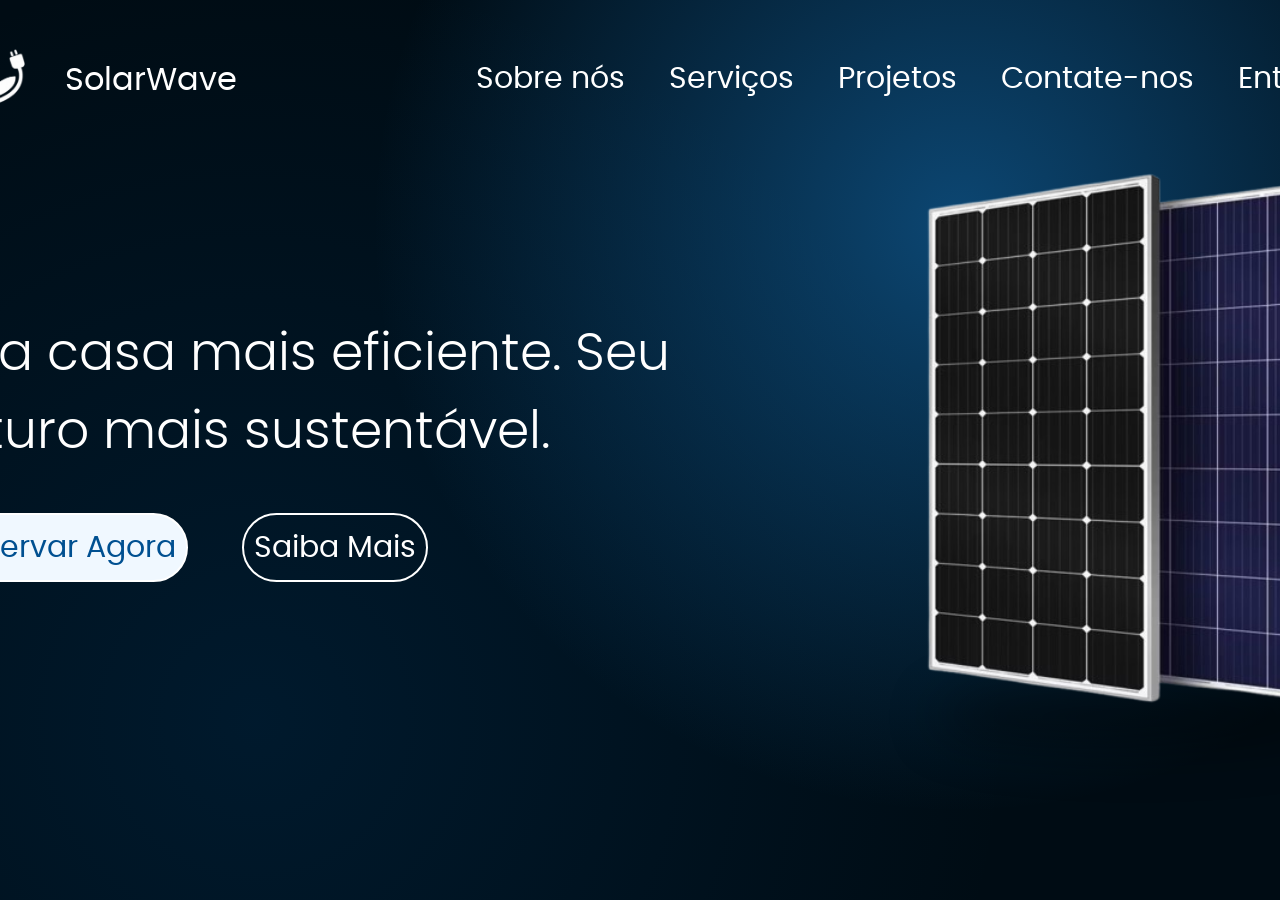
<file: index.html>
<!DOCTYPE html>
<html lang="pt-br">
<head>
    <meta charset="UTF-8">
    <meta name="viewport" content="width=device-width, initial-scale=1.0">
    <link href="./styles/style.css" rel="stylesheet">
    <link href="./styles/fonts.css" rel="stylesheet">
    <link href="./styles/media.css" rel="stylesheet">
    <title>Landing Page Test</title>
</head>
<body>
    
    <header>
        <div id="title">
            <ul>
                <li><img class="logo" src="./components/Images/logo.png" alt="logo"></li>
                <li class="name"><h1>SolarWave</h1></li>
            </ul>
        </div>

        <ul>
            <a href="About.html"><li>Sobre nós</li></a>
            <a href="#"><li>Serviços</li></a>
            <a href="#"><li>Projetos</li></a>
            <a href="#"><li>Contate-nos</li></a>
            <a href="Login/Login.html"><li>Entrar</li></a>
        </ul>
    </header>

    <main>
        <aside>
            <p class="text">Sua casa mais eficiente. Seu futuro mais sustentável.</p>
            <a href="#"><p class="reserv-btn">Reservar Agora</p></a>
            <a href="#"><p class="learn1-btn">Saiba Mais</p></a>
        </aside>

        <article>
            <img class="placas" src="./components/Images/Placas.png" alt="Placas">
        </article>
    </main>
    
</body>
</html>
</file>
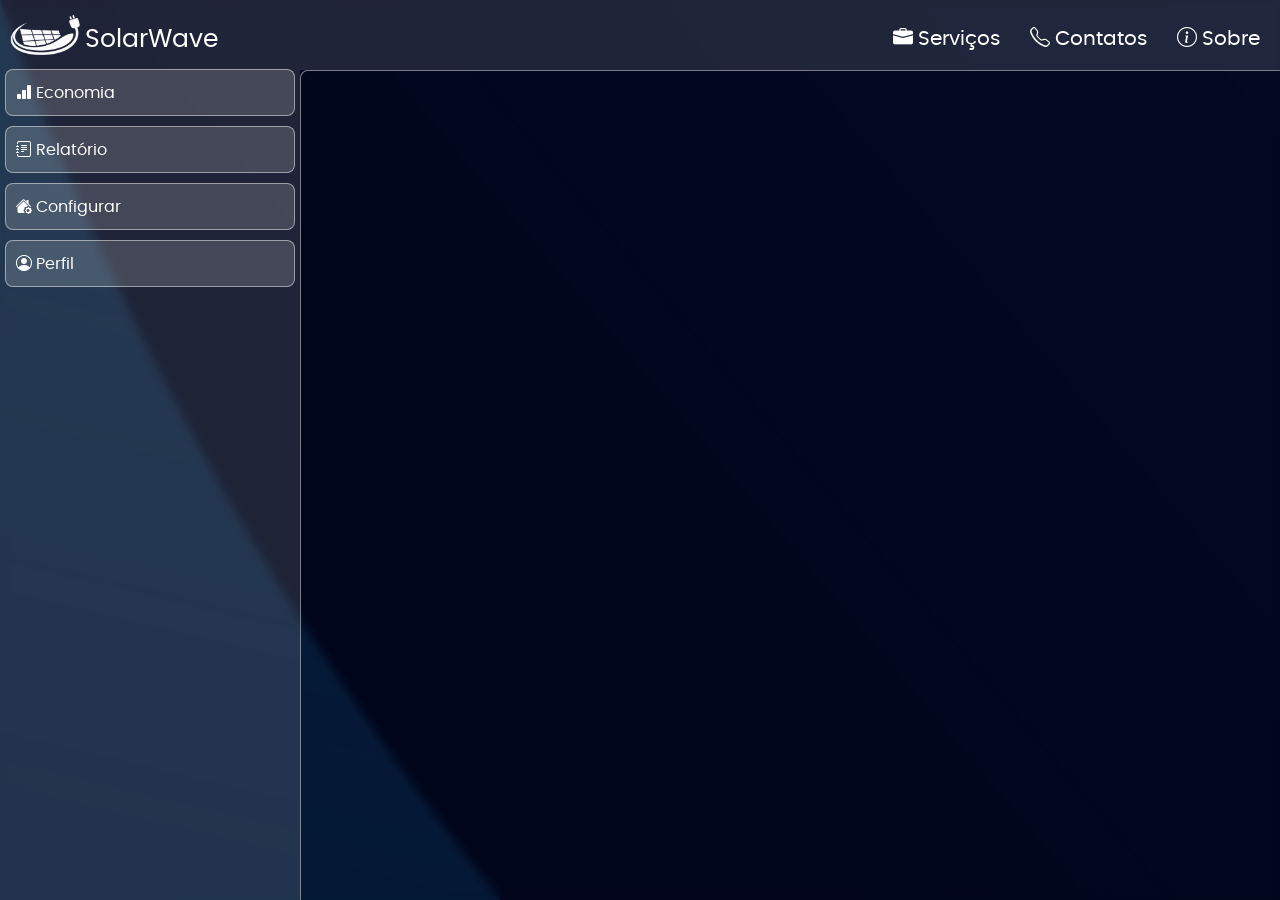
<file: TelaInicial/index.html>
<!DOCTYPE html>
<html lang="pt-br">
<head>
    <meta charset="UTF-8">
    <meta name="viewport" content="width=device-width, initial-scale=1.0">
    <link rel="stylesheet" href="style.css">
    <link rel="stylesheet" href="../styles/fonts.css">
    <link rel="stylesheet" href="https://cdn.jsdelivr.net/npm/bootstrap-icons@1.13.1/font/bootstrap-icons.min.css">   
    <title>Tela Inicial</title>
</head>
<body>
    
    <nav id="sidebar">
        
        <div id="upx-name">
                <img class="logo" src="../components/Images/logo.png" alt="logo">
                <p>SolarWave</p>
        </div>
        
        <ul id="sidebar-items">
            <li>
                <a href="/TelaInicial/Pages/economia.html">
                    <i class="bi bi-bar-chart-fill"></i>
                    <span>Economia</span>
                </a>
                
            </li>
            <li>
                <a href="/TelaInicial/Pages/relatorio.html">
                    <i class="bi bi-journal-text"></i>
                    <span>Relatório</span>
                </a>
                
            </li>   
            <li>
                <a href="/TelaInicial/Pages/configurar.html">
                    <i class="bi bi-house-gear-fill"></i>
                    <span>Configurar</span>
                </a>
            </li>
            <li>
                <a href="/TelaInicial/Pages/perfil.html">
                    <i class="bi bi-person-circle"></i>
                    <span>Perfil</span>
                </a>
            </li>
        </ul>
    </nav>
     <div class="container">
        <header>
            <ul id="header-items">
                <li>
                    <i class="bi bi-briefcase-fill"></i>
                    <a href="#">Serviços</a>
                </li>
                <li>
                    <i class="bi bi-telephone"></i>
                    <a href="#">Contatos</a>
                </li>
                <li>
                    <i class="bi bi-info-circle"></i>
                    <a href="#">Sobre</a>
                </li>
            </ul>
        </header>

        <main>
            
        </main>

    </div>
</body>
<script>
    const links = document.querySelectorAll('#sidebar-items a');

    links.forEach(link => {
        link.addEventListener('click', function(event) {
            event.preventDefault();

            links.forEach(l => l.classList.remove('active'));
            this.classList.add('active');

            fetch(this.getAttribute('href'))
                .then(response => response.text())
                .then(data => {
                    document.querySelector('main').innerHTML = data;
                });
        });
    });
</script>
<script src="../TelaInicial/Pages/script/AdicionarDispositivos.JS"></script>
</html>
</file>
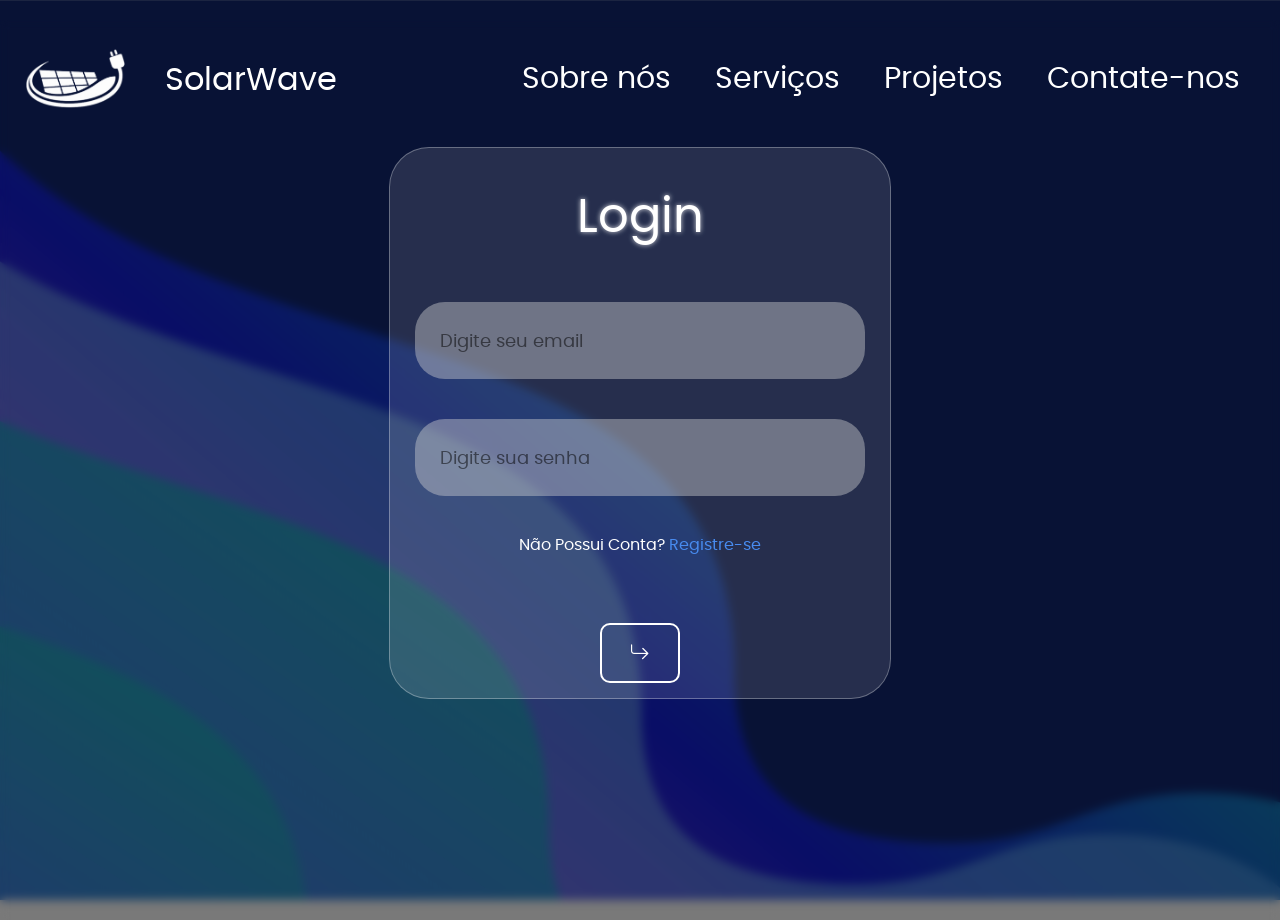
<file: Login/Login.html>
<!DOCTYPE html>
<html lang="pt-br">
<head>
    <meta charset="UTF-8">
    <meta name="viewport" content="width=device-width, initial-scale=1.0">
    <title>Login</title>
    <link rel="stylesheet" href="Login.CSS">
    <link href="../styles/fonts.css" rel="stylesheet">
    <link rel="stylesheet" href="https://cdn.jsdelivr.net/npm/bootstrap-icons@1.13.1/font/bootstrap-icons.min.css">   
</head>
    <body>
        <header>
            <div id="title">
                <ul>
                    <li><img class="logo" src="../components/Images/logo.png" alt="logo"></li>
                    <li class="name"><h1>SolarWave</h1></li>
                </ul>
            </div>

            <ul>
                <a href="#"><li>Sobre nós</li></a>
                <a href="#"><li>Serviços</li></a>
                <a href="#"><li>Projetos</li></a>
                <a href="#"><li>Contate-nos</li></a>
            </ul>
        </header>
        <div class="corpo">
            <div class="Container">
                <h1 class="login">Login</h1>
                <div class="Email">
                    <label for="email"></label>
                    <input type="email" id="email" name="email" placeholder="Digite seu email">
                </div>
                <div class="Senha">
                    <label for="senha"></label>
                    <input type="password" id="senha" name="senha" placeholder="Digite sua senha">
                </div>
                <p>Não Possui Conta? <a href="./Registrar/Registrar.html" class="Registrar">Registre-se</a></p>
                <button id="loginButton" onclick="login()"><i class="bi bi-arrow-return-right"></i></button>
            </div>
        </div>

        </div>
        
    </body>

    <script src="Login.JS"></script>
</html>
</file>
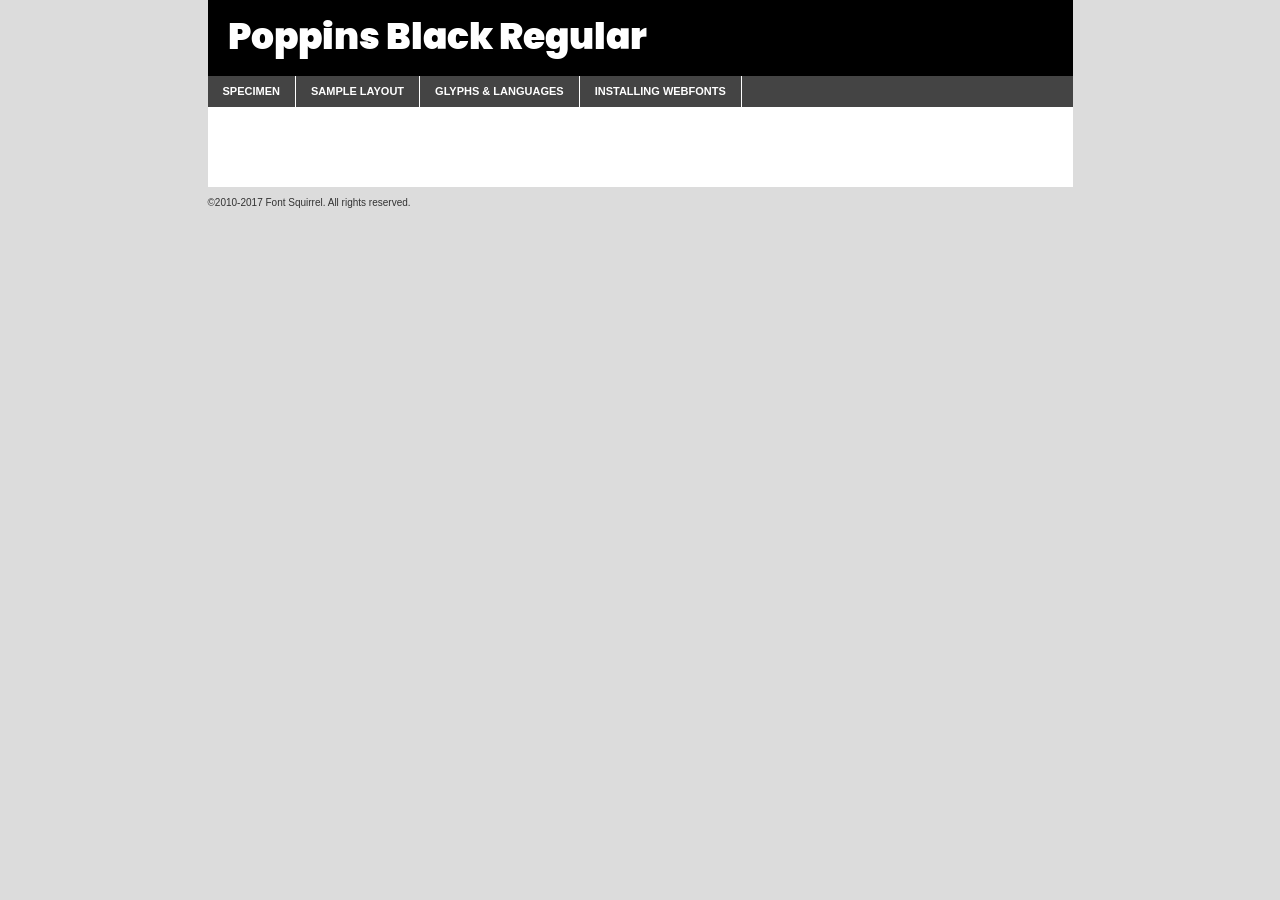
<file: components/fonts/poppins-black-demo.html>
<!DOCTYPE html PUBLIC "-//W3C//DTD XHTML 1.0 Transitional//EN"
	"http://www.w3.org/TR/xhtml1/DTD/xhtml1-transitional.dtd">

<html xmlns="http://www.w3.org/1999/xhtml" xml:lang="en" lang="en">
<head>
	<meta http-equiv="Content-Type" content="text/html; charset=utf-8" />
	<script src="http://ajax.googleapis.com/ajax/libs/jquery/1.7.2/jquery.min.js" type="text/javascript" charset="utf-8"></script>
	<script type="text/javascript">
	(function($){$.fn.easyTabs=function(option){var param=jQuery.extend({fadeSpeed:"fast",defaultContent:1,activeClass:'active'},option);$(this).each(function(){var thisId="#"+this.id;if(param.defaultContent==''){param.defaultContent=1;}
	if(typeof param.defaultContent=="number")
	{var defaultTab=$(thisId+" .tabs li:eq("+(param.defaultContent-1)+") a").attr('href').substr(1);}else{var defaultTab=param.defaultContent;}
	$(thisId+" .tabs li a").each(function(){var tabToHide=$(this).attr('href').substr(1);$("#"+tabToHide).addClass('easytabs-tab-content');});hideAll();changeContent(defaultTab);function hideAll(){$(thisId+" .easytabs-tab-content").hide();}
	function changeContent(tabId){hideAll();$(thisId+" .tabs li").removeClass(param.activeClass);$(thisId+" .tabs li a[href=#"+tabId+"]").closest('li').addClass(param.activeClass);if(param.fadeSpeed!="none")
	{$(thisId+" #"+tabId).fadeIn(param.fadeSpeed);}else{$(thisId+" #"+tabId).show();}}
	$(thisId+" .tabs li").click(function(){var tabId=$(this).find('a').attr('href').substr(1);changeContent(tabId);return false;});});}})(jQuery);
	</script>
	<link rel="stylesheet" href="specimen_files/specimen_stylesheet.css" type="text/css" charset="utf-8" />
	<link rel="stylesheet" href="stylesheet.css" type="text/css" charset="utf-8" />

	<style type="text/css">
					body{
				font-family: 'poppinsblack';
							}
		</style>

	<title>Poppins Black Regular Specimen</title>
	
	
	<script type="text/javascript" charset="utf-8">
		$(document).ready(function() {
			$('#container').easyTabs({defaultContent:1});
		});
	</script>
</head>

<body>
<div id="container">
	<div id="header">
		Poppins Black Regular	</div>
	<ul class="tabs">
		<li><a href="#specimen">Specimen</a></li>
		<li><a href="#layout">Sample Layout</a></li>
				<li><a href="#glyphs">Glyphs &amp; Languages</a></li>
		<li><a href="#installing">Installing Webfonts</a></li>
		
	</ul>
	
	<div id="main_content">

		
			<div id="specimen">
		
				<div class="section">
					<div class="grid12 firstcol">
						<div class="huge">AaBb</div>
					</div>
				</div>
		
				<div class="section">
					<div class="glyph_range">A&#x200B;B&#x200b;C&#x200b;D&#x200b;E&#x200b;F&#x200b;G&#x200b;H&#x200b;I&#x200b;J&#x200b;K&#x200b;L&#x200b;M&#x200b;N&#x200b;O&#x200b;P&#x200b;Q&#x200b;R&#x200b;S&#x200b;T&#x200b;U&#x200b;V&#x200b;W&#x200b;X&#x200b;Y&#x200b;Z&#x200b;a&#x200b;b&#x200b;c&#x200b;d&#x200b;e&#x200b;f&#x200b;g&#x200b;h&#x200b;i&#x200b;j&#x200b;k&#x200b;l&#x200b;m&#x200b;n&#x200b;o&#x200b;p&#x200b;q&#x200b;r&#x200b;s&#x200b;t&#x200b;u&#x200b;v&#x200b;w&#x200b;x&#x200b;y&#x200b;z&#x200b;1&#x200b;2&#x200b;3&#x200b;4&#x200b;5&#x200b;6&#x200b;7&#x200b;8&#x200b;9&#x200b;0&#x200b;&amp;&#x200b;.&#x200b;,&#x200b;?&#x200b;!&#x200b;&#64;&#x200b;(&#x200b;)&#x200b;#&#x200b;$&#x200b;%&#x200b;*&#x200b;+&#x200b;-&#x200b;=&#x200b;:&#x200b;;</div>
				</div>
				<div class="section">
					<div class="grid12 firstcol">
						<table class="sample_table">
							<tr><td>10</td><td class="size10">abcdefghijklmnopqrstuvwxyzABCDEFGHIJKLMNOPQRSTUVWXYZ0123456789abcdefghijklmnopqrstuvwxyzABCDEFGHIJKLMNOPQRSTUVWXYZ0123456789abcdefghijklmnopqrstuvwxyzABCDEFGHIJKLMNOPQRSTUVWXYZ</td></tr>
							<tr><td>11</td><td class="size11">abcdefghijklmnopqrstuvwxyzABCDEFGHIJKLMNOPQRSTUVWXYZ0123456789abcdefghijklmnopqrstuvwxyzABCDEFGHIJKLMNOPQRSTUVWXYZ0123456789abcdefghijklmnopqrstuvwxyzABCDEFGHIJKLMNOPQRSTUVWXYZ</td></tr>
							<tr><td>12</td><td class="size12">abcdefghijklmnopqrstuvwxyzABCDEFGHIJKLMNOPQRSTUVWXYZ0123456789abcdefghijklmnopqrstuvwxyzABCDEFGHIJKLMNOPQRSTUVWXYZ0123456789abcdefghijklmnopqrstuvwxyzABCDEFGHIJKLMNOPQRSTUVWXYZ</td></tr>
							<tr><td>13</td><td class="size13">abcdefghijklmnopqrstuvwxyzABCDEFGHIJKLMNOPQRSTUVWXYZ0123456789abcdefghijklmnopqrstuvwxyzABCDEFGHIJKLMNOPQRSTUVWXYZ0123456789abcdefghijklmnopqrstuvwxyzABCDEFGHIJKLMNOPQRSTUVWXYZ</td></tr>
							<tr><td>14</td><td class="size14">abcdefghijklmnopqrstuvwxyzABCDEFGHIJKLMNOPQRSTUVWXYZ0123456789abcdefghijklmnopqrstuvwxyzABCDEFGHIJKLMNOPQRSTUVWXYZ0123456789abcdefghijklmnopqrstuvwxyzABCDEFGHIJKLMNOPQRSTUVWXYZ</td></tr>
							<tr><td>16</td><td class="size16">abcdefghijklmnopqrstuvwxyzABCDEFGHIJKLMNOPQRSTUVWXYZ0123456789abcdefghijklmnopqrstuvwxyzABCDEFGHIJKLMNOPQRSTUVWXYZ</td></tr>
							<tr><td>18</td><td class="size18">abcdefghijklmnopqrstuvwxyzABCDEFGHIJKLMNOPQRSTUVWXYZ0123456789abcdefghijklmnopqrstuvwxyzABCDEFGHIJKLMNOPQRSTUVWXYZ</td></tr>
							<tr><td>20</td><td class="size20">abcdefghijklmnopqrstuvwxyzABCDEFGHIJKLMNOPQRSTUVWXYZ0123456789abcdefghijklmnopqrstuvwxyzABCDEFGHIJKLMNOPQRSTUVWXYZ</td></tr>
							<tr><td>24</td><td class="size24">abcdefghijklmnopqrstuvwxyzABCDEFGHIJKLMNOPQRSTUVWXYZ0123456789abcdefghijklmnopqrstuvwxyzABCDEFGHIJKLMNOPQRSTUVWXYZ</td></tr>
							<tr><td>30</td><td class="size30">abcdefghijklmnopqrstuvwxyzABCDEFGHIJKLMNOPQRSTUVWXYZ0123456789abcdefghijklmnopqrstuvwxyzABCDEFGHIJKLMNOPQRSTUVWXYZ</td></tr>
							<tr><td>36</td><td class="size36">abcdefghijklmnopqrstuvwxyzABCDEFGHIJKLMNOPQRSTUVWXYZ0123456789abcdefghijklmnopqrstuvwxyzABCDEFGHIJKLMNOPQRSTUVWXYZ</td></tr>
							<tr><td>48</td><td class="size48">abcdefghijklmnopqrstuvwxyzABCDEFGHIJKLMNOPQRSTUVWXYZ0123456789abcdefghijklmnopqrstuvwxyzABCDEFGHIJKLMNOPQRSTUVWXYZ</td></tr>
							<tr><td>60</td><td class="size60">abcdefghijklmnopqrstuvwxyzABCDEFGHIJKLMNOPQRSTUVWXYZ0123456789abcdefghijklmnopqrstuvwxyzABCDEFGHIJKLMNOPQRSTUVWXYZ</td></tr>
							<tr><td>72</td><td class="size72">abcdefghijklmnopqrstuvwxyzABCDEFGHIJKLMNOPQRSTUVWXYZ0123456789abcdefghijklmnopqrstuvwxyzABCDEFGHIJKLMNOPQRSTUVWXYZ</td></tr>
							<tr><td>90</td><td class="size90">abcdefghijklmnopqrstuvwxyzABCDEFGHIJKLMNOPQRSTUVWXYZ0123456789abcdefghijklmnopqrstuvwxyzABCDEFGHIJKLMNOPQRSTUVWXYZ</td></tr>
						</table>
				
					</div>
			
				</div>
		
		
		
								<div class="section" id="bodycomparison">


										<div id="xheight">
				<div class="fontbody">&#x25FC;&#x25FC;&#x25FC;&#x25FC;&#x25FC;&#x25FC;&#x25FC;&#x25FC;&#x25FC;&#x25FC;&#x25FC;&#x25FC;&#x25FC;&#x25FC;&#x25FC;&#x25FC;&#x25FC;&#x25FC;&#x25FC;&#x25FC;&#x25FC;&#x25FC;&#x25FC;&#x25FC;&#x25FC;&#x25FC;&#x25FC;&#x25FC;&#x25FC;&#x25FC;&#x25FC;&#x25FC;&#x25FC;&#x25FC;&#x25FC;&#x25FC;&#x25FC;&#x25FC;&#x25FC;&#x25FC;&#x25FC;&#x25FC;&#x25FC;&#x25FC;&#x25FC;&#x25FC;&#x25FC;&#x25FC;&#x25FC;&#x25FC;&#x25FC;&#x25FC;&#x25FC;&#x25FC;&#x25FC;&#x25FC;&#x25FC;&#x25FC;&#x25FC;&#x25FC;&#x25FC;&#x25FC;&#x25FC;&#x25FC;&#x25FC;&#x25FC;&#x25FC;&#x25FC;&#x25FC;&#x25FC;&#x25FC;&#x25FC;&#x25FC;&#x25FC;&#x25FC;&#x25FC;&#x25FC;&#x25FC;&#x25FC;&#x25FC;&#x25FC;&#x25FC;&#x25FC;&#x25FC;&#x25FC;&#x25FC;&#x25FC;&#x25FC;&#x25FC;&#x25FC;&#x25FC;&#x25FC;&#x25FC;&#x25FC;&#x25FC;&#x25FC;&#x25FC;&#x25FC;&#x25FC;body</div><div class="arialbody">body</div><div class="verdanabody">body</div><div class="georgiabody">body</div></div>
										<div class="fontbody" style="z-index:1">
											body<span>Poppins Black Regular</span>
										</div>
										<div class="arialbody" style="z-index:1">
											body<span>Arial</span>
										</div>
										<div class="verdanabody" style="z-index:1">
											body<span>Verdana</span>
										</div>
										<div class="georgiabody" style="z-index:1">
											body<span>Georgia</span>
										</div>



								</div>
		
		
				<div class="section psample psample_row1" id="">
					
					<div class="grid2 firstcol">
						<p class="size10"><span>10.</span>Aenean lacinia bibendum nulla sed consectetur. Fusce dapibus, tellus ac cursus commodo, tortor mauris condimentum nibh, ut fermentum massa justo sit amet risus. Nullam id dolor id nibh ultricies vehicula ut id elit. Cum sociis natoque penatibus et magnis dis parturient montes, nascetur ridiculus mus. Nulla vitae elit libero, a pharetra augue.</p>
			
					</div>
					<div class="grid3">
						<p class="size11"><span>11.</span>Aenean lacinia bibendum nulla sed consectetur. Fusce dapibus, tellus ac cursus commodo, tortor mauris condimentum nibh, ut fermentum massa justo sit amet risus. Nullam id dolor id nibh ultricies vehicula ut id elit. Cum sociis natoque penatibus et magnis dis parturient montes, nascetur ridiculus mus. Nulla vitae elit libero, a pharetra augue.</p>
			
					</div>
					<div class="grid3">
						<p class="size12"><span>12.</span>Aenean lacinia bibendum nulla sed consectetur. Fusce dapibus, tellus ac cursus commodo, tortor mauris condimentum nibh, ut fermentum massa justo sit amet risus. Nullam id dolor id nibh ultricies vehicula ut id elit. Cum sociis natoque penatibus et magnis dis parturient montes, nascetur ridiculus mus. Nulla vitae elit libero, a pharetra augue.</p>
			
					</div>
					<div class="grid4">
						<p class="size13"><span>13.</span>Aenean lacinia bibendum nulla sed consectetur. Fusce dapibus, tellus ac cursus commodo, tortor mauris condimentum nibh, ut fermentum massa justo sit amet risus. Nullam id dolor id nibh ultricies vehicula ut id elit. Cum sociis natoque penatibus et magnis dis parturient montes, nascetur ridiculus mus. Nulla vitae elit libero, a pharetra augue.</p>
			
					</div>
					<div class="white_blend"></div>
					
				</div>
				<div class="section psample psample_row2" id="">
					<div class="grid3 firstcol">
						<p class="size14"><span>14.</span>Aenean lacinia bibendum nulla sed consectetur. Fusce dapibus, tellus ac cursus commodo, tortor mauris condimentum nibh, ut fermentum massa justo sit amet risus. Nullam id dolor id nibh ultricies vehicula ut id elit. Cum sociis natoque penatibus et magnis dis parturient montes, nascetur ridiculus mus. Nulla vitae elit libero, a pharetra augue.</p>
			
					</div>
					<div class="grid4">
						<p class="size16"><span>16.</span>Aenean lacinia bibendum nulla sed consectetur. Fusce dapibus, tellus ac cursus commodo, tortor mauris condimentum nibh, ut fermentum massa justo sit amet risus. Nullam id dolor id nibh ultricies vehicula ut id elit. Cum sociis natoque penatibus et magnis dis parturient montes, nascetur ridiculus mus. Nulla vitae elit libero, a pharetra augue.</p>
			
					</div>
					<div class="grid5">
						<p class="size18"><span>18.</span>Aenean lacinia bibendum nulla sed consectetur. Fusce dapibus, tellus ac cursus commodo, tortor mauris condimentum nibh, ut fermentum massa justo sit amet risus. Nullam id dolor id nibh ultricies vehicula ut id elit. Cum sociis natoque penatibus et magnis dis parturient montes, nascetur ridiculus mus. Nulla vitae elit libero, a pharetra augue.</p>
			
					</div>

					<div class="white_blend"></div>

				</div>
				
				<div class="section psample psample_row3" id="">
					<div class="grid5 firstcol">
						<p class="size20"><span>20.</span>Aenean lacinia bibendum nulla sed consectetur. Fusce dapibus, tellus ac cursus commodo, tortor mauris condimentum nibh, ut fermentum massa justo sit amet risus. Nullam id dolor id nibh ultricies vehicula ut id elit. Cum sociis natoque penatibus et magnis dis parturient montes, nascetur ridiculus mus. Nulla vitae elit libero, a pharetra augue.</p>
					</div>
					<div class="grid7">
						<p class="size24"><span>24.</span>Aenean lacinia bibendum nulla sed consectetur. Fusce dapibus, tellus ac cursus commodo, tortor mauris condimentum nibh, ut fermentum massa justo sit amet risus. Nullam id dolor id nibh ultricies vehicula ut id elit. Cum sociis natoque penatibus et magnis dis parturient montes, nascetur ridiculus mus. Nulla vitae elit libero, a pharetra augue.</p>
					</div>
					
					<div class="white_blend"></div>
					
				</div>
				
				<div class="section psample psample_row4" id="">
					<div class="grid12 firstcol">
						<p class="size30"><span>30.</span>Aenean lacinia bibendum nulla sed consectetur. Fusce dapibus, tellus ac cursus commodo, tortor mauris condimentum nibh, ut fermentum massa justo sit amet risus. Nullam id dolor id nibh ultricies vehicula ut id elit. Cum sociis natoque penatibus et magnis dis parturient montes, nascetur ridiculus mus. Nulla vitae elit libero, a pharetra augue.</p>
					</div>
					<div class="white_blend"></div>
					
				</div>
				
				
				
				<div class="section psample psample_row1 fullreverse">
					<div class="grid2 firstcol">
						<p class="size10"><span>10.</span>Aenean lacinia bibendum nulla sed consectetur. Fusce dapibus, tellus ac cursus commodo, tortor mauris condimentum nibh, ut fermentum massa justo sit amet risus. Nullam id dolor id nibh ultricies vehicula ut id elit. Cum sociis natoque penatibus et magnis dis parturient montes, nascetur ridiculus mus. Nulla vitae elit libero, a pharetra augue.</p>
			
					</div>
					<div class="grid3">
						<p class="size11"><span>11.</span>Aenean lacinia bibendum nulla sed consectetur. Fusce dapibus, tellus ac cursus commodo, tortor mauris condimentum nibh, ut fermentum massa justo sit amet risus. Nullam id dolor id nibh ultricies vehicula ut id elit. Cum sociis natoque penatibus et magnis dis parturient montes, nascetur ridiculus mus. Nulla vitae elit libero, a pharetra augue.</p>
			
					</div>
					<div class="grid3">
						<p class="size12"><span>12.</span>Aenean lacinia bibendum nulla sed consectetur. Fusce dapibus, tellus ac cursus commodo, tortor mauris condimentum nibh, ut fermentum massa justo sit amet risus. Nullam id dolor id nibh ultricies vehicula ut id elit. Cum sociis natoque penatibus et magnis dis parturient montes, nascetur ridiculus mus. Nulla vitae elit libero, a pharetra augue.</p>
			
					</div>
					<div class="grid4">
						<p class="size13"><span>13.</span>Aenean lacinia bibendum nulla sed consectetur. Fusce dapibus, tellus ac cursus commodo, tortor mauris condimentum nibh, ut fermentum massa justo sit amet risus. Nullam id dolor id nibh ultricies vehicula ut id elit. Cum sociis natoque penatibus et magnis dis parturient montes, nascetur ridiculus mus. Nulla vitae elit libero, a pharetra augue.</p>
			
					</div>
					<div class="black_blend"></div>
					
				</div>
				
				<div class="section psample psample_row2 fullreverse">
					<div class="grid3 firstcol">
						<p class="size14"><span>14.</span>Aenean lacinia bibendum nulla sed consectetur. Fusce dapibus, tellus ac cursus commodo, tortor mauris condimentum nibh, ut fermentum massa justo sit amet risus. Nullam id dolor id nibh ultricies vehicula ut id elit. Cum sociis natoque penatibus et magnis dis parturient montes, nascetur ridiculus mus. Nulla vitae elit libero, a pharetra augue.</p>
			
					</div>
					<div class="grid4">
						<p class="size16"><span>16.</span>Aenean lacinia bibendum nulla sed consectetur. Fusce dapibus, tellus ac cursus commodo, tortor mauris condimentum nibh, ut fermentum massa justo sit amet risus. Nullam id dolor id nibh ultricies vehicula ut id elit. Cum sociis natoque penatibus et magnis dis parturient montes, nascetur ridiculus mus. Nulla vitae elit libero, a pharetra augue.</p>
			
					</div>
					<div class="grid5">
						<p class="size18"><span>18.</span>Aenean lacinia bibendum nulla sed consectetur. Fusce dapibus, tellus ac cursus commodo, tortor mauris condimentum nibh, ut fermentum massa justo sit amet risus. Nullam id dolor id nibh ultricies vehicula ut id elit. Cum sociis natoque penatibus et magnis dis parturient montes, nascetur ridiculus mus. Nulla vitae elit libero, a pharetra augue.</p>
			
					</div>
					<div class="black_blend"></div>

				</div>
				
				<div class="section psample fullreverse psample_row3" id="">
					<div class="grid5 firstcol">
						<p class="size20"><span>20.</span>Aenean lacinia bibendum nulla sed consectetur. Fusce dapibus, tellus ac cursus commodo, tortor mauris condimentum nibh, ut fermentum massa justo sit amet risus. Nullam id dolor id nibh ultricies vehicula ut id elit. Cum sociis natoque penatibus et magnis dis parturient montes, nascetur ridiculus mus. Nulla vitae elit libero, a pharetra augue.</p>
					</div>
					<div class="grid7">
						<p class="size24"><span>24.</span>Aenean lacinia bibendum nulla sed consectetur. Fusce dapibus, tellus ac cursus commodo, tortor mauris condimentum nibh, ut fermentum massa justo sit amet risus. Nullam id dolor id nibh ultricies vehicula ut id elit. Cum sociis natoque penatibus et magnis dis parturient montes, nascetur ridiculus mus. Nulla vitae elit libero, a pharetra augue.</p>
					</div>
					
					<div class="black_blend"></div>
					
				</div>
				
				<div class="section psample fullreverse psample_row4" id="" style="border-bottom: 20px #000 solid;">
					<div class="grid12 firstcol">
						<p class="size30"><span>30.</span>Aenean lacinia bibendum nulla sed consectetur. Fusce dapibus, tellus ac cursus commodo, tortor mauris condimentum nibh, ut fermentum massa justo sit amet risus. Nullam id dolor id nibh ultricies vehicula ut id elit. Cum sociis natoque penatibus et magnis dis parturient montes, nascetur ridiculus mus. Nulla vitae elit libero, a pharetra augue.</p>
					</div>
					<div class="black_blend"></div>
					
				</div>
				
				
				
				
			</div>
			
			<div id="layout">
				
				<div class="section">
					
					<div class="grid12 firstcol">
						<h1>Lorem Ipsum Dolor</h1>
						<h2>Etiam porta sem malesuada magna mollis euismod</h2>
						
						<p class="byline">By <a href="#link">Aenean Lacinia</a></p>
					</div>
				</div>
				<div class="section">
					<div class="grid8 firstcol">
						<p class="large">Donec sed odio dui. Morbi leo risus, porta ac consectetur ac, vestibulum at eros. Fusce dapibus, tellus ac cursus commodo, tortor mauris condimentum nibh, ut fermentum massa justo sit amet risus. </p>

						
						<h3>Pellentesque ornare sem</h3>

						<p>Maecenas sed diam eget risus varius blandit sit amet non magna. Maecenas faucibus mollis interdum. Donec ullamcorper nulla non metus auctor fringilla. Nullam id dolor id nibh ultricies vehicula ut id elit. Nullam id dolor id nibh ultricies vehicula ut id elit. </p>

						<p>Aenean eu leo quam. Pellentesque ornare sem lacinia quam venenatis vestibulum. Lorem ipsum dolor sit amet, consectetur adipiscing elit. Cum sociis natoque penatibus et magnis dis parturient montes, nascetur ridiculus mus. </p>

						<p>Nulla vitae elit libero, a pharetra augue. Praesent commodo cursus magna, vel scelerisque nisl consectetur et. Aenean lacinia bibendum nulla sed consectetur. </p>

						<p>Nullam quis risus eget urna mollis ornare vel eu leo. Nullam quis risus eget urna mollis ornare vel eu leo. Maecenas sed diam eget risus varius blandit sit amet non magna. Donec ullamcorper nulla non metus auctor fringilla. </p>

						<h3>Cras mattis consectetur</h3>

						<p>Aenean eu leo quam. Pellentesque ornare sem lacinia quam venenatis vestibulum. Aenean lacinia bibendum nulla sed consectetur. Integer posuere erat a ante venenatis dapibus posuere velit aliquet. Cras mattis consectetur purus sit amet fermentum. </p>

						<p>Nullam id dolor id nibh ultricies vehicula ut id elit. Nullam quis risus eget urna mollis ornare vel eu leo. Cras mattis consectetur purus sit amet fermentum.</p>
					</div>
					
					<div class="grid4 sidebar">
						
						<div class="box reverse">
							<p class="last">Nullam quis risus eget urna mollis ornare vel eu leo. Donec ullamcorper nulla non metus auctor fringilla. Cras mattis consectetur purus sit amet fermentum. Sed posuere consectetur est at lobortis. Lorem ipsum dolor sit amet, consectetur adipiscing elit. </p>
						</div>
						
						<p class="caption">Maecenas sed diam eget risus varius.</p>

						<p>Vestibulum id ligula porta felis euismod semper. Integer posuere erat a ante venenatis dapibus posuere velit aliquet. Vestibulum id ligula porta felis euismod semper. Sed posuere consectetur est at lobortis. Maecenas sed diam eget risus varius blandit sit amet non magna. Fusce dapibus, tellus ac cursus commodo, tortor mauris condimentum nibh, ut fermentum massa justo sit amet risus. </p>

					

						<p>Duis mollis, est non commodo luctus, nisi erat porttitor ligula, eget lacinia odio sem nec elit. Aenean lacinia bibendum nulla sed consectetur. Vivamus sagittis lacus vel augue laoreet rutrum faucibus dolor auctor. Aenean lacinia bibendum nulla sed consectetur. Nullam quis risus eget urna mollis ornare vel eu leo. </p>

						<p>Praesent commodo cursus magna, vel scelerisque nisl consectetur et. Donec ullamcorper nulla non metus auctor fringilla. Maecenas faucibus mollis interdum. Fusce dapibus, tellus ac cursus commodo, tortor mauris condimentum nibh, ut fermentum massa justo sit amet risus. </p>

					</div>
				</div>
				
			</div>


			



		<div id="glyphs">
			<div class="section">
				<div class="grid12 firstcol">
			
				<h1>Language Support</h1>
				<p>The subset of Poppins Black Regular in this kit supports the following languages:<br />
			
					Albanian, Basque, Breton, Chamorro, Danish, Dutch, English, Faroese, Finnish, French, Frisian, Galician, German, Icelandic, Italian, Malagasy, Norwegian, Portuguese, Spanish, Alsatian, Aragonese, Arapaho, Arrernte, Asturian, Aymara, Bislama, Cebuano, Corsican, Fijian, French_creole, Genoese, Gilbertese, Greenlandic, Haitian_creole, Hiligaynon, Hmong, Hopi, Ibanag, Iloko_ilokano, Indonesian, Interglossa_glosa, Interlingua, Irish_gaelic, Jerriais, Lojban, Lombard, Luxembourgeois, Manx, Mohawk, Norfolk_pitcairnese, Occitan, Oromo, Pangasinan, Papiamento, Piedmontese, Potawatomi, Rhaeto-romance, Romansh, Rotokas, Sami_lule, Samoan, Sardinian, Scots_gaelic, Seychelles_creole, Shona, Sicilian, Somali, Southern_ndebele, Swahili, Swati_swazi, Tagalog_filipino_pilipino, Tetum, Tok_pisin, Uyghur_latinized, Volapuk, Walloon, Warlpiri, Xhosa, Yapese, Zulu, Latinbasic, Ubasic, Demo				</p>
				<h1>Glyph Chart</h1>
				<p>The subset of Poppins Black Regular in this kit includes all the glyphs listed below. Unicode entities are included above each glyph to help you insert individual characters into your layout.</p>
				<div id="glyph_chart">
			
																														 <div><p>&amp;#13;</p>&#13;</div>
																				 <div><p>&amp;#32;</p>&#32;</div>
																				 <div><p>&amp;#33;</p>&#33;</div>
																				 <div><p>&amp;#34;</p>&#34;</div>
																				 <div><p>&amp;#35;</p>&#35;</div>
																				 <div><p>&amp;#36;</p>&#36;</div>
																				 <div><p>&amp;#37;</p>&#37;</div>
																				 <div><p>&amp;#38;</p>&#38;</div>
																				 <div><p>&amp;#39;</p>&#39;</div>
																				 <div><p>&amp;#40;</p>&#40;</div>
																				 <div><p>&amp;#41;</p>&#41;</div>
																				 <div><p>&amp;#42;</p>&#42;</div>
																				 <div><p>&amp;#43;</p>&#43;</div>
																				 <div><p>&amp;#44;</p>&#44;</div>
																				 <div><p>&amp;#45;</p>&#45;</div>
																				 <div><p>&amp;#46;</p>&#46;</div>
																				 <div><p>&amp;#47;</p>&#47;</div>
																				 <div><p>&amp;#48;</p>&#48;</div>
																				 <div><p>&amp;#49;</p>&#49;</div>
																				 <div><p>&amp;#50;</p>&#50;</div>
																				 <div><p>&amp;#51;</p>&#51;</div>
																				 <div><p>&amp;#52;</p>&#52;</div>
																				 <div><p>&amp;#53;</p>&#53;</div>
																				 <div><p>&amp;#54;</p>&#54;</div>
																				 <div><p>&amp;#55;</p>&#55;</div>
																				 <div><p>&amp;#56;</p>&#56;</div>
																				 <div><p>&amp;#57;</p>&#57;</div>
																				 <div><p>&amp;#58;</p>&#58;</div>
																				 <div><p>&amp;#59;</p>&#59;</div>
																				 <div><p>&amp;#60;</p>&#60;</div>
																				 <div><p>&amp;#61;</p>&#61;</div>
																				 <div><p>&amp;#62;</p>&#62;</div>
																				 <div><p>&amp;#63;</p>&#63;</div>
																				 <div><p>&amp;#64;</p>&#64;</div>
																				 <div><p>&amp;#65;</p>&#65;</div>
																				 <div><p>&amp;#66;</p>&#66;</div>
																				 <div><p>&amp;#67;</p>&#67;</div>
																				 <div><p>&amp;#68;</p>&#68;</div>
																				 <div><p>&amp;#69;</p>&#69;</div>
																				 <div><p>&amp;#70;</p>&#70;</div>
																				 <div><p>&amp;#71;</p>&#71;</div>
																				 <div><p>&amp;#72;</p>&#72;</div>
																				 <div><p>&amp;#73;</p>&#73;</div>
																				 <div><p>&amp;#74;</p>&#74;</div>
																				 <div><p>&amp;#75;</p>&#75;</div>
																				 <div><p>&amp;#76;</p>&#76;</div>
																				 <div><p>&amp;#77;</p>&#77;</div>
																				 <div><p>&amp;#78;</p>&#78;</div>
																				 <div><p>&amp;#79;</p>&#79;</div>
																				 <div><p>&amp;#80;</p>&#80;</div>
																				 <div><p>&amp;#81;</p>&#81;</div>
																				 <div><p>&amp;#82;</p>&#82;</div>
																				 <div><p>&amp;#83;</p>&#83;</div>
																				 <div><p>&amp;#84;</p>&#84;</div>
																				 <div><p>&amp;#85;</p>&#85;</div>
																				 <div><p>&amp;#86;</p>&#86;</div>
																				 <div><p>&amp;#87;</p>&#87;</div>
																				 <div><p>&amp;#88;</p>&#88;</div>
																				 <div><p>&amp;#89;</p>&#89;</div>
																				 <div><p>&amp;#90;</p>&#90;</div>
																				 <div><p>&amp;#91;</p>&#91;</div>
																				 <div><p>&amp;#92;</p>&#92;</div>
																				 <div><p>&amp;#93;</p>&#93;</div>
																				 <div><p>&amp;#94;</p>&#94;</div>
																				 <div><p>&amp;#95;</p>&#95;</div>
																				 <div><p>&amp;#96;</p>&#96;</div>
																				 <div><p>&amp;#97;</p>&#97;</div>
																				 <div><p>&amp;#98;</p>&#98;</div>
																				 <div><p>&amp;#99;</p>&#99;</div>
																				 <div><p>&amp;#100;</p>&#100;</div>
																				 <div><p>&amp;#101;</p>&#101;</div>
																				 <div><p>&amp;#102;</p>&#102;</div>
																				 <div><p>&amp;#103;</p>&#103;</div>
																				 <div><p>&amp;#104;</p>&#104;</div>
																				 <div><p>&amp;#105;</p>&#105;</div>
																				 <div><p>&amp;#106;</p>&#106;</div>
																				 <div><p>&amp;#107;</p>&#107;</div>
																				 <div><p>&amp;#108;</p>&#108;</div>
																				 <div><p>&amp;#109;</p>&#109;</div>
																				 <div><p>&amp;#110;</p>&#110;</div>
																				 <div><p>&amp;#111;</p>&#111;</div>
																				 <div><p>&amp;#112;</p>&#112;</div>
																				 <div><p>&amp;#113;</p>&#113;</div>
																				 <div><p>&amp;#114;</p>&#114;</div>
																				 <div><p>&amp;#115;</p>&#115;</div>
																				 <div><p>&amp;#116;</p>&#116;</div>
																				 <div><p>&amp;#117;</p>&#117;</div>
																				 <div><p>&amp;#118;</p>&#118;</div>
																				 <div><p>&amp;#119;</p>&#119;</div>
																				 <div><p>&amp;#120;</p>&#120;</div>
																				 <div><p>&amp;#121;</p>&#121;</div>
																				 <div><p>&amp;#122;</p>&#122;</div>
																				 <div><p>&amp;#123;</p>&#123;</div>
																				 <div><p>&amp;#124;</p>&#124;</div>
																				 <div><p>&amp;#125;</p>&#125;</div>
																				 <div><p>&amp;#126;</p>&#126;</div>
																				 <div><p>&amp;#160;</p>&#160;</div>
																				 <div><p>&amp;#161;</p>&#161;</div>
																				 <div><p>&amp;#162;</p>&#162;</div>
																				 <div><p>&amp;#163;</p>&#163;</div>
																				 <div><p>&amp;#164;</p>&#164;</div>
																				 <div><p>&amp;#165;</p>&#165;</div>
																				 <div><p>&amp;#166;</p>&#166;</div>
																				 <div><p>&amp;#167;</p>&#167;</div>
																				 <div><p>&amp;#168;</p>&#168;</div>
																				 <div><p>&amp;#169;</p>&#169;</div>
																				 <div><p>&amp;#170;</p>&#170;</div>
																				 <div><p>&amp;#171;</p>&#171;</div>
																				 <div><p>&amp;#172;</p>&#172;</div>
																				 <div><p>&amp;#173;</p>&#173;</div>
																				 <div><p>&amp;#174;</p>&#174;</div>
																				 <div><p>&amp;#175;</p>&#175;</div>
																				 <div><p>&amp;#176;</p>&#176;</div>
																				 <div><p>&amp;#177;</p>&#177;</div>
																				 <div><p>&amp;#178;</p>&#178;</div>
																				 <div><p>&amp;#179;</p>&#179;</div>
																				 <div><p>&amp;#180;</p>&#180;</div>
																				 <div><p>&amp;#181;</p>&#181;</div>
																				 <div><p>&amp;#182;</p>&#182;</div>
																				 <div><p>&amp;#183;</p>&#183;</div>
																				 <div><p>&amp;#184;</p>&#184;</div>
																				 <div><p>&amp;#185;</p>&#185;</div>
																				 <div><p>&amp;#186;</p>&#186;</div>
																				 <div><p>&amp;#187;</p>&#187;</div>
																				 <div><p>&amp;#188;</p>&#188;</div>
																				 <div><p>&amp;#189;</p>&#189;</div>
																				 <div><p>&amp;#190;</p>&#190;</div>
																				 <div><p>&amp;#191;</p>&#191;</div>
																				 <div><p>&amp;#192;</p>&#192;</div>
																				 <div><p>&amp;#193;</p>&#193;</div>
																				 <div><p>&amp;#194;</p>&#194;</div>
																				 <div><p>&amp;#195;</p>&#195;</div>
																				 <div><p>&amp;#196;</p>&#196;</div>
																				 <div><p>&amp;#197;</p>&#197;</div>
																				 <div><p>&amp;#198;</p>&#198;</div>
																				 <div><p>&amp;#199;</p>&#199;</div>
																				 <div><p>&amp;#200;</p>&#200;</div>
																				 <div><p>&amp;#201;</p>&#201;</div>
																				 <div><p>&amp;#202;</p>&#202;</div>
																				 <div><p>&amp;#203;</p>&#203;</div>
																				 <div><p>&amp;#204;</p>&#204;</div>
																				 <div><p>&amp;#205;</p>&#205;</div>
																				 <div><p>&amp;#206;</p>&#206;</div>
																				 <div><p>&amp;#207;</p>&#207;</div>
																				 <div><p>&amp;#208;</p>&#208;</div>
																				 <div><p>&amp;#209;</p>&#209;</div>
																				 <div><p>&amp;#210;</p>&#210;</div>
																				 <div><p>&amp;#211;</p>&#211;</div>
																				 <div><p>&amp;#212;</p>&#212;</div>
																				 <div><p>&amp;#213;</p>&#213;</div>
																				 <div><p>&amp;#214;</p>&#214;</div>
																				 <div><p>&amp;#215;</p>&#215;</div>
																				 <div><p>&amp;#216;</p>&#216;</div>
																				 <div><p>&amp;#217;</p>&#217;</div>
																				 <div><p>&amp;#218;</p>&#218;</div>
																				 <div><p>&amp;#219;</p>&#219;</div>
																				 <div><p>&amp;#220;</p>&#220;</div>
																				 <div><p>&amp;#221;</p>&#221;</div>
																				 <div><p>&amp;#222;</p>&#222;</div>
																				 <div><p>&amp;#223;</p>&#223;</div>
																				 <div><p>&amp;#224;</p>&#224;</div>
																				 <div><p>&amp;#225;</p>&#225;</div>
																				 <div><p>&amp;#226;</p>&#226;</div>
																				 <div><p>&amp;#227;</p>&#227;</div>
																				 <div><p>&amp;#228;</p>&#228;</div>
																				 <div><p>&amp;#229;</p>&#229;</div>
																				 <div><p>&amp;#230;</p>&#230;</div>
																				 <div><p>&amp;#231;</p>&#231;</div>
																				 <div><p>&amp;#232;</p>&#232;</div>
																				 <div><p>&amp;#233;</p>&#233;</div>
																				 <div><p>&amp;#234;</p>&#234;</div>
																				 <div><p>&amp;#235;</p>&#235;</div>
																				 <div><p>&amp;#236;</p>&#236;</div>
																				 <div><p>&amp;#237;</p>&#237;</div>
																				 <div><p>&amp;#238;</p>&#238;</div>
																				 <div><p>&amp;#239;</p>&#239;</div>
																				 <div><p>&amp;#240;</p>&#240;</div>
																				 <div><p>&amp;#241;</p>&#241;</div>
																				 <div><p>&amp;#242;</p>&#242;</div>
																				 <div><p>&amp;#243;</p>&#243;</div>
																				 <div><p>&amp;#244;</p>&#244;</div>
																				 <div><p>&amp;#245;</p>&#245;</div>
																				 <div><p>&amp;#246;</p>&#246;</div>
																				 <div><p>&amp;#247;</p>&#247;</div>
																				 <div><p>&amp;#248;</p>&#248;</div>
																				 <div><p>&amp;#249;</p>&#249;</div>
																				 <div><p>&amp;#250;</p>&#250;</div>
																				 <div><p>&amp;#251;</p>&#251;</div>
																				 <div><p>&amp;#252;</p>&#252;</div>
																				 <div><p>&amp;#253;</p>&#253;</div>
																				 <div><p>&amp;#254;</p>&#254;</div>
																				 <div><p>&amp;#255;</p>&#255;</div>
																				 <div><p>&amp;#338;</p>&#338;</div>
																				 <div><p>&amp;#339;</p>&#339;</div>
																				 <div><p>&amp;#376;</p>&#376;</div>
																				 <div><p>&amp;#710;</p>&#710;</div>
																				 <div><p>&amp;#732;</p>&#732;</div>
																				 <div><p>&amp;#8192;</p>&#8192;</div>
																				 <div><p>&amp;#8193;</p>&#8193;</div>
																				 <div><p>&amp;#8194;</p>&#8194;</div>
																				 <div><p>&amp;#8195;</p>&#8195;</div>
																				 <div><p>&amp;#8196;</p>&#8196;</div>
																				 <div><p>&amp;#8197;</p>&#8197;</div>
																				 <div><p>&amp;#8198;</p>&#8198;</div>
																				 <div><p>&amp;#8199;</p>&#8199;</div>
																				 <div><p>&amp;#8200;</p>&#8200;</div>
																				 <div><p>&amp;#8201;</p>&#8201;</div>
																				 <div><p>&amp;#8202;</p>&#8202;</div>
																				 <div><p>&amp;#8208;</p>&#8208;</div>
																				 <div><p>&amp;#8209;</p>&#8209;</div>
																				 <div><p>&amp;#8210;</p>&#8210;</div>
																				 <div><p>&amp;#8211;</p>&#8211;</div>
																				 <div><p>&amp;#8212;</p>&#8212;</div>
																				 <div><p>&amp;#8216;</p>&#8216;</div>
																				 <div><p>&amp;#8217;</p>&#8217;</div>
																				 <div><p>&amp;#8218;</p>&#8218;</div>
																				 <div><p>&amp;#8220;</p>&#8220;</div>
																				 <div><p>&amp;#8221;</p>&#8221;</div>
																				 <div><p>&amp;#8222;</p>&#8222;</div>
																				 <div><p>&amp;#8226;</p>&#8226;</div>
																				 <div><p>&amp;#8230;</p>&#8230;</div>
																				 <div><p>&amp;#8239;</p>&#8239;</div>
																				 <div><p>&amp;#8249;</p>&#8249;</div>
																				 <div><p>&amp;#8250;</p>&#8250;</div>
																				 <div><p>&amp;#8287;</p>&#8287;</div>
																				 <div><p>&amp;#8364;</p>&#8364;</div>
																				 <div><p>&amp;#8482;</p>&#8482;</div>
																				 <div><p>&amp;#9724;</p>&#9724;</div>
																				 <div><p>&amp;#64257;</p>&#64257;</div>
																				 <div><p>&amp;#64258;</p>&#64258;</div>
																																																</div>	
				</div>
		
		
			</div>
		</div>
		
		
		<div id="specs">
			
		</div>
	
		<div id="installing">
			<div class="section">
				<div class="grid7 firstcol">
					<h1>Installing Webfonts</h1>
					
					<p>Webfonts are supported by all major browser platforms but not all in the same way. There are currently four different font formats that must be included in order to target all browsers. This includes TTF, WOFF, EOT and SVG.</p>
					
					<h2>1. Upload your webfonts</h2>
					<p>You must upload your webfont kit to your website. They should be in or near the same directory as your CSS files.</p>
					
					<h2>2. Include the webfont stylesheet</h2>
					<p>A special CSS @font-face declaration helps the various browsers select the appropriate font it needs without causing you a bunch of headaches. Learn more about this syntax by reading the <a href="https://www.fontspring.com/blog/further-hardening-of-the-bulletproof-syntax">Fontspring blog post</a> about it. The code for it is as follows:</p>


<code>
@font-face{ 
	font-family: 'MyWebFont';
	src: url('WebFont.eot');
	src: url('WebFont.eot?#iefix') format('embedded-opentype'),
	     url('WebFont.woff') format('woff'),
	     url('WebFont.ttf') format('truetype'),
	     url('WebFont.svg#webfont') format('svg');
}
</code>

	<p>We've already gone ahead and generated the code for you. All you have to do is link to the stylesheet in your HTML, like this:</p>
	<code>&lt;link rel=&quot;stylesheet&quot; href=&quot;stylesheet.css&quot; type=&quot;text/css&quot; charset=&quot;utf-8&quot; /&gt;</code>

					<h2>3. Modify your own stylesheet</h2>
					<p>To take advantage of your new fonts, you must tell your stylesheet to use them. Look at the original @font-face declaration above and find the property called "font-family." The name linked there will be what you use to reference the font. Prepend that webfont name to the font stack in the "font-family" property, inside the selector you want to change. For example:</p>
<code>p { font-family: 'WebFont', Arial, sans-serif; }</code>

<h2>4. Test</h2>
<p>Getting webfonts to work cross-browser <em>can</em> be tricky. Use the information in the sidebar to help you if you find that fonts aren't loading in a particular browser.</p>
				</div>
				
				<div class="grid5 sidebar">
					<div class="box">
						<h2>Troubleshooting<br />Font-Face Problems</h2>
						<p>Having trouble getting your webfonts to load in your new website? Here are some tips to sort out what might be the problem.</p>

						<h3>Fonts not showing in any browser</h3>

						<p>This sounds like you need to work on the plumbing. You either did not upload the fonts to the correct directory, or you did not link the fonts properly in the CSS. If you've confirmed that all this is correct and you still have a problem, take a look at your .htaccess file and see if requests are getting intercepted.</p>

						<h3>Fonts not loading in iPhone or iPad</h3>

						<p>The most common problem here is that you are serving the fonts from an IIS server. IIS refuses to serve files that have unknown MIME types. If that is the case, you must set the MIME type for SVG to "image/svg+xml" in the server settings. Follow these instructions from Microsoft if you need help.</p>

						<h3>Fonts not loading in Firefox</h3>

						<p>The primary reason for this failure? You are still using a version Firefox older than 3.5. So upgrade already! If that isn't it, then you are very likely serving fonts from a different domain. Firefox requires that all font assets be served from the same domain. Lastly it is possible that you need to add WOFF to your list of MIME types (if you are serving via IIS.)</p>

						<h3>Fonts not loading in IE</h3>

						<p>Are you looking at Internet Explorer on an actual Windows machine or are you cheating by using a service like Adobe BrowserLab? Many of these screenshot services do not render @font-face for IE. Best to test it on a real machine.</p>

						<h3>Fonts not loading in IE9</h3>

						<p>IE9, like Firefox, requires that fonts be served from the same domain as the website. Make sure that is the case.</p>
					</div>
				</div>
			</div>
			
		</div>
	
	</div>
	<div id="footer">
		<p>&copy;2010-2017 Font Squirrel. All rights reserved.</p>
	</div>
</div>
</body>
</html>
</file>
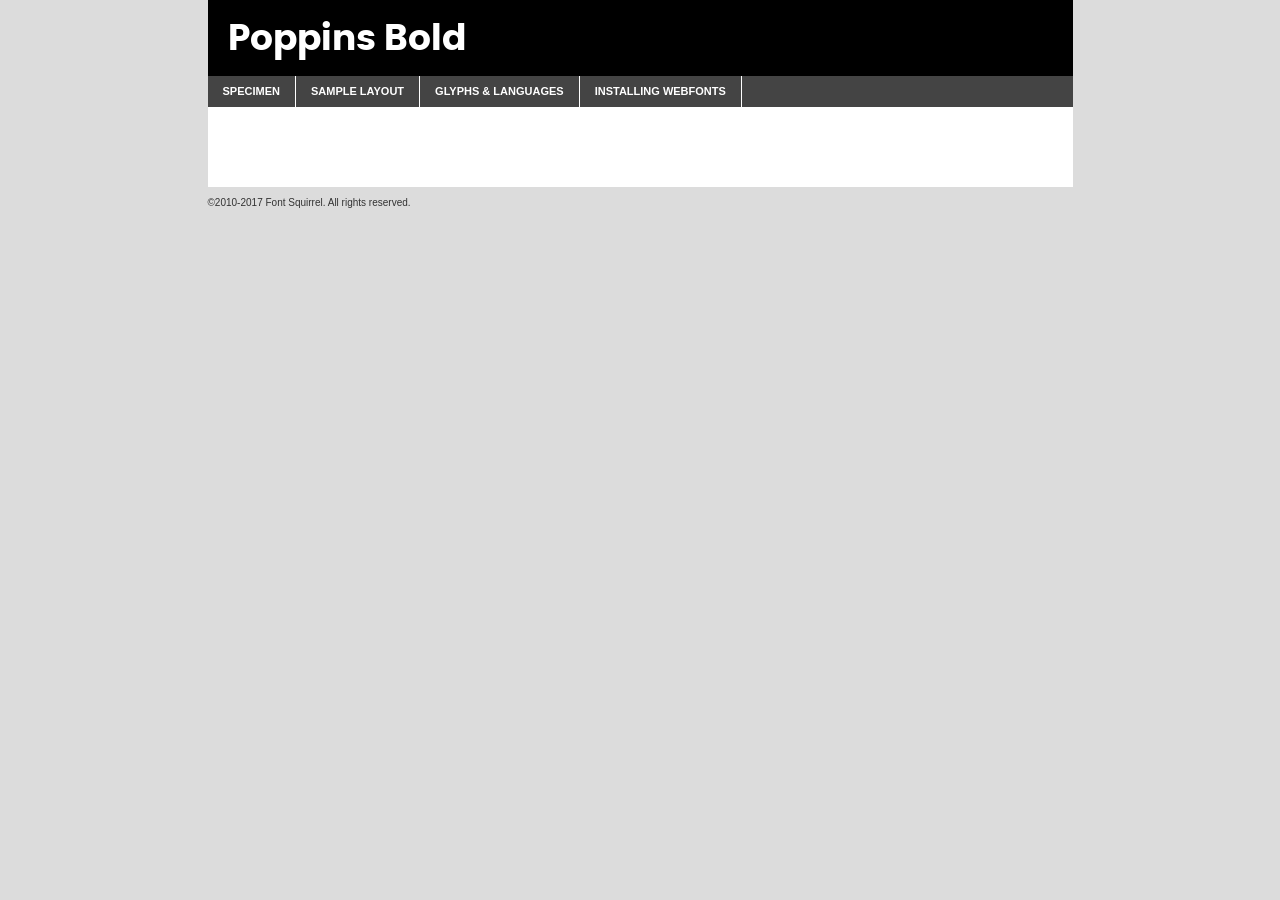
<file: components/fonts/poppins-bold-demo.html>
<!DOCTYPE html PUBLIC "-//W3C//DTD XHTML 1.0 Transitional//EN"
	"http://www.w3.org/TR/xhtml1/DTD/xhtml1-transitional.dtd">

<html xmlns="http://www.w3.org/1999/xhtml" xml:lang="en" lang="en">
<head>
	<meta http-equiv="Content-Type" content="text/html; charset=utf-8" />
	<script src="http://ajax.googleapis.com/ajax/libs/jquery/1.7.2/jquery.min.js" type="text/javascript" charset="utf-8"></script>
	<script type="text/javascript">
	(function($){$.fn.easyTabs=function(option){var param=jQuery.extend({fadeSpeed:"fast",defaultContent:1,activeClass:'active'},option);$(this).each(function(){var thisId="#"+this.id;if(param.defaultContent==''){param.defaultContent=1;}
	if(typeof param.defaultContent=="number")
	{var defaultTab=$(thisId+" .tabs li:eq("+(param.defaultContent-1)+") a").attr('href').substr(1);}else{var defaultTab=param.defaultContent;}
	$(thisId+" .tabs li a").each(function(){var tabToHide=$(this).attr('href').substr(1);$("#"+tabToHide).addClass('easytabs-tab-content');});hideAll();changeContent(defaultTab);function hideAll(){$(thisId+" .easytabs-tab-content").hide();}
	function changeContent(tabId){hideAll();$(thisId+" .tabs li").removeClass(param.activeClass);$(thisId+" .tabs li a[href=#"+tabId+"]").closest('li').addClass(param.activeClass);if(param.fadeSpeed!="none")
	{$(thisId+" #"+tabId).fadeIn(param.fadeSpeed);}else{$(thisId+" #"+tabId).show();}}
	$(thisId+" .tabs li").click(function(){var tabId=$(this).find('a').attr('href').substr(1);changeContent(tabId);return false;});});}})(jQuery);
	</script>
	<link rel="stylesheet" href="specimen_files/specimen_stylesheet.css" type="text/css" charset="utf-8" />
	<link rel="stylesheet" href="stylesheet.css" type="text/css" charset="utf-8" />

	<style type="text/css">
					body{
				font-family: 'poppinsbold';
							}
		</style>

	<title>Poppins Bold Specimen</title>
	
	
	<script type="text/javascript" charset="utf-8">
		$(document).ready(function() {
			$('#container').easyTabs({defaultContent:1});
		});
	</script>
</head>

<body>
<div id="container">
	<div id="header">
		Poppins Bold	</div>
	<ul class="tabs">
		<li><a href="#specimen">Specimen</a></li>
		<li><a href="#layout">Sample Layout</a></li>
				<li><a href="#glyphs">Glyphs &amp; Languages</a></li>
		<li><a href="#installing">Installing Webfonts</a></li>
		
	</ul>
	
	<div id="main_content">

		
			<div id="specimen">
		
				<div class="section">
					<div class="grid12 firstcol">
						<div class="huge">AaBb</div>
					</div>
				</div>
		
				<div class="section">
					<div class="glyph_range">A&#x200B;B&#x200b;C&#x200b;D&#x200b;E&#x200b;F&#x200b;G&#x200b;H&#x200b;I&#x200b;J&#x200b;K&#x200b;L&#x200b;M&#x200b;N&#x200b;O&#x200b;P&#x200b;Q&#x200b;R&#x200b;S&#x200b;T&#x200b;U&#x200b;V&#x200b;W&#x200b;X&#x200b;Y&#x200b;Z&#x200b;a&#x200b;b&#x200b;c&#x200b;d&#x200b;e&#x200b;f&#x200b;g&#x200b;h&#x200b;i&#x200b;j&#x200b;k&#x200b;l&#x200b;m&#x200b;n&#x200b;o&#x200b;p&#x200b;q&#x200b;r&#x200b;s&#x200b;t&#x200b;u&#x200b;v&#x200b;w&#x200b;x&#x200b;y&#x200b;z&#x200b;1&#x200b;2&#x200b;3&#x200b;4&#x200b;5&#x200b;6&#x200b;7&#x200b;8&#x200b;9&#x200b;0&#x200b;&amp;&#x200b;.&#x200b;,&#x200b;?&#x200b;!&#x200b;&#64;&#x200b;(&#x200b;)&#x200b;#&#x200b;$&#x200b;%&#x200b;*&#x200b;+&#x200b;-&#x200b;=&#x200b;:&#x200b;;</div>
				</div>
				<div class="section">
					<div class="grid12 firstcol">
						<table class="sample_table">
							<tr><td>10</td><td class="size10">abcdefghijklmnopqrstuvwxyzABCDEFGHIJKLMNOPQRSTUVWXYZ0123456789abcdefghijklmnopqrstuvwxyzABCDEFGHIJKLMNOPQRSTUVWXYZ0123456789abcdefghijklmnopqrstuvwxyzABCDEFGHIJKLMNOPQRSTUVWXYZ</td></tr>
							<tr><td>11</td><td class="size11">abcdefghijklmnopqrstuvwxyzABCDEFGHIJKLMNOPQRSTUVWXYZ0123456789abcdefghijklmnopqrstuvwxyzABCDEFGHIJKLMNOPQRSTUVWXYZ0123456789abcdefghijklmnopqrstuvwxyzABCDEFGHIJKLMNOPQRSTUVWXYZ</td></tr>
							<tr><td>12</td><td class="size12">abcdefghijklmnopqrstuvwxyzABCDEFGHIJKLMNOPQRSTUVWXYZ0123456789abcdefghijklmnopqrstuvwxyzABCDEFGHIJKLMNOPQRSTUVWXYZ0123456789abcdefghijklmnopqrstuvwxyzABCDEFGHIJKLMNOPQRSTUVWXYZ</td></tr>
							<tr><td>13</td><td class="size13">abcdefghijklmnopqrstuvwxyzABCDEFGHIJKLMNOPQRSTUVWXYZ0123456789abcdefghijklmnopqrstuvwxyzABCDEFGHIJKLMNOPQRSTUVWXYZ0123456789abcdefghijklmnopqrstuvwxyzABCDEFGHIJKLMNOPQRSTUVWXYZ</td></tr>
							<tr><td>14</td><td class="size14">abcdefghijklmnopqrstuvwxyzABCDEFGHIJKLMNOPQRSTUVWXYZ0123456789abcdefghijklmnopqrstuvwxyzABCDEFGHIJKLMNOPQRSTUVWXYZ0123456789abcdefghijklmnopqrstuvwxyzABCDEFGHIJKLMNOPQRSTUVWXYZ</td></tr>
							<tr><td>16</td><td class="size16">abcdefghijklmnopqrstuvwxyzABCDEFGHIJKLMNOPQRSTUVWXYZ0123456789abcdefghijklmnopqrstuvwxyzABCDEFGHIJKLMNOPQRSTUVWXYZ</td></tr>
							<tr><td>18</td><td class="size18">abcdefghijklmnopqrstuvwxyzABCDEFGHIJKLMNOPQRSTUVWXYZ0123456789abcdefghijklmnopqrstuvwxyzABCDEFGHIJKLMNOPQRSTUVWXYZ</td></tr>
							<tr><td>20</td><td class="size20">abcdefghijklmnopqrstuvwxyzABCDEFGHIJKLMNOPQRSTUVWXYZ0123456789abcdefghijklmnopqrstuvwxyzABCDEFGHIJKLMNOPQRSTUVWXYZ</td></tr>
							<tr><td>24</td><td class="size24">abcdefghijklmnopqrstuvwxyzABCDEFGHIJKLMNOPQRSTUVWXYZ0123456789abcdefghijklmnopqrstuvwxyzABCDEFGHIJKLMNOPQRSTUVWXYZ</td></tr>
							<tr><td>30</td><td class="size30">abcdefghijklmnopqrstuvwxyzABCDEFGHIJKLMNOPQRSTUVWXYZ0123456789abcdefghijklmnopqrstuvwxyzABCDEFGHIJKLMNOPQRSTUVWXYZ</td></tr>
							<tr><td>36</td><td class="size36">abcdefghijklmnopqrstuvwxyzABCDEFGHIJKLMNOPQRSTUVWXYZ0123456789abcdefghijklmnopqrstuvwxyzABCDEFGHIJKLMNOPQRSTUVWXYZ</td></tr>
							<tr><td>48</td><td class="size48">abcdefghijklmnopqrstuvwxyzABCDEFGHIJKLMNOPQRSTUVWXYZ0123456789abcdefghijklmnopqrstuvwxyzABCDEFGHIJKLMNOPQRSTUVWXYZ</td></tr>
							<tr><td>60</td><td class="size60">abcdefghijklmnopqrstuvwxyzABCDEFGHIJKLMNOPQRSTUVWXYZ0123456789abcdefghijklmnopqrstuvwxyzABCDEFGHIJKLMNOPQRSTUVWXYZ</td></tr>
							<tr><td>72</td><td class="size72">abcdefghijklmnopqrstuvwxyzABCDEFGHIJKLMNOPQRSTUVWXYZ0123456789abcdefghijklmnopqrstuvwxyzABCDEFGHIJKLMNOPQRSTUVWXYZ</td></tr>
							<tr><td>90</td><td class="size90">abcdefghijklmnopqrstuvwxyzABCDEFGHIJKLMNOPQRSTUVWXYZ0123456789abcdefghijklmnopqrstuvwxyzABCDEFGHIJKLMNOPQRSTUVWXYZ</td></tr>
						</table>
				
					</div>
			
				</div>
		
		
		
								<div class="section" id="bodycomparison">


										<div id="xheight">
				<div class="fontbody">&#x25FC;&#x25FC;&#x25FC;&#x25FC;&#x25FC;&#x25FC;&#x25FC;&#x25FC;&#x25FC;&#x25FC;&#x25FC;&#x25FC;&#x25FC;&#x25FC;&#x25FC;&#x25FC;&#x25FC;&#x25FC;&#x25FC;&#x25FC;&#x25FC;&#x25FC;&#x25FC;&#x25FC;&#x25FC;&#x25FC;&#x25FC;&#x25FC;&#x25FC;&#x25FC;&#x25FC;&#x25FC;&#x25FC;&#x25FC;&#x25FC;&#x25FC;&#x25FC;&#x25FC;&#x25FC;&#x25FC;&#x25FC;&#x25FC;&#x25FC;&#x25FC;&#x25FC;&#x25FC;&#x25FC;&#x25FC;&#x25FC;&#x25FC;&#x25FC;&#x25FC;&#x25FC;&#x25FC;&#x25FC;&#x25FC;&#x25FC;&#x25FC;&#x25FC;&#x25FC;&#x25FC;&#x25FC;&#x25FC;&#x25FC;&#x25FC;&#x25FC;&#x25FC;&#x25FC;&#x25FC;&#x25FC;&#x25FC;&#x25FC;&#x25FC;&#x25FC;&#x25FC;&#x25FC;&#x25FC;&#x25FC;&#x25FC;&#x25FC;&#x25FC;&#x25FC;&#x25FC;&#x25FC;&#x25FC;&#x25FC;&#x25FC;&#x25FC;&#x25FC;&#x25FC;&#x25FC;&#x25FC;&#x25FC;&#x25FC;&#x25FC;&#x25FC;&#x25FC;&#x25FC;&#x25FC;body</div><div class="arialbody">body</div><div class="verdanabody">body</div><div class="georgiabody">body</div></div>
										<div class="fontbody" style="z-index:1">
											body<span>Poppins Bold</span>
										</div>
										<div class="arialbody" style="z-index:1">
											body<span>Arial</span>
										</div>
										<div class="verdanabody" style="z-index:1">
											body<span>Verdana</span>
										</div>
										<div class="georgiabody" style="z-index:1">
											body<span>Georgia</span>
										</div>



								</div>
		
		
				<div class="section psample psample_row1" id="">
					
					<div class="grid2 firstcol">
						<p class="size10"><span>10.</span>Aenean lacinia bibendum nulla sed consectetur. Fusce dapibus, tellus ac cursus commodo, tortor mauris condimentum nibh, ut fermentum massa justo sit amet risus. Nullam id dolor id nibh ultricies vehicula ut id elit. Cum sociis natoque penatibus et magnis dis parturient montes, nascetur ridiculus mus. Nulla vitae elit libero, a pharetra augue.</p>
			
					</div>
					<div class="grid3">
						<p class="size11"><span>11.</span>Aenean lacinia bibendum nulla sed consectetur. Fusce dapibus, tellus ac cursus commodo, tortor mauris condimentum nibh, ut fermentum massa justo sit amet risus. Nullam id dolor id nibh ultricies vehicula ut id elit. Cum sociis natoque penatibus et magnis dis parturient montes, nascetur ridiculus mus. Nulla vitae elit libero, a pharetra augue.</p>
			
					</div>
					<div class="grid3">
						<p class="size12"><span>12.</span>Aenean lacinia bibendum nulla sed consectetur. Fusce dapibus, tellus ac cursus commodo, tortor mauris condimentum nibh, ut fermentum massa justo sit amet risus. Nullam id dolor id nibh ultricies vehicula ut id elit. Cum sociis natoque penatibus et magnis dis parturient montes, nascetur ridiculus mus. Nulla vitae elit libero, a pharetra augue.</p>
			
					</div>
					<div class="grid4">
						<p class="size13"><span>13.</span>Aenean lacinia bibendum nulla sed consectetur. Fusce dapibus, tellus ac cursus commodo, tortor mauris condimentum nibh, ut fermentum massa justo sit amet risus. Nullam id dolor id nibh ultricies vehicula ut id elit. Cum sociis natoque penatibus et magnis dis parturient montes, nascetur ridiculus mus. Nulla vitae elit libero, a pharetra augue.</p>
			
					</div>
					<div class="white_blend"></div>
					
				</div>
				<div class="section psample psample_row2" id="">
					<div class="grid3 firstcol">
						<p class="size14"><span>14.</span>Aenean lacinia bibendum nulla sed consectetur. Fusce dapibus, tellus ac cursus commodo, tortor mauris condimentum nibh, ut fermentum massa justo sit amet risus. Nullam id dolor id nibh ultricies vehicula ut id elit. Cum sociis natoque penatibus et magnis dis parturient montes, nascetur ridiculus mus. Nulla vitae elit libero, a pharetra augue.</p>
			
					</div>
					<div class="grid4">
						<p class="size16"><span>16.</span>Aenean lacinia bibendum nulla sed consectetur. Fusce dapibus, tellus ac cursus commodo, tortor mauris condimentum nibh, ut fermentum massa justo sit amet risus. Nullam id dolor id nibh ultricies vehicula ut id elit. Cum sociis natoque penatibus et magnis dis parturient montes, nascetur ridiculus mus. Nulla vitae elit libero, a pharetra augue.</p>
			
					</div>
					<div class="grid5">
						<p class="size18"><span>18.</span>Aenean lacinia bibendum nulla sed consectetur. Fusce dapibus, tellus ac cursus commodo, tortor mauris condimentum nibh, ut fermentum massa justo sit amet risus. Nullam id dolor id nibh ultricies vehicula ut id elit. Cum sociis natoque penatibus et magnis dis parturient montes, nascetur ridiculus mus. Nulla vitae elit libero, a pharetra augue.</p>
			
					</div>

					<div class="white_blend"></div>

				</div>
				
				<div class="section psample psample_row3" id="">
					<div class="grid5 firstcol">
						<p class="size20"><span>20.</span>Aenean lacinia bibendum nulla sed consectetur. Fusce dapibus, tellus ac cursus commodo, tortor mauris condimentum nibh, ut fermentum massa justo sit amet risus. Nullam id dolor id nibh ultricies vehicula ut id elit. Cum sociis natoque penatibus et magnis dis parturient montes, nascetur ridiculus mus. Nulla vitae elit libero, a pharetra augue.</p>
					</div>
					<div class="grid7">
						<p class="size24"><span>24.</span>Aenean lacinia bibendum nulla sed consectetur. Fusce dapibus, tellus ac cursus commodo, tortor mauris condimentum nibh, ut fermentum massa justo sit amet risus. Nullam id dolor id nibh ultricies vehicula ut id elit. Cum sociis natoque penatibus et magnis dis parturient montes, nascetur ridiculus mus. Nulla vitae elit libero, a pharetra augue.</p>
					</div>
					
					<div class="white_blend"></div>
					
				</div>
				
				<div class="section psample psample_row4" id="">
					<div class="grid12 firstcol">
						<p class="size30"><span>30.</span>Aenean lacinia bibendum nulla sed consectetur. Fusce dapibus, tellus ac cursus commodo, tortor mauris condimentum nibh, ut fermentum massa justo sit amet risus. Nullam id dolor id nibh ultricies vehicula ut id elit. Cum sociis natoque penatibus et magnis dis parturient montes, nascetur ridiculus mus. Nulla vitae elit libero, a pharetra augue.</p>
					</div>
					<div class="white_blend"></div>
					
				</div>
				
				
				
				<div class="section psample psample_row1 fullreverse">
					<div class="grid2 firstcol">
						<p class="size10"><span>10.</span>Aenean lacinia bibendum nulla sed consectetur. Fusce dapibus, tellus ac cursus commodo, tortor mauris condimentum nibh, ut fermentum massa justo sit amet risus. Nullam id dolor id nibh ultricies vehicula ut id elit. Cum sociis natoque penatibus et magnis dis parturient montes, nascetur ridiculus mus. Nulla vitae elit libero, a pharetra augue.</p>
			
					</div>
					<div class="grid3">
						<p class="size11"><span>11.</span>Aenean lacinia bibendum nulla sed consectetur. Fusce dapibus, tellus ac cursus commodo, tortor mauris condimentum nibh, ut fermentum massa justo sit amet risus. Nullam id dolor id nibh ultricies vehicula ut id elit. Cum sociis natoque penatibus et magnis dis parturient montes, nascetur ridiculus mus. Nulla vitae elit libero, a pharetra augue.</p>
			
					</div>
					<div class="grid3">
						<p class="size12"><span>12.</span>Aenean lacinia bibendum nulla sed consectetur. Fusce dapibus, tellus ac cursus commodo, tortor mauris condimentum nibh, ut fermentum massa justo sit amet risus. Nullam id dolor id nibh ultricies vehicula ut id elit. Cum sociis natoque penatibus et magnis dis parturient montes, nascetur ridiculus mus. Nulla vitae elit libero, a pharetra augue.</p>
			
					</div>
					<div class="grid4">
						<p class="size13"><span>13.</span>Aenean lacinia bibendum nulla sed consectetur. Fusce dapibus, tellus ac cursus commodo, tortor mauris condimentum nibh, ut fermentum massa justo sit amet risus. Nullam id dolor id nibh ultricies vehicula ut id elit. Cum sociis natoque penatibus et magnis dis parturient montes, nascetur ridiculus mus. Nulla vitae elit libero, a pharetra augue.</p>
			
					</div>
					<div class="black_blend"></div>
					
				</div>
				
				<div class="section psample psample_row2 fullreverse">
					<div class="grid3 firstcol">
						<p class="size14"><span>14.</span>Aenean lacinia bibendum nulla sed consectetur. Fusce dapibus, tellus ac cursus commodo, tortor mauris condimentum nibh, ut fermentum massa justo sit amet risus. Nullam id dolor id nibh ultricies vehicula ut id elit. Cum sociis natoque penatibus et magnis dis parturient montes, nascetur ridiculus mus. Nulla vitae elit libero, a pharetra augue.</p>
			
					</div>
					<div class="grid4">
						<p class="size16"><span>16.</span>Aenean lacinia bibendum nulla sed consectetur. Fusce dapibus, tellus ac cursus commodo, tortor mauris condimentum nibh, ut fermentum massa justo sit amet risus. Nullam id dolor id nibh ultricies vehicula ut id elit. Cum sociis natoque penatibus et magnis dis parturient montes, nascetur ridiculus mus. Nulla vitae elit libero, a pharetra augue.</p>
			
					</div>
					<div class="grid5">
						<p class="size18"><span>18.</span>Aenean lacinia bibendum nulla sed consectetur. Fusce dapibus, tellus ac cursus commodo, tortor mauris condimentum nibh, ut fermentum massa justo sit amet risus. Nullam id dolor id nibh ultricies vehicula ut id elit. Cum sociis natoque penatibus et magnis dis parturient montes, nascetur ridiculus mus. Nulla vitae elit libero, a pharetra augue.</p>
			
					</div>
					<div class="black_blend"></div>

				</div>
				
				<div class="section psample fullreverse psample_row3" id="">
					<div class="grid5 firstcol">
						<p class="size20"><span>20.</span>Aenean lacinia bibendum nulla sed consectetur. Fusce dapibus, tellus ac cursus commodo, tortor mauris condimentum nibh, ut fermentum massa justo sit amet risus. Nullam id dolor id nibh ultricies vehicula ut id elit. Cum sociis natoque penatibus et magnis dis parturient montes, nascetur ridiculus mus. Nulla vitae elit libero, a pharetra augue.</p>
					</div>
					<div class="grid7">
						<p class="size24"><span>24.</span>Aenean lacinia bibendum nulla sed consectetur. Fusce dapibus, tellus ac cursus commodo, tortor mauris condimentum nibh, ut fermentum massa justo sit amet risus. Nullam id dolor id nibh ultricies vehicula ut id elit. Cum sociis natoque penatibus et magnis dis parturient montes, nascetur ridiculus mus. Nulla vitae elit libero, a pharetra augue.</p>
					</div>
					
					<div class="black_blend"></div>
					
				</div>
				
				<div class="section psample fullreverse psample_row4" id="" style="border-bottom: 20px #000 solid;">
					<div class="grid12 firstcol">
						<p class="size30"><span>30.</span>Aenean lacinia bibendum nulla sed consectetur. Fusce dapibus, tellus ac cursus commodo, tortor mauris condimentum nibh, ut fermentum massa justo sit amet risus. Nullam id dolor id nibh ultricies vehicula ut id elit. Cum sociis natoque penatibus et magnis dis parturient montes, nascetur ridiculus mus. Nulla vitae elit libero, a pharetra augue.</p>
					</div>
					<div class="black_blend"></div>
					
				</div>
				
				
				
				
			</div>
			
			<div id="layout">
				
				<div class="section">
					
					<div class="grid12 firstcol">
						<h1>Lorem Ipsum Dolor</h1>
						<h2>Etiam porta sem malesuada magna mollis euismod</h2>
						
						<p class="byline">By <a href="#link">Aenean Lacinia</a></p>
					</div>
				</div>
				<div class="section">
					<div class="grid8 firstcol">
						<p class="large">Donec sed odio dui. Morbi leo risus, porta ac consectetur ac, vestibulum at eros. Fusce dapibus, tellus ac cursus commodo, tortor mauris condimentum nibh, ut fermentum massa justo sit amet risus. </p>

						
						<h3>Pellentesque ornare sem</h3>

						<p>Maecenas sed diam eget risus varius blandit sit amet non magna. Maecenas faucibus mollis interdum. Donec ullamcorper nulla non metus auctor fringilla. Nullam id dolor id nibh ultricies vehicula ut id elit. Nullam id dolor id nibh ultricies vehicula ut id elit. </p>

						<p>Aenean eu leo quam. Pellentesque ornare sem lacinia quam venenatis vestibulum. Lorem ipsum dolor sit amet, consectetur adipiscing elit. Cum sociis natoque penatibus et magnis dis parturient montes, nascetur ridiculus mus. </p>

						<p>Nulla vitae elit libero, a pharetra augue. Praesent commodo cursus magna, vel scelerisque nisl consectetur et. Aenean lacinia bibendum nulla sed consectetur. </p>

						<p>Nullam quis risus eget urna mollis ornare vel eu leo. Nullam quis risus eget urna mollis ornare vel eu leo. Maecenas sed diam eget risus varius blandit sit amet non magna. Donec ullamcorper nulla non metus auctor fringilla. </p>

						<h3>Cras mattis consectetur</h3>

						<p>Aenean eu leo quam. Pellentesque ornare sem lacinia quam venenatis vestibulum. Aenean lacinia bibendum nulla sed consectetur. Integer posuere erat a ante venenatis dapibus posuere velit aliquet. Cras mattis consectetur purus sit amet fermentum. </p>

						<p>Nullam id dolor id nibh ultricies vehicula ut id elit. Nullam quis risus eget urna mollis ornare vel eu leo. Cras mattis consectetur purus sit amet fermentum.</p>
					</div>
					
					<div class="grid4 sidebar">
						
						<div class="box reverse">
							<p class="last">Nullam quis risus eget urna mollis ornare vel eu leo. Donec ullamcorper nulla non metus auctor fringilla. Cras mattis consectetur purus sit amet fermentum. Sed posuere consectetur est at lobortis. Lorem ipsum dolor sit amet, consectetur adipiscing elit. </p>
						</div>
						
						<p class="caption">Maecenas sed diam eget risus varius.</p>

						<p>Vestibulum id ligula porta felis euismod semper. Integer posuere erat a ante venenatis dapibus posuere velit aliquet. Vestibulum id ligula porta felis euismod semper. Sed posuere consectetur est at lobortis. Maecenas sed diam eget risus varius blandit sit amet non magna. Fusce dapibus, tellus ac cursus commodo, tortor mauris condimentum nibh, ut fermentum massa justo sit amet risus. </p>

					

						<p>Duis mollis, est non commodo luctus, nisi erat porttitor ligula, eget lacinia odio sem nec elit. Aenean lacinia bibendum nulla sed consectetur. Vivamus sagittis lacus vel augue laoreet rutrum faucibus dolor auctor. Aenean lacinia bibendum nulla sed consectetur. Nullam quis risus eget urna mollis ornare vel eu leo. </p>

						<p>Praesent commodo cursus magna, vel scelerisque nisl consectetur et. Donec ullamcorper nulla non metus auctor fringilla. Maecenas faucibus mollis interdum. Fusce dapibus, tellus ac cursus commodo, tortor mauris condimentum nibh, ut fermentum massa justo sit amet risus. </p>

					</div>
				</div>
				
			</div>


			



		<div id="glyphs">
			<div class="section">
				<div class="grid12 firstcol">
			
				<h1>Language Support</h1>
				<p>The subset of Poppins Bold in this kit supports the following languages:<br />
			
					Albanian, Basque, Breton, Chamorro, Danish, Dutch, English, Faroese, Finnish, French, Frisian, Galician, German, Icelandic, Italian, Malagasy, Norwegian, Portuguese, Spanish, Alsatian, Aragonese, Arapaho, Arrernte, Asturian, Aymara, Bislama, Cebuano, Corsican, Fijian, French_creole, Genoese, Gilbertese, Greenlandic, Haitian_creole, Hiligaynon, Hmong, Hopi, Ibanag, Iloko_ilokano, Indonesian, Interglossa_glosa, Interlingua, Irish_gaelic, Jerriais, Lojban, Lombard, Luxembourgeois, Manx, Mohawk, Norfolk_pitcairnese, Occitan, Oromo, Pangasinan, Papiamento, Piedmontese, Potawatomi, Rhaeto-romance, Romansh, Rotokas, Sami_lule, Samoan, Sardinian, Scots_gaelic, Seychelles_creole, Shona, Sicilian, Somali, Southern_ndebele, Swahili, Swati_swazi, Tagalog_filipino_pilipino, Tetum, Tok_pisin, Uyghur_latinized, Volapuk, Walloon, Warlpiri, Xhosa, Yapese, Zulu, Latinbasic, Ubasic, Demo				</p>
				<h1>Glyph Chart</h1>
				<p>The subset of Poppins Bold in this kit includes all the glyphs listed below. Unicode entities are included above each glyph to help you insert individual characters into your layout.</p>
				<div id="glyph_chart">
			
																														 <div><p>&amp;#13;</p>&#13;</div>
																				 <div><p>&amp;#32;</p>&#32;</div>
																				 <div><p>&amp;#33;</p>&#33;</div>
																				 <div><p>&amp;#34;</p>&#34;</div>
																				 <div><p>&amp;#35;</p>&#35;</div>
																				 <div><p>&amp;#36;</p>&#36;</div>
																				 <div><p>&amp;#37;</p>&#37;</div>
																				 <div><p>&amp;#38;</p>&#38;</div>
																				 <div><p>&amp;#39;</p>&#39;</div>
																				 <div><p>&amp;#40;</p>&#40;</div>
																				 <div><p>&amp;#41;</p>&#41;</div>
																				 <div><p>&amp;#42;</p>&#42;</div>
																				 <div><p>&amp;#43;</p>&#43;</div>
																				 <div><p>&amp;#44;</p>&#44;</div>
																				 <div><p>&amp;#45;</p>&#45;</div>
																				 <div><p>&amp;#46;</p>&#46;</div>
																				 <div><p>&amp;#47;</p>&#47;</div>
																				 <div><p>&amp;#48;</p>&#48;</div>
																				 <div><p>&amp;#49;</p>&#49;</div>
																				 <div><p>&amp;#50;</p>&#50;</div>
																				 <div><p>&amp;#51;</p>&#51;</div>
																				 <div><p>&amp;#52;</p>&#52;</div>
																				 <div><p>&amp;#53;</p>&#53;</div>
																				 <div><p>&amp;#54;</p>&#54;</div>
																				 <div><p>&amp;#55;</p>&#55;</div>
																				 <div><p>&amp;#56;</p>&#56;</div>
																				 <div><p>&amp;#57;</p>&#57;</div>
																				 <div><p>&amp;#58;</p>&#58;</div>
																				 <div><p>&amp;#59;</p>&#59;</div>
																				 <div><p>&amp;#60;</p>&#60;</div>
																				 <div><p>&amp;#61;</p>&#61;</div>
																				 <div><p>&amp;#62;</p>&#62;</div>
																				 <div><p>&amp;#63;</p>&#63;</div>
																				 <div><p>&amp;#64;</p>&#64;</div>
																				 <div><p>&amp;#65;</p>&#65;</div>
																				 <div><p>&amp;#66;</p>&#66;</div>
																				 <div><p>&amp;#67;</p>&#67;</div>
																				 <div><p>&amp;#68;</p>&#68;</div>
																				 <div><p>&amp;#69;</p>&#69;</div>
																				 <div><p>&amp;#70;</p>&#70;</div>
																				 <div><p>&amp;#71;</p>&#71;</div>
																				 <div><p>&amp;#72;</p>&#72;</div>
																				 <div><p>&amp;#73;</p>&#73;</div>
																				 <div><p>&amp;#74;</p>&#74;</div>
																				 <div><p>&amp;#75;</p>&#75;</div>
																				 <div><p>&amp;#76;</p>&#76;</div>
																				 <div><p>&amp;#77;</p>&#77;</div>
																				 <div><p>&amp;#78;</p>&#78;</div>
																				 <div><p>&amp;#79;</p>&#79;</div>
																				 <div><p>&amp;#80;</p>&#80;</div>
																				 <div><p>&amp;#81;</p>&#81;</div>
																				 <div><p>&amp;#82;</p>&#82;</div>
																				 <div><p>&amp;#83;</p>&#83;</div>
																				 <div><p>&amp;#84;</p>&#84;</div>
																				 <div><p>&amp;#85;</p>&#85;</div>
																				 <div><p>&amp;#86;</p>&#86;</div>
																				 <div><p>&amp;#87;</p>&#87;</div>
																				 <div><p>&amp;#88;</p>&#88;</div>
																				 <div><p>&amp;#89;</p>&#89;</div>
																				 <div><p>&amp;#90;</p>&#90;</div>
																				 <div><p>&amp;#91;</p>&#91;</div>
																				 <div><p>&amp;#92;</p>&#92;</div>
																				 <div><p>&amp;#93;</p>&#93;</div>
																				 <div><p>&amp;#94;</p>&#94;</div>
																				 <div><p>&amp;#95;</p>&#95;</div>
																				 <div><p>&amp;#96;</p>&#96;</div>
																				 <div><p>&amp;#97;</p>&#97;</div>
																				 <div><p>&amp;#98;</p>&#98;</div>
																				 <div><p>&amp;#99;</p>&#99;</div>
																				 <div><p>&amp;#100;</p>&#100;</div>
																				 <div><p>&amp;#101;</p>&#101;</div>
																				 <div><p>&amp;#102;</p>&#102;</div>
																				 <div><p>&amp;#103;</p>&#103;</div>
																				 <div><p>&amp;#104;</p>&#104;</div>
																				 <div><p>&amp;#105;</p>&#105;</div>
																				 <div><p>&amp;#106;</p>&#106;</div>
																				 <div><p>&amp;#107;</p>&#107;</div>
																				 <div><p>&amp;#108;</p>&#108;</div>
																				 <div><p>&amp;#109;</p>&#109;</div>
																				 <div><p>&amp;#110;</p>&#110;</div>
																				 <div><p>&amp;#111;</p>&#111;</div>
																				 <div><p>&amp;#112;</p>&#112;</div>
																				 <div><p>&amp;#113;</p>&#113;</div>
																				 <div><p>&amp;#114;</p>&#114;</div>
																				 <div><p>&amp;#115;</p>&#115;</div>
																				 <div><p>&amp;#116;</p>&#116;</div>
																				 <div><p>&amp;#117;</p>&#117;</div>
																				 <div><p>&amp;#118;</p>&#118;</div>
																				 <div><p>&amp;#119;</p>&#119;</div>
																				 <div><p>&amp;#120;</p>&#120;</div>
																				 <div><p>&amp;#121;</p>&#121;</div>
																				 <div><p>&amp;#122;</p>&#122;</div>
																				 <div><p>&amp;#123;</p>&#123;</div>
																				 <div><p>&amp;#124;</p>&#124;</div>
																				 <div><p>&amp;#125;</p>&#125;</div>
																				 <div><p>&amp;#126;</p>&#126;</div>
																				 <div><p>&amp;#160;</p>&#160;</div>
																				 <div><p>&amp;#161;</p>&#161;</div>
																				 <div><p>&amp;#162;</p>&#162;</div>
																				 <div><p>&amp;#163;</p>&#163;</div>
																				 <div><p>&amp;#164;</p>&#164;</div>
																				 <div><p>&amp;#165;</p>&#165;</div>
																				 <div><p>&amp;#166;</p>&#166;</div>
																				 <div><p>&amp;#167;</p>&#167;</div>
																				 <div><p>&amp;#168;</p>&#168;</div>
																				 <div><p>&amp;#169;</p>&#169;</div>
																				 <div><p>&amp;#170;</p>&#170;</div>
																				 <div><p>&amp;#171;</p>&#171;</div>
																				 <div><p>&amp;#172;</p>&#172;</div>
																				 <div><p>&amp;#173;</p>&#173;</div>
																				 <div><p>&amp;#174;</p>&#174;</div>
																				 <div><p>&amp;#175;</p>&#175;</div>
																				 <div><p>&amp;#176;</p>&#176;</div>
																				 <div><p>&amp;#177;</p>&#177;</div>
																				 <div><p>&amp;#178;</p>&#178;</div>
																				 <div><p>&amp;#179;</p>&#179;</div>
																				 <div><p>&amp;#180;</p>&#180;</div>
																				 <div><p>&amp;#181;</p>&#181;</div>
																				 <div><p>&amp;#182;</p>&#182;</div>
																				 <div><p>&amp;#183;</p>&#183;</div>
																				 <div><p>&amp;#184;</p>&#184;</div>
																				 <div><p>&amp;#185;</p>&#185;</div>
																				 <div><p>&amp;#186;</p>&#186;</div>
																				 <div><p>&amp;#187;</p>&#187;</div>
																				 <div><p>&amp;#188;</p>&#188;</div>
																				 <div><p>&amp;#189;</p>&#189;</div>
																				 <div><p>&amp;#190;</p>&#190;</div>
																				 <div><p>&amp;#191;</p>&#191;</div>
																				 <div><p>&amp;#192;</p>&#192;</div>
																				 <div><p>&amp;#193;</p>&#193;</div>
																				 <div><p>&amp;#194;</p>&#194;</div>
																				 <div><p>&amp;#195;</p>&#195;</div>
																				 <div><p>&amp;#196;</p>&#196;</div>
																				 <div><p>&amp;#197;</p>&#197;</div>
																				 <div><p>&amp;#198;</p>&#198;</div>
																				 <div><p>&amp;#199;</p>&#199;</div>
																				 <div><p>&amp;#200;</p>&#200;</div>
																				 <div><p>&amp;#201;</p>&#201;</div>
																				 <div><p>&amp;#202;</p>&#202;</div>
																				 <div><p>&amp;#203;</p>&#203;</div>
																				 <div><p>&amp;#204;</p>&#204;</div>
																				 <div><p>&amp;#205;</p>&#205;</div>
																				 <div><p>&amp;#206;</p>&#206;</div>
																				 <div><p>&amp;#207;</p>&#207;</div>
																				 <div><p>&amp;#208;</p>&#208;</div>
																				 <div><p>&amp;#209;</p>&#209;</div>
																				 <div><p>&amp;#210;</p>&#210;</div>
																				 <div><p>&amp;#211;</p>&#211;</div>
																				 <div><p>&amp;#212;</p>&#212;</div>
																				 <div><p>&amp;#213;</p>&#213;</div>
																				 <div><p>&amp;#214;</p>&#214;</div>
																				 <div><p>&amp;#215;</p>&#215;</div>
																				 <div><p>&amp;#216;</p>&#216;</div>
																				 <div><p>&amp;#217;</p>&#217;</div>
																				 <div><p>&amp;#218;</p>&#218;</div>
																				 <div><p>&amp;#219;</p>&#219;</div>
																				 <div><p>&amp;#220;</p>&#220;</div>
																				 <div><p>&amp;#221;</p>&#221;</div>
																				 <div><p>&amp;#222;</p>&#222;</div>
																				 <div><p>&amp;#223;</p>&#223;</div>
																				 <div><p>&amp;#224;</p>&#224;</div>
																				 <div><p>&amp;#225;</p>&#225;</div>
																				 <div><p>&amp;#226;</p>&#226;</div>
																				 <div><p>&amp;#227;</p>&#227;</div>
																				 <div><p>&amp;#228;</p>&#228;</div>
																				 <div><p>&amp;#229;</p>&#229;</div>
																				 <div><p>&amp;#230;</p>&#230;</div>
																				 <div><p>&amp;#231;</p>&#231;</div>
																				 <div><p>&amp;#232;</p>&#232;</div>
																				 <div><p>&amp;#233;</p>&#233;</div>
																				 <div><p>&amp;#234;</p>&#234;</div>
																				 <div><p>&amp;#235;</p>&#235;</div>
																				 <div><p>&amp;#236;</p>&#236;</div>
																				 <div><p>&amp;#237;</p>&#237;</div>
																				 <div><p>&amp;#238;</p>&#238;</div>
																				 <div><p>&amp;#239;</p>&#239;</div>
																				 <div><p>&amp;#240;</p>&#240;</div>
																				 <div><p>&amp;#241;</p>&#241;</div>
																				 <div><p>&amp;#242;</p>&#242;</div>
																				 <div><p>&amp;#243;</p>&#243;</div>
																				 <div><p>&amp;#244;</p>&#244;</div>
																				 <div><p>&amp;#245;</p>&#245;</div>
																				 <div><p>&amp;#246;</p>&#246;</div>
																				 <div><p>&amp;#247;</p>&#247;</div>
																				 <div><p>&amp;#248;</p>&#248;</div>
																				 <div><p>&amp;#249;</p>&#249;</div>
																				 <div><p>&amp;#250;</p>&#250;</div>
																				 <div><p>&amp;#251;</p>&#251;</div>
																				 <div><p>&amp;#252;</p>&#252;</div>
																				 <div><p>&amp;#253;</p>&#253;</div>
																				 <div><p>&amp;#254;</p>&#254;</div>
																				 <div><p>&amp;#255;</p>&#255;</div>
																				 <div><p>&amp;#338;</p>&#338;</div>
																				 <div><p>&amp;#339;</p>&#339;</div>
																				 <div><p>&amp;#376;</p>&#376;</div>
																				 <div><p>&amp;#710;</p>&#710;</div>
																				 <div><p>&amp;#732;</p>&#732;</div>
																				 <div><p>&amp;#8192;</p>&#8192;</div>
																				 <div><p>&amp;#8193;</p>&#8193;</div>
																				 <div><p>&amp;#8194;</p>&#8194;</div>
																				 <div><p>&amp;#8195;</p>&#8195;</div>
																				 <div><p>&amp;#8196;</p>&#8196;</div>
																				 <div><p>&amp;#8197;</p>&#8197;</div>
																				 <div><p>&amp;#8198;</p>&#8198;</div>
																				 <div><p>&amp;#8199;</p>&#8199;</div>
																				 <div><p>&amp;#8200;</p>&#8200;</div>
																				 <div><p>&amp;#8201;</p>&#8201;</div>
																				 <div><p>&amp;#8202;</p>&#8202;</div>
																				 <div><p>&amp;#8208;</p>&#8208;</div>
																				 <div><p>&amp;#8209;</p>&#8209;</div>
																				 <div><p>&amp;#8210;</p>&#8210;</div>
																				 <div><p>&amp;#8211;</p>&#8211;</div>
																				 <div><p>&amp;#8212;</p>&#8212;</div>
																				 <div><p>&amp;#8216;</p>&#8216;</div>
																				 <div><p>&amp;#8217;</p>&#8217;</div>
																				 <div><p>&amp;#8218;</p>&#8218;</div>
																				 <div><p>&amp;#8220;</p>&#8220;</div>
																				 <div><p>&amp;#8221;</p>&#8221;</div>
																				 <div><p>&amp;#8222;</p>&#8222;</div>
																				 <div><p>&amp;#8226;</p>&#8226;</div>
																				 <div><p>&amp;#8230;</p>&#8230;</div>
																				 <div><p>&amp;#8239;</p>&#8239;</div>
																				 <div><p>&amp;#8249;</p>&#8249;</div>
																				 <div><p>&amp;#8250;</p>&#8250;</div>
																				 <div><p>&amp;#8287;</p>&#8287;</div>
																				 <div><p>&amp;#8364;</p>&#8364;</div>
																				 <div><p>&amp;#8482;</p>&#8482;</div>
																				 <div><p>&amp;#64257;</p>&#64257;</div>
																				 <div><p>&amp;#64258;</p>&#64258;</div>
																																																</div>	
				</div>
		
		
			</div>
		</div>
		
		
		<div id="specs">
			
		</div>
	
		<div id="installing">
			<div class="section">
				<div class="grid7 firstcol">
					<h1>Installing Webfonts</h1>
					
					<p>Webfonts are supported by all major browser platforms but not all in the same way. There are currently four different font formats that must be included in order to target all browsers. This includes TTF, WOFF, EOT and SVG.</p>
					
					<h2>1. Upload your webfonts</h2>
					<p>You must upload your webfont kit to your website. They should be in or near the same directory as your CSS files.</p>
					
					<h2>2. Include the webfont stylesheet</h2>
					<p>A special CSS @font-face declaration helps the various browsers select the appropriate font it needs without causing you a bunch of headaches. Learn more about this syntax by reading the <a href="https://www.fontspring.com/blog/further-hardening-of-the-bulletproof-syntax">Fontspring blog post</a> about it. The code for it is as follows:</p>


<code>
@font-face{ 
	font-family: 'MyWebFont';
	src: url('WebFont.eot');
	src: url('WebFont.eot?#iefix') format('embedded-opentype'),
	     url('WebFont.woff') format('woff'),
	     url('WebFont.ttf') format('truetype'),
	     url('WebFont.svg#webfont') format('svg');
}
</code>

	<p>We've already gone ahead and generated the code for you. All you have to do is link to the stylesheet in your HTML, like this:</p>
	<code>&lt;link rel=&quot;stylesheet&quot; href=&quot;stylesheet.css&quot; type=&quot;text/css&quot; charset=&quot;utf-8&quot; /&gt;</code>

					<h2>3. Modify your own stylesheet</h2>
					<p>To take advantage of your new fonts, you must tell your stylesheet to use them. Look at the original @font-face declaration above and find the property called "font-family." The name linked there will be what you use to reference the font. Prepend that webfont name to the font stack in the "font-family" property, inside the selector you want to change. For example:</p>
<code>p { font-family: 'WebFont', Arial, sans-serif; }</code>

<h2>4. Test</h2>
<p>Getting webfonts to work cross-browser <em>can</em> be tricky. Use the information in the sidebar to help you if you find that fonts aren't loading in a particular browser.</p>
				</div>
				
				<div class="grid5 sidebar">
					<div class="box">
						<h2>Troubleshooting<br />Font-Face Problems</h2>
						<p>Having trouble getting your webfonts to load in your new website? Here are some tips to sort out what might be the problem.</p>

						<h3>Fonts not showing in any browser</h3>

						<p>This sounds like you need to work on the plumbing. You either did not upload the fonts to the correct directory, or you did not link the fonts properly in the CSS. If you've confirmed that all this is correct and you still have a problem, take a look at your .htaccess file and see if requests are getting intercepted.</p>

						<h3>Fonts not loading in iPhone or iPad</h3>

						<p>The most common problem here is that you are serving the fonts from an IIS server. IIS refuses to serve files that have unknown MIME types. If that is the case, you must set the MIME type for SVG to "image/svg+xml" in the server settings. Follow these instructions from Microsoft if you need help.</p>

						<h3>Fonts not loading in Firefox</h3>

						<p>The primary reason for this failure? You are still using a version Firefox older than 3.5. So upgrade already! If that isn't it, then you are very likely serving fonts from a different domain. Firefox requires that all font assets be served from the same domain. Lastly it is possible that you need to add WOFF to your list of MIME types (if you are serving via IIS.)</p>

						<h3>Fonts not loading in IE</h3>

						<p>Are you looking at Internet Explorer on an actual Windows machine or are you cheating by using a service like Adobe BrowserLab? Many of these screenshot services do not render @font-face for IE. Best to test it on a real machine.</p>

						<h3>Fonts not loading in IE9</h3>

						<p>IE9, like Firefox, requires that fonts be served from the same domain as the website. Make sure that is the case.</p>
					</div>
				</div>
			</div>
			
		</div>
	
	</div>
	<div id="footer">
		<p>&copy;2010-2017 Font Squirrel. All rights reserved.</p>
	</div>
</div>
</body>
</html>
</file>
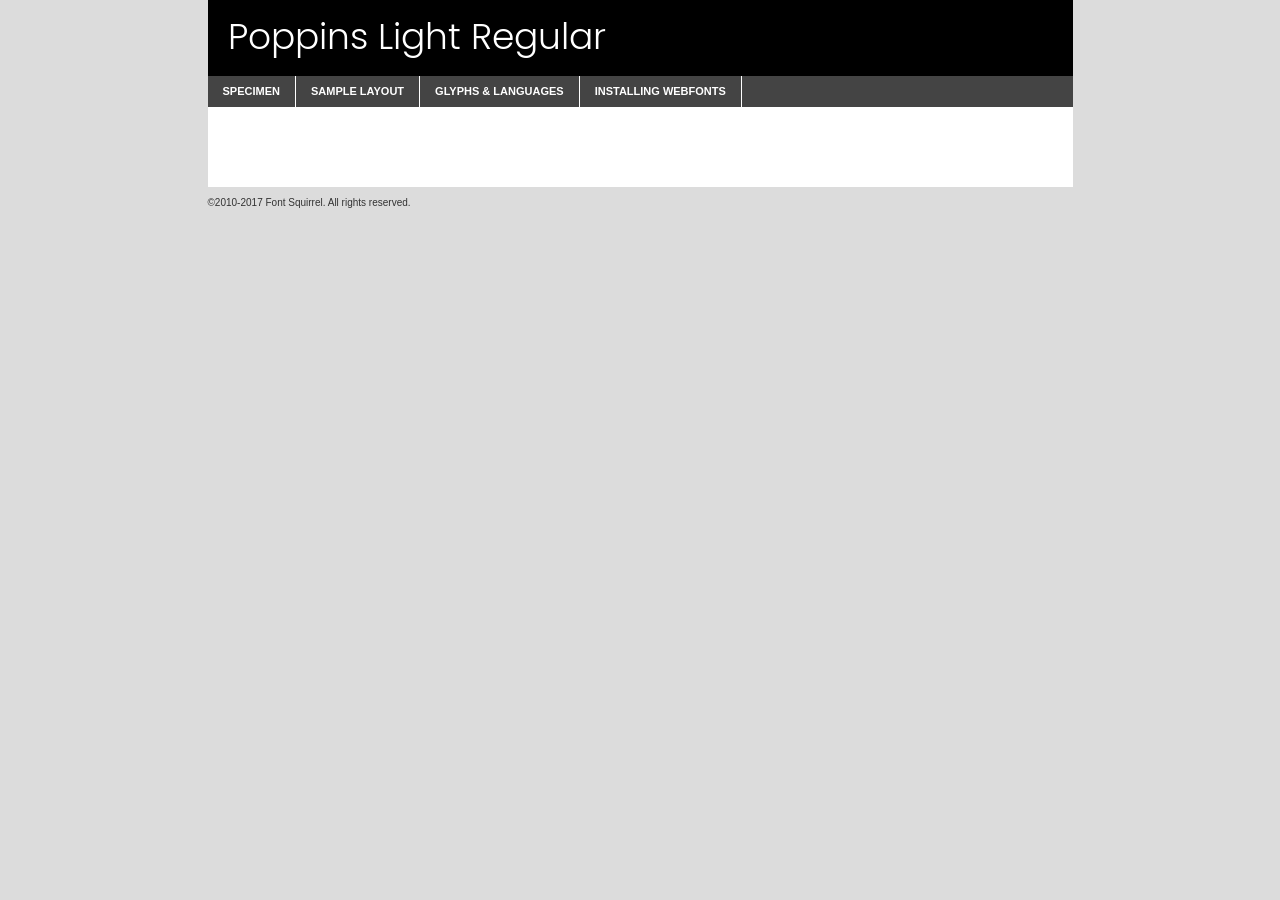
<file: components/fonts/poppins-light-demo.html>
<!DOCTYPE html PUBLIC "-//W3C//DTD XHTML 1.0 Transitional//EN"
	"http://www.w3.org/TR/xhtml1/DTD/xhtml1-transitional.dtd">

<html xmlns="http://www.w3.org/1999/xhtml" xml:lang="en" lang="en">
<head>
	<meta http-equiv="Content-Type" content="text/html; charset=utf-8" />
	<script src="http://ajax.googleapis.com/ajax/libs/jquery/1.7.2/jquery.min.js" type="text/javascript" charset="utf-8"></script>
	<script type="text/javascript">
	(function($){$.fn.easyTabs=function(option){var param=jQuery.extend({fadeSpeed:"fast",defaultContent:1,activeClass:'active'},option);$(this).each(function(){var thisId="#"+this.id;if(param.defaultContent==''){param.defaultContent=1;}
	if(typeof param.defaultContent=="number")
	{var defaultTab=$(thisId+" .tabs li:eq("+(param.defaultContent-1)+") a").attr('href').substr(1);}else{var defaultTab=param.defaultContent;}
	$(thisId+" .tabs li a").each(function(){var tabToHide=$(this).attr('href').substr(1);$("#"+tabToHide).addClass('easytabs-tab-content');});hideAll();changeContent(defaultTab);function hideAll(){$(thisId+" .easytabs-tab-content").hide();}
	function changeContent(tabId){hideAll();$(thisId+" .tabs li").removeClass(param.activeClass);$(thisId+" .tabs li a[href=#"+tabId+"]").closest('li').addClass(param.activeClass);if(param.fadeSpeed!="none")
	{$(thisId+" #"+tabId).fadeIn(param.fadeSpeed);}else{$(thisId+" #"+tabId).show();}}
	$(thisId+" .tabs li").click(function(){var tabId=$(this).find('a').attr('href').substr(1);changeContent(tabId);return false;});});}})(jQuery);
	</script>
	<link rel="stylesheet" href="specimen_files/specimen_stylesheet.css" type="text/css" charset="utf-8" />
	<link rel="stylesheet" href="stylesheet.css" type="text/css" charset="utf-8" />

	<style type="text/css">
					body{
				font-family: 'poppinslight';
							}
		</style>

	<title>Poppins Light Regular Specimen</title>
	
	
	<script type="text/javascript" charset="utf-8">
		$(document).ready(function() {
			$('#container').easyTabs({defaultContent:1});
		});
	</script>
</head>

<body>
<div id="container">
	<div id="header">
		Poppins Light Regular	</div>
	<ul class="tabs">
		<li><a href="#specimen">Specimen</a></li>
		<li><a href="#layout">Sample Layout</a></li>
				<li><a href="#glyphs">Glyphs &amp; Languages</a></li>
		<li><a href="#installing">Installing Webfonts</a></li>
		
	</ul>
	
	<div id="main_content">

		
			<div id="specimen">
		
				<div class="section">
					<div class="grid12 firstcol">
						<div class="huge">AaBb</div>
					</div>
				</div>
		
				<div class="section">
					<div class="glyph_range">A&#x200B;B&#x200b;C&#x200b;D&#x200b;E&#x200b;F&#x200b;G&#x200b;H&#x200b;I&#x200b;J&#x200b;K&#x200b;L&#x200b;M&#x200b;N&#x200b;O&#x200b;P&#x200b;Q&#x200b;R&#x200b;S&#x200b;T&#x200b;U&#x200b;V&#x200b;W&#x200b;X&#x200b;Y&#x200b;Z&#x200b;a&#x200b;b&#x200b;c&#x200b;d&#x200b;e&#x200b;f&#x200b;g&#x200b;h&#x200b;i&#x200b;j&#x200b;k&#x200b;l&#x200b;m&#x200b;n&#x200b;o&#x200b;p&#x200b;q&#x200b;r&#x200b;s&#x200b;t&#x200b;u&#x200b;v&#x200b;w&#x200b;x&#x200b;y&#x200b;z&#x200b;1&#x200b;2&#x200b;3&#x200b;4&#x200b;5&#x200b;6&#x200b;7&#x200b;8&#x200b;9&#x200b;0&#x200b;&amp;&#x200b;.&#x200b;,&#x200b;?&#x200b;!&#x200b;&#64;&#x200b;(&#x200b;)&#x200b;#&#x200b;$&#x200b;%&#x200b;*&#x200b;+&#x200b;-&#x200b;=&#x200b;:&#x200b;;</div>
				</div>
				<div class="section">
					<div class="grid12 firstcol">
						<table class="sample_table">
							<tr><td>10</td><td class="size10">abcdefghijklmnopqrstuvwxyzABCDEFGHIJKLMNOPQRSTUVWXYZ0123456789abcdefghijklmnopqrstuvwxyzABCDEFGHIJKLMNOPQRSTUVWXYZ0123456789abcdefghijklmnopqrstuvwxyzABCDEFGHIJKLMNOPQRSTUVWXYZ</td></tr>
							<tr><td>11</td><td class="size11">abcdefghijklmnopqrstuvwxyzABCDEFGHIJKLMNOPQRSTUVWXYZ0123456789abcdefghijklmnopqrstuvwxyzABCDEFGHIJKLMNOPQRSTUVWXYZ0123456789abcdefghijklmnopqrstuvwxyzABCDEFGHIJKLMNOPQRSTUVWXYZ</td></tr>
							<tr><td>12</td><td class="size12">abcdefghijklmnopqrstuvwxyzABCDEFGHIJKLMNOPQRSTUVWXYZ0123456789abcdefghijklmnopqrstuvwxyzABCDEFGHIJKLMNOPQRSTUVWXYZ0123456789abcdefghijklmnopqrstuvwxyzABCDEFGHIJKLMNOPQRSTUVWXYZ</td></tr>
							<tr><td>13</td><td class="size13">abcdefghijklmnopqrstuvwxyzABCDEFGHIJKLMNOPQRSTUVWXYZ0123456789abcdefghijklmnopqrstuvwxyzABCDEFGHIJKLMNOPQRSTUVWXYZ0123456789abcdefghijklmnopqrstuvwxyzABCDEFGHIJKLMNOPQRSTUVWXYZ</td></tr>
							<tr><td>14</td><td class="size14">abcdefghijklmnopqrstuvwxyzABCDEFGHIJKLMNOPQRSTUVWXYZ0123456789abcdefghijklmnopqrstuvwxyzABCDEFGHIJKLMNOPQRSTUVWXYZ0123456789abcdefghijklmnopqrstuvwxyzABCDEFGHIJKLMNOPQRSTUVWXYZ</td></tr>
							<tr><td>16</td><td class="size16">abcdefghijklmnopqrstuvwxyzABCDEFGHIJKLMNOPQRSTUVWXYZ0123456789abcdefghijklmnopqrstuvwxyzABCDEFGHIJKLMNOPQRSTUVWXYZ</td></tr>
							<tr><td>18</td><td class="size18">abcdefghijklmnopqrstuvwxyzABCDEFGHIJKLMNOPQRSTUVWXYZ0123456789abcdefghijklmnopqrstuvwxyzABCDEFGHIJKLMNOPQRSTUVWXYZ</td></tr>
							<tr><td>20</td><td class="size20">abcdefghijklmnopqrstuvwxyzABCDEFGHIJKLMNOPQRSTUVWXYZ0123456789abcdefghijklmnopqrstuvwxyzABCDEFGHIJKLMNOPQRSTUVWXYZ</td></tr>
							<tr><td>24</td><td class="size24">abcdefghijklmnopqrstuvwxyzABCDEFGHIJKLMNOPQRSTUVWXYZ0123456789abcdefghijklmnopqrstuvwxyzABCDEFGHIJKLMNOPQRSTUVWXYZ</td></tr>
							<tr><td>30</td><td class="size30">abcdefghijklmnopqrstuvwxyzABCDEFGHIJKLMNOPQRSTUVWXYZ0123456789abcdefghijklmnopqrstuvwxyzABCDEFGHIJKLMNOPQRSTUVWXYZ</td></tr>
							<tr><td>36</td><td class="size36">abcdefghijklmnopqrstuvwxyzABCDEFGHIJKLMNOPQRSTUVWXYZ0123456789abcdefghijklmnopqrstuvwxyzABCDEFGHIJKLMNOPQRSTUVWXYZ</td></tr>
							<tr><td>48</td><td class="size48">abcdefghijklmnopqrstuvwxyzABCDEFGHIJKLMNOPQRSTUVWXYZ0123456789abcdefghijklmnopqrstuvwxyzABCDEFGHIJKLMNOPQRSTUVWXYZ</td></tr>
							<tr><td>60</td><td class="size60">abcdefghijklmnopqrstuvwxyzABCDEFGHIJKLMNOPQRSTUVWXYZ0123456789abcdefghijklmnopqrstuvwxyzABCDEFGHIJKLMNOPQRSTUVWXYZ</td></tr>
							<tr><td>72</td><td class="size72">abcdefghijklmnopqrstuvwxyzABCDEFGHIJKLMNOPQRSTUVWXYZ0123456789abcdefghijklmnopqrstuvwxyzABCDEFGHIJKLMNOPQRSTUVWXYZ</td></tr>
							<tr><td>90</td><td class="size90">abcdefghijklmnopqrstuvwxyzABCDEFGHIJKLMNOPQRSTUVWXYZ0123456789abcdefghijklmnopqrstuvwxyzABCDEFGHIJKLMNOPQRSTUVWXYZ</td></tr>
						</table>
				
					</div>
			
				</div>
		
		
		
								<div class="section" id="bodycomparison">


										<div id="xheight">
				<div class="fontbody">&#x25FC;&#x25FC;&#x25FC;&#x25FC;&#x25FC;&#x25FC;&#x25FC;&#x25FC;&#x25FC;&#x25FC;&#x25FC;&#x25FC;&#x25FC;&#x25FC;&#x25FC;&#x25FC;&#x25FC;&#x25FC;&#x25FC;&#x25FC;&#x25FC;&#x25FC;&#x25FC;&#x25FC;&#x25FC;&#x25FC;&#x25FC;&#x25FC;&#x25FC;&#x25FC;&#x25FC;&#x25FC;&#x25FC;&#x25FC;&#x25FC;&#x25FC;&#x25FC;&#x25FC;&#x25FC;&#x25FC;&#x25FC;&#x25FC;&#x25FC;&#x25FC;&#x25FC;&#x25FC;&#x25FC;&#x25FC;&#x25FC;&#x25FC;&#x25FC;&#x25FC;&#x25FC;&#x25FC;&#x25FC;&#x25FC;&#x25FC;&#x25FC;&#x25FC;&#x25FC;&#x25FC;&#x25FC;&#x25FC;&#x25FC;&#x25FC;&#x25FC;&#x25FC;&#x25FC;&#x25FC;&#x25FC;&#x25FC;&#x25FC;&#x25FC;&#x25FC;&#x25FC;&#x25FC;&#x25FC;&#x25FC;&#x25FC;&#x25FC;&#x25FC;&#x25FC;&#x25FC;&#x25FC;&#x25FC;&#x25FC;&#x25FC;&#x25FC;&#x25FC;&#x25FC;&#x25FC;&#x25FC;&#x25FC;&#x25FC;&#x25FC;&#x25FC;&#x25FC;&#x25FC;&#x25FC;body</div><div class="arialbody">body</div><div class="verdanabody">body</div><div class="georgiabody">body</div></div>
										<div class="fontbody" style="z-index:1">
											body<span>Poppins Light Regular</span>
										</div>
										<div class="arialbody" style="z-index:1">
											body<span>Arial</span>
										</div>
										<div class="verdanabody" style="z-index:1">
											body<span>Verdana</span>
										</div>
										<div class="georgiabody" style="z-index:1">
											body<span>Georgia</span>
										</div>



								</div>
		
		
				<div class="section psample psample_row1" id="">
					
					<div class="grid2 firstcol">
						<p class="size10"><span>10.</span>Aenean lacinia bibendum nulla sed consectetur. Fusce dapibus, tellus ac cursus commodo, tortor mauris condimentum nibh, ut fermentum massa justo sit amet risus. Nullam id dolor id nibh ultricies vehicula ut id elit. Cum sociis natoque penatibus et magnis dis parturient montes, nascetur ridiculus mus. Nulla vitae elit libero, a pharetra augue.</p>
			
					</div>
					<div class="grid3">
						<p class="size11"><span>11.</span>Aenean lacinia bibendum nulla sed consectetur. Fusce dapibus, tellus ac cursus commodo, tortor mauris condimentum nibh, ut fermentum massa justo sit amet risus. Nullam id dolor id nibh ultricies vehicula ut id elit. Cum sociis natoque penatibus et magnis dis parturient montes, nascetur ridiculus mus. Nulla vitae elit libero, a pharetra augue.</p>
			
					</div>
					<div class="grid3">
						<p class="size12"><span>12.</span>Aenean lacinia bibendum nulla sed consectetur. Fusce dapibus, tellus ac cursus commodo, tortor mauris condimentum nibh, ut fermentum massa justo sit amet risus. Nullam id dolor id nibh ultricies vehicula ut id elit. Cum sociis natoque penatibus et magnis dis parturient montes, nascetur ridiculus mus. Nulla vitae elit libero, a pharetra augue.</p>
			
					</div>
					<div class="grid4">
						<p class="size13"><span>13.</span>Aenean lacinia bibendum nulla sed consectetur. Fusce dapibus, tellus ac cursus commodo, tortor mauris condimentum nibh, ut fermentum massa justo sit amet risus. Nullam id dolor id nibh ultricies vehicula ut id elit. Cum sociis natoque penatibus et magnis dis parturient montes, nascetur ridiculus mus. Nulla vitae elit libero, a pharetra augue.</p>
			
					</div>
					<div class="white_blend"></div>
					
				</div>
				<div class="section psample psample_row2" id="">
					<div class="grid3 firstcol">
						<p class="size14"><span>14.</span>Aenean lacinia bibendum nulla sed consectetur. Fusce dapibus, tellus ac cursus commodo, tortor mauris condimentum nibh, ut fermentum massa justo sit amet risus. Nullam id dolor id nibh ultricies vehicula ut id elit. Cum sociis natoque penatibus et magnis dis parturient montes, nascetur ridiculus mus. Nulla vitae elit libero, a pharetra augue.</p>
			
					</div>
					<div class="grid4">
						<p class="size16"><span>16.</span>Aenean lacinia bibendum nulla sed consectetur. Fusce dapibus, tellus ac cursus commodo, tortor mauris condimentum nibh, ut fermentum massa justo sit amet risus. Nullam id dolor id nibh ultricies vehicula ut id elit. Cum sociis natoque penatibus et magnis dis parturient montes, nascetur ridiculus mus. Nulla vitae elit libero, a pharetra augue.</p>
			
					</div>
					<div class="grid5">
						<p class="size18"><span>18.</span>Aenean lacinia bibendum nulla sed consectetur. Fusce dapibus, tellus ac cursus commodo, tortor mauris condimentum nibh, ut fermentum massa justo sit amet risus. Nullam id dolor id nibh ultricies vehicula ut id elit. Cum sociis natoque penatibus et magnis dis parturient montes, nascetur ridiculus mus. Nulla vitae elit libero, a pharetra augue.</p>
			
					</div>

					<div class="white_blend"></div>

				</div>
				
				<div class="section psample psample_row3" id="">
					<div class="grid5 firstcol">
						<p class="size20"><span>20.</span>Aenean lacinia bibendum nulla sed consectetur. Fusce dapibus, tellus ac cursus commodo, tortor mauris condimentum nibh, ut fermentum massa justo sit amet risus. Nullam id dolor id nibh ultricies vehicula ut id elit. Cum sociis natoque penatibus et magnis dis parturient montes, nascetur ridiculus mus. Nulla vitae elit libero, a pharetra augue.</p>
					</div>
					<div class="grid7">
						<p class="size24"><span>24.</span>Aenean lacinia bibendum nulla sed consectetur. Fusce dapibus, tellus ac cursus commodo, tortor mauris condimentum nibh, ut fermentum massa justo sit amet risus. Nullam id dolor id nibh ultricies vehicula ut id elit. Cum sociis natoque penatibus et magnis dis parturient montes, nascetur ridiculus mus. Nulla vitae elit libero, a pharetra augue.</p>
					</div>
					
					<div class="white_blend"></div>
					
				</div>
				
				<div class="section psample psample_row4" id="">
					<div class="grid12 firstcol">
						<p class="size30"><span>30.</span>Aenean lacinia bibendum nulla sed consectetur. Fusce dapibus, tellus ac cursus commodo, tortor mauris condimentum nibh, ut fermentum massa justo sit amet risus. Nullam id dolor id nibh ultricies vehicula ut id elit. Cum sociis natoque penatibus et magnis dis parturient montes, nascetur ridiculus mus. Nulla vitae elit libero, a pharetra augue.</p>
					</div>
					<div class="white_blend"></div>
					
				</div>
				
				
				
				<div class="section psample psample_row1 fullreverse">
					<div class="grid2 firstcol">
						<p class="size10"><span>10.</span>Aenean lacinia bibendum nulla sed consectetur. Fusce dapibus, tellus ac cursus commodo, tortor mauris condimentum nibh, ut fermentum massa justo sit amet risus. Nullam id dolor id nibh ultricies vehicula ut id elit. Cum sociis natoque penatibus et magnis dis parturient montes, nascetur ridiculus mus. Nulla vitae elit libero, a pharetra augue.</p>
			
					</div>
					<div class="grid3">
						<p class="size11"><span>11.</span>Aenean lacinia bibendum nulla sed consectetur. Fusce dapibus, tellus ac cursus commodo, tortor mauris condimentum nibh, ut fermentum massa justo sit amet risus. Nullam id dolor id nibh ultricies vehicula ut id elit. Cum sociis natoque penatibus et magnis dis parturient montes, nascetur ridiculus mus. Nulla vitae elit libero, a pharetra augue.</p>
			
					</div>
					<div class="grid3">
						<p class="size12"><span>12.</span>Aenean lacinia bibendum nulla sed consectetur. Fusce dapibus, tellus ac cursus commodo, tortor mauris condimentum nibh, ut fermentum massa justo sit amet risus. Nullam id dolor id nibh ultricies vehicula ut id elit. Cum sociis natoque penatibus et magnis dis parturient montes, nascetur ridiculus mus. Nulla vitae elit libero, a pharetra augue.</p>
			
					</div>
					<div class="grid4">
						<p class="size13"><span>13.</span>Aenean lacinia bibendum nulla sed consectetur. Fusce dapibus, tellus ac cursus commodo, tortor mauris condimentum nibh, ut fermentum massa justo sit amet risus. Nullam id dolor id nibh ultricies vehicula ut id elit. Cum sociis natoque penatibus et magnis dis parturient montes, nascetur ridiculus mus. Nulla vitae elit libero, a pharetra augue.</p>
			
					</div>
					<div class="black_blend"></div>
					
				</div>
				
				<div class="section psample psample_row2 fullreverse">
					<div class="grid3 firstcol">
						<p class="size14"><span>14.</span>Aenean lacinia bibendum nulla sed consectetur. Fusce dapibus, tellus ac cursus commodo, tortor mauris condimentum nibh, ut fermentum massa justo sit amet risus. Nullam id dolor id nibh ultricies vehicula ut id elit. Cum sociis natoque penatibus et magnis dis parturient montes, nascetur ridiculus mus. Nulla vitae elit libero, a pharetra augue.</p>
			
					</div>
					<div class="grid4">
						<p class="size16"><span>16.</span>Aenean lacinia bibendum nulla sed consectetur. Fusce dapibus, tellus ac cursus commodo, tortor mauris condimentum nibh, ut fermentum massa justo sit amet risus. Nullam id dolor id nibh ultricies vehicula ut id elit. Cum sociis natoque penatibus et magnis dis parturient montes, nascetur ridiculus mus. Nulla vitae elit libero, a pharetra augue.</p>
			
					</div>
					<div class="grid5">
						<p class="size18"><span>18.</span>Aenean lacinia bibendum nulla sed consectetur. Fusce dapibus, tellus ac cursus commodo, tortor mauris condimentum nibh, ut fermentum massa justo sit amet risus. Nullam id dolor id nibh ultricies vehicula ut id elit. Cum sociis natoque penatibus et magnis dis parturient montes, nascetur ridiculus mus. Nulla vitae elit libero, a pharetra augue.</p>
			
					</div>
					<div class="black_blend"></div>

				</div>
				
				<div class="section psample fullreverse psample_row3" id="">
					<div class="grid5 firstcol">
						<p class="size20"><span>20.</span>Aenean lacinia bibendum nulla sed consectetur. Fusce dapibus, tellus ac cursus commodo, tortor mauris condimentum nibh, ut fermentum massa justo sit amet risus. Nullam id dolor id nibh ultricies vehicula ut id elit. Cum sociis natoque penatibus et magnis dis parturient montes, nascetur ridiculus mus. Nulla vitae elit libero, a pharetra augue.</p>
					</div>
					<div class="grid7">
						<p class="size24"><span>24.</span>Aenean lacinia bibendum nulla sed consectetur. Fusce dapibus, tellus ac cursus commodo, tortor mauris condimentum nibh, ut fermentum massa justo sit amet risus. Nullam id dolor id nibh ultricies vehicula ut id elit. Cum sociis natoque penatibus et magnis dis parturient montes, nascetur ridiculus mus. Nulla vitae elit libero, a pharetra augue.</p>
					</div>
					
					<div class="black_blend"></div>
					
				</div>
				
				<div class="section psample fullreverse psample_row4" id="" style="border-bottom: 20px #000 solid;">
					<div class="grid12 firstcol">
						<p class="size30"><span>30.</span>Aenean lacinia bibendum nulla sed consectetur. Fusce dapibus, tellus ac cursus commodo, tortor mauris condimentum nibh, ut fermentum massa justo sit amet risus. Nullam id dolor id nibh ultricies vehicula ut id elit. Cum sociis natoque penatibus et magnis dis parturient montes, nascetur ridiculus mus. Nulla vitae elit libero, a pharetra augue.</p>
					</div>
					<div class="black_blend"></div>
					
				</div>
				
				
				
				
			</div>
			
			<div id="layout">
				
				<div class="section">
					
					<div class="grid12 firstcol">
						<h1>Lorem Ipsum Dolor</h1>
						<h2>Etiam porta sem malesuada magna mollis euismod</h2>
						
						<p class="byline">By <a href="#link">Aenean Lacinia</a></p>
					</div>
				</div>
				<div class="section">
					<div class="grid8 firstcol">
						<p class="large">Donec sed odio dui. Morbi leo risus, porta ac consectetur ac, vestibulum at eros. Fusce dapibus, tellus ac cursus commodo, tortor mauris condimentum nibh, ut fermentum massa justo sit amet risus. </p>

						
						<h3>Pellentesque ornare sem</h3>

						<p>Maecenas sed diam eget risus varius blandit sit amet non magna. Maecenas faucibus mollis interdum. Donec ullamcorper nulla non metus auctor fringilla. Nullam id dolor id nibh ultricies vehicula ut id elit. Nullam id dolor id nibh ultricies vehicula ut id elit. </p>

						<p>Aenean eu leo quam. Pellentesque ornare sem lacinia quam venenatis vestibulum. Lorem ipsum dolor sit amet, consectetur adipiscing elit. Cum sociis natoque penatibus et magnis dis parturient montes, nascetur ridiculus mus. </p>

						<p>Nulla vitae elit libero, a pharetra augue. Praesent commodo cursus magna, vel scelerisque nisl consectetur et. Aenean lacinia bibendum nulla sed consectetur. </p>

						<p>Nullam quis risus eget urna mollis ornare vel eu leo. Nullam quis risus eget urna mollis ornare vel eu leo. Maecenas sed diam eget risus varius blandit sit amet non magna. Donec ullamcorper nulla non metus auctor fringilla. </p>

						<h3>Cras mattis consectetur</h3>

						<p>Aenean eu leo quam. Pellentesque ornare sem lacinia quam venenatis vestibulum. Aenean lacinia bibendum nulla sed consectetur. Integer posuere erat a ante venenatis dapibus posuere velit aliquet. Cras mattis consectetur purus sit amet fermentum. </p>

						<p>Nullam id dolor id nibh ultricies vehicula ut id elit. Nullam quis risus eget urna mollis ornare vel eu leo. Cras mattis consectetur purus sit amet fermentum.</p>
					</div>
					
					<div class="grid4 sidebar">
						
						<div class="box reverse">
							<p class="last">Nullam quis risus eget urna mollis ornare vel eu leo. Donec ullamcorper nulla non metus auctor fringilla. Cras mattis consectetur purus sit amet fermentum. Sed posuere consectetur est at lobortis. Lorem ipsum dolor sit amet, consectetur adipiscing elit. </p>
						</div>
						
						<p class="caption">Maecenas sed diam eget risus varius.</p>

						<p>Vestibulum id ligula porta felis euismod semper. Integer posuere erat a ante venenatis dapibus posuere velit aliquet. Vestibulum id ligula porta felis euismod semper. Sed posuere consectetur est at lobortis. Maecenas sed diam eget risus varius blandit sit amet non magna. Fusce dapibus, tellus ac cursus commodo, tortor mauris condimentum nibh, ut fermentum massa justo sit amet risus. </p>

					

						<p>Duis mollis, est non commodo luctus, nisi erat porttitor ligula, eget lacinia odio sem nec elit. Aenean lacinia bibendum nulla sed consectetur. Vivamus sagittis lacus vel augue laoreet rutrum faucibus dolor auctor. Aenean lacinia bibendum nulla sed consectetur. Nullam quis risus eget urna mollis ornare vel eu leo. </p>

						<p>Praesent commodo cursus magna, vel scelerisque nisl consectetur et. Donec ullamcorper nulla non metus auctor fringilla. Maecenas faucibus mollis interdum. Fusce dapibus, tellus ac cursus commodo, tortor mauris condimentum nibh, ut fermentum massa justo sit amet risus. </p>

					</div>
				</div>
				
			</div>


			



		<div id="glyphs">
			<div class="section">
				<div class="grid12 firstcol">
			
				<h1>Language Support</h1>
				<p>The subset of Poppins Light Regular in this kit supports the following languages:<br />
			
					English, Arrernte, Bislama, Cebuano, Fijian, Gilbertese, Hmong, Ibanag, Iloko_ilokano, Interglossa_glosa, Interlingua, Lojban, Manx, Norfolk_pitcairnese, Oromo, Rotokas, Samoan, Sardinian, Seychelles_creole, Shona, Somali, Southern_ndebele, Swahili, Swati_swazi, Tok_pisin, Warlpiri, Xhosa, Zulu, Latinbasic, Demo				</p>
				<h1>Glyph Chart</h1>
				<p>The subset of Poppins Light Regular in this kit includes all the glyphs listed below. Unicode entities are included above each glyph to help you insert individual characters into your layout.</p>
				<div id="glyph_chart">
			
																														 <div><p>&amp;#13;</p>&#13;</div>
																				 <div><p>&amp;#32;</p>&#32;</div>
																				 <div><p>&amp;#33;</p>&#33;</div>
																				 <div><p>&amp;#34;</p>&#34;</div>
																				 <div><p>&amp;#35;</p>&#35;</div>
																				 <div><p>&amp;#36;</p>&#36;</div>
																				 <div><p>&amp;#37;</p>&#37;</div>
																				 <div><p>&amp;#38;</p>&#38;</div>
																				 <div><p>&amp;#39;</p>&#39;</div>
																				 <div><p>&amp;#40;</p>&#40;</div>
																				 <div><p>&amp;#41;</p>&#41;</div>
																				 <div><p>&amp;#42;</p>&#42;</div>
																				 <div><p>&amp;#43;</p>&#43;</div>
																				 <div><p>&amp;#44;</p>&#44;</div>
																				 <div><p>&amp;#46;</p>&#46;</div>
																				 <div><p>&amp;#47;</p>&#47;</div>
																				 <div><p>&amp;#48;</p>&#48;</div>
																				 <div><p>&amp;#49;</p>&#49;</div>
																				 <div><p>&amp;#50;</p>&#50;</div>
																				 <div><p>&amp;#51;</p>&#51;</div>
																				 <div><p>&amp;#52;</p>&#52;</div>
																				 <div><p>&amp;#53;</p>&#53;</div>
																				 <div><p>&amp;#54;</p>&#54;</div>
																				 <div><p>&amp;#55;</p>&#55;</div>
																				 <div><p>&amp;#56;</p>&#56;</div>
																				 <div><p>&amp;#57;</p>&#57;</div>
																				 <div><p>&amp;#60;</p>&#60;</div>
																				 <div><p>&amp;#61;</p>&#61;</div>
																				 <div><p>&amp;#62;</p>&#62;</div>
																				 <div><p>&amp;#63;</p>&#63;</div>
																				 <div><p>&amp;#64;</p>&#64;</div>
																				 <div><p>&amp;#65;</p>&#65;</div>
																				 <div><p>&amp;#66;</p>&#66;</div>
																				 <div><p>&amp;#67;</p>&#67;</div>
																				 <div><p>&amp;#68;</p>&#68;</div>
																				 <div><p>&amp;#69;</p>&#69;</div>
																				 <div><p>&amp;#70;</p>&#70;</div>
																				 <div><p>&amp;#71;</p>&#71;</div>
																				 <div><p>&amp;#72;</p>&#72;</div>
																				 <div><p>&amp;#73;</p>&#73;</div>
																				 <div><p>&amp;#74;</p>&#74;</div>
																				 <div><p>&amp;#75;</p>&#75;</div>
																				 <div><p>&amp;#76;</p>&#76;</div>
																				 <div><p>&amp;#77;</p>&#77;</div>
																				 <div><p>&amp;#78;</p>&#78;</div>
																				 <div><p>&amp;#79;</p>&#79;</div>
																				 <div><p>&amp;#80;</p>&#80;</div>
																				 <div><p>&amp;#81;</p>&#81;</div>
																				 <div><p>&amp;#82;</p>&#82;</div>
																				 <div><p>&amp;#83;</p>&#83;</div>
																				 <div><p>&amp;#84;</p>&#84;</div>
																				 <div><p>&amp;#85;</p>&#85;</div>
																				 <div><p>&amp;#86;</p>&#86;</div>
																				 <div><p>&amp;#87;</p>&#87;</div>
																				 <div><p>&amp;#88;</p>&#88;</div>
																				 <div><p>&amp;#89;</p>&#89;</div>
																				 <div><p>&amp;#90;</p>&#90;</div>
																				 <div><p>&amp;#91;</p>&#91;</div>
																				 <div><p>&amp;#92;</p>&#92;</div>
																				 <div><p>&amp;#93;</p>&#93;</div>
																				 <div><p>&amp;#94;</p>&#94;</div>
																				 <div><p>&amp;#95;</p>&#95;</div>
																				 <div><p>&amp;#96;</p>&#96;</div>
																				 <div><p>&amp;#97;</p>&#97;</div>
																				 <div><p>&amp;#98;</p>&#98;</div>
																				 <div><p>&amp;#99;</p>&#99;</div>
																				 <div><p>&amp;#100;</p>&#100;</div>
																				 <div><p>&amp;#101;</p>&#101;</div>
																				 <div><p>&amp;#102;</p>&#102;</div>
																				 <div><p>&amp;#103;</p>&#103;</div>
																				 <div><p>&amp;#104;</p>&#104;</div>
																				 <div><p>&amp;#105;</p>&#105;</div>
																				 <div><p>&amp;#106;</p>&#106;</div>
																				 <div><p>&amp;#107;</p>&#107;</div>
																				 <div><p>&amp;#108;</p>&#108;</div>
																				 <div><p>&amp;#109;</p>&#109;</div>
																				 <div><p>&amp;#110;</p>&#110;</div>
																				 <div><p>&amp;#111;</p>&#111;</div>
																				 <div><p>&amp;#112;</p>&#112;</div>
																				 <div><p>&amp;#113;</p>&#113;</div>
																				 <div><p>&amp;#114;</p>&#114;</div>
																				 <div><p>&amp;#115;</p>&#115;</div>
																				 <div><p>&amp;#116;</p>&#116;</div>
																				 <div><p>&amp;#117;</p>&#117;</div>
																				 <div><p>&amp;#118;</p>&#118;</div>
																				 <div><p>&amp;#119;</p>&#119;</div>
																				 <div><p>&amp;#120;</p>&#120;</div>
																				 <div><p>&amp;#121;</p>&#121;</div>
																				 <div><p>&amp;#122;</p>&#122;</div>
																				 <div><p>&amp;#123;</p>&#123;</div>
																				 <div><p>&amp;#124;</p>&#124;</div>
																				 <div><p>&amp;#125;</p>&#125;</div>
																				 <div><p>&amp;#126;</p>&#126;</div>
																				 <div><p>&amp;#160;</p>&#160;</div>
																				 <div><p>&amp;#161;</p>&#161;</div>
																				 <div><p>&amp;#162;</p>&#162;</div>
																				 <div><p>&amp;#163;</p>&#163;</div>
																				 <div><p>&amp;#164;</p>&#164;</div>
																				 <div><p>&amp;#165;</p>&#165;</div>
																				 <div><p>&amp;#166;</p>&#166;</div>
																				 <div><p>&amp;#167;</p>&#167;</div>
																				 <div><p>&amp;#168;</p>&#168;</div>
																				 <div><p>&amp;#169;</p>&#169;</div>
																				 <div><p>&amp;#170;</p>&#170;</div>
																				 <div><p>&amp;#171;</p>&#171;</div>
																				 <div><p>&amp;#172;</p>&#172;</div>
																				 <div><p>&amp;#174;</p>&#174;</div>
																				 <div><p>&amp;#175;</p>&#175;</div>
																				 <div><p>&amp;#176;</p>&#176;</div>
																				 <div><p>&amp;#177;</p>&#177;</div>
																				 <div><p>&amp;#178;</p>&#178;</div>
																				 <div><p>&amp;#179;</p>&#179;</div>
																				 <div><p>&amp;#180;</p>&#180;</div>
																				 <div><p>&amp;#181;</p>&#181;</div>
																				 <div><p>&amp;#182;</p>&#182;</div>
																				 <div><p>&amp;#184;</p>&#184;</div>
																				 <div><p>&amp;#185;</p>&#185;</div>
																				 <div><p>&amp;#186;</p>&#186;</div>
																				 <div><p>&amp;#187;</p>&#187;</div>
																				 <div><p>&amp;#188;</p>&#188;</div>
																				 <div><p>&amp;#189;</p>&#189;</div>
																				 <div><p>&amp;#190;</p>&#190;</div>
																				 <div><p>&amp;#191;</p>&#191;</div>
																				 <div><p>&amp;#198;</p>&#198;</div>
																				 <div><p>&amp;#199;</p>&#199;</div>
																				 <div><p>&amp;#208;</p>&#208;</div>
																				 <div><p>&amp;#215;</p>&#215;</div>
																				 <div><p>&amp;#216;</p>&#216;</div>
																				 <div><p>&amp;#222;</p>&#222;</div>
																				 <div><p>&amp;#223;</p>&#223;</div>
																				 <div><p>&amp;#230;</p>&#230;</div>
																				 <div><p>&amp;#231;</p>&#231;</div>
																				 <div><p>&amp;#240;</p>&#240;</div>
																				 <div><p>&amp;#247;</p>&#247;</div>
																				 <div><p>&amp;#248;</p>&#248;</div>
																				 <div><p>&amp;#254;</p>&#254;</div>
																				 <div><p>&amp;#305;</p>&#305;</div>
																				 <div><p>&amp;#338;</p>&#338;</div>
																				 <div><p>&amp;#339;</p>&#339;</div>
																				 <div><p>&amp;#710;</p>&#710;</div>
																				 <div><p>&amp;#730;</p>&#730;</div>
																				 <div><p>&amp;#732;</p>&#732;</div>
																				 <div><p>&amp;#8192;</p>&#8192;</div>
																				 <div><p>&amp;#8193;</p>&#8193;</div>
																				 <div><p>&amp;#8194;</p>&#8194;</div>
																				 <div><p>&amp;#8195;</p>&#8195;</div>
																				 <div><p>&amp;#8196;</p>&#8196;</div>
																				 <div><p>&amp;#8197;</p>&#8197;</div>
																				 <div><p>&amp;#8198;</p>&#8198;</div>
																				 <div><p>&amp;#8199;</p>&#8199;</div>
																				 <div><p>&amp;#8200;</p>&#8200;</div>
																				 <div><p>&amp;#8201;</p>&#8201;</div>
																				 <div><p>&amp;#8202;</p>&#8202;</div>
																				 <div><p>&amp;#8211;</p>&#8211;</div>
																				 <div><p>&amp;#8212;</p>&#8212;</div>
																				 <div><p>&amp;#8216;</p>&#8216;</div>
																				 <div><p>&amp;#8217;</p>&#8217;</div>
																				 <div><p>&amp;#8218;</p>&#8218;</div>
																				 <div><p>&amp;#8220;</p>&#8220;</div>
																				 <div><p>&amp;#8221;</p>&#8221;</div>
																				 <div><p>&amp;#8222;</p>&#8222;</div>
																				 <div><p>&amp;#8226;</p>&#8226;</div>
																				 <div><p>&amp;#8239;</p>&#8239;</div>
																				 <div><p>&amp;#8249;</p>&#8249;</div>
																				 <div><p>&amp;#8250;</p>&#8250;</div>
																				 <div><p>&amp;#8287;</p>&#8287;</div>
																				 <div><p>&amp;#8364;</p>&#8364;</div>
																				 <div><p>&amp;#8482;</p>&#8482;</div>
																				 <div><p>&amp;#8722;</p>&#8722;</div>
																				 <div><p>&amp;#9724;</p>&#9724;</div>
																				 <div><p>&amp;#64257;</p>&#64257;</div>
																																																</div>	
				</div>
		
		
			</div>
		</div>
		
		
		<div id="specs">
			
		</div>
	
		<div id="installing">
			<div class="section">
				<div class="grid7 firstcol">
					<h1>Installing Webfonts</h1>
					
					<p>Webfonts are supported by all major browser platforms but not all in the same way. There are currently four different font formats that must be included in order to target all browsers. This includes TTF, WOFF, EOT and SVG.</p>
					
					<h2>1. Upload your webfonts</h2>
					<p>You must upload your webfont kit to your website. They should be in or near the same directory as your CSS files.</p>
					
					<h2>2. Include the webfont stylesheet</h2>
					<p>A special CSS @font-face declaration helps the various browsers select the appropriate font it needs without causing you a bunch of headaches. Learn more about this syntax by reading the <a href="https://www.fontspring.com/blog/further-hardening-of-the-bulletproof-syntax">Fontspring blog post</a> about it. The code for it is as follows:</p>


<code>
@font-face{ 
	font-family: 'MyWebFont';
	src: url('WebFont.eot');
	src: url('WebFont.eot?#iefix') format('embedded-opentype'),
	     url('WebFont.woff') format('woff'),
	     url('WebFont.ttf') format('truetype'),
	     url('WebFont.svg#webfont') format('svg');
}
</code>

	<p>We've already gone ahead and generated the code for you. All you have to do is link to the stylesheet in your HTML, like this:</p>
	<code>&lt;link rel=&quot;stylesheet&quot; href=&quot;stylesheet.css&quot; type=&quot;text/css&quot; charset=&quot;utf-8&quot; /&gt;</code>

					<h2>3. Modify your own stylesheet</h2>
					<p>To take advantage of your new fonts, you must tell your stylesheet to use them. Look at the original @font-face declaration above and find the property called "font-family." The name linked there will be what you use to reference the font. Prepend that webfont name to the font stack in the "font-family" property, inside the selector you want to change. For example:</p>
<code>p { font-family: 'WebFont', Arial, sans-serif; }</code>

<h2>4. Test</h2>
<p>Getting webfonts to work cross-browser <em>can</em> be tricky. Use the information in the sidebar to help you if you find that fonts aren't loading in a particular browser.</p>
				</div>
				
				<div class="grid5 sidebar">
					<div class="box">
						<h2>Troubleshooting<br />Font-Face Problems</h2>
						<p>Having trouble getting your webfonts to load in your new website? Here are some tips to sort out what might be the problem.</p>

						<h3>Fonts not showing in any browser</h3>

						<p>This sounds like you need to work on the plumbing. You either did not upload the fonts to the correct directory, or you did not link the fonts properly in the CSS. If you've confirmed that all this is correct and you still have a problem, take a look at your .htaccess file and see if requests are getting intercepted.</p>

						<h3>Fonts not loading in iPhone or iPad</h3>

						<p>The most common problem here is that you are serving the fonts from an IIS server. IIS refuses to serve files that have unknown MIME types. If that is the case, you must set the MIME type for SVG to "image/svg+xml" in the server settings. Follow these instructions from Microsoft if you need help.</p>

						<h3>Fonts not loading in Firefox</h3>

						<p>The primary reason for this failure? You are still using a version Firefox older than 3.5. So upgrade already! If that isn't it, then you are very likely serving fonts from a different domain. Firefox requires that all font assets be served from the same domain. Lastly it is possible that you need to add WOFF to your list of MIME types (if you are serving via IIS.)</p>

						<h3>Fonts not loading in IE</h3>

						<p>Are you looking at Internet Explorer on an actual Windows machine or are you cheating by using a service like Adobe BrowserLab? Many of these screenshot services do not render @font-face for IE. Best to test it on a real machine.</p>

						<h3>Fonts not loading in IE9</h3>

						<p>IE9, like Firefox, requires that fonts be served from the same domain as the website. Make sure that is the case.</p>
					</div>
				</div>
			</div>
			
		</div>
	
	</div>
	<div id="footer">
		<p>&copy;2010-2017 Font Squirrel. All rights reserved.</p>
	</div>
</div>
</body>
</html>
</file>
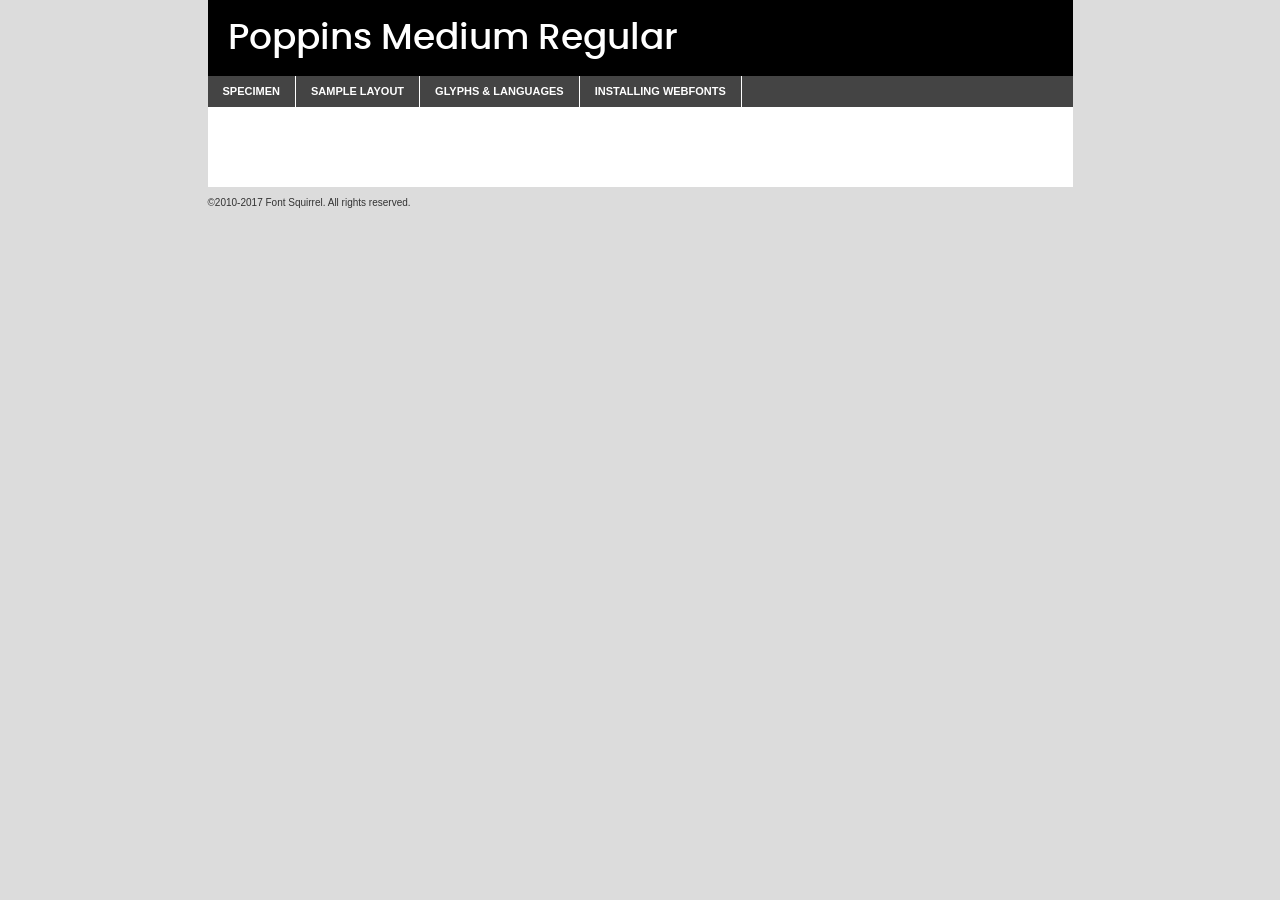
<file: components/fonts/poppins-medium-demo.html>
<!DOCTYPE html PUBLIC "-//W3C//DTD XHTML 1.0 Transitional//EN"
	"http://www.w3.org/TR/xhtml1/DTD/xhtml1-transitional.dtd">

<html xmlns="http://www.w3.org/1999/xhtml" xml:lang="en" lang="en">
<head>
	<meta http-equiv="Content-Type" content="text/html; charset=utf-8" />
	<script src="http://ajax.googleapis.com/ajax/libs/jquery/1.7.2/jquery.min.js" type="text/javascript" charset="utf-8"></script>
	<script type="text/javascript">
	(function($){$.fn.easyTabs=function(option){var param=jQuery.extend({fadeSpeed:"fast",defaultContent:1,activeClass:'active'},option);$(this).each(function(){var thisId="#"+this.id;if(param.defaultContent==''){param.defaultContent=1;}
	if(typeof param.defaultContent=="number")
	{var defaultTab=$(thisId+" .tabs li:eq("+(param.defaultContent-1)+") a").attr('href').substr(1);}else{var defaultTab=param.defaultContent;}
	$(thisId+" .tabs li a").each(function(){var tabToHide=$(this).attr('href').substr(1);$("#"+tabToHide).addClass('easytabs-tab-content');});hideAll();changeContent(defaultTab);function hideAll(){$(thisId+" .easytabs-tab-content").hide();}
	function changeContent(tabId){hideAll();$(thisId+" .tabs li").removeClass(param.activeClass);$(thisId+" .tabs li a[href=#"+tabId+"]").closest('li').addClass(param.activeClass);if(param.fadeSpeed!="none")
	{$(thisId+" #"+tabId).fadeIn(param.fadeSpeed);}else{$(thisId+" #"+tabId).show();}}
	$(thisId+" .tabs li").click(function(){var tabId=$(this).find('a').attr('href').substr(1);changeContent(tabId);return false;});});}})(jQuery);
	</script>
	<link rel="stylesheet" href="specimen_files/specimen_stylesheet.css" type="text/css" charset="utf-8" />
	<link rel="stylesheet" href="stylesheet.css" type="text/css" charset="utf-8" />

	<style type="text/css">
					body{
				font-family: 'poppinsmedium';
							}
		</style>

	<title>Poppins Medium Regular Specimen</title>
	
	
	<script type="text/javascript" charset="utf-8">
		$(document).ready(function() {
			$('#container').easyTabs({defaultContent:1});
		});
	</script>
</head>

<body>
<div id="container">
	<div id="header">
		Poppins Medium Regular	</div>
	<ul class="tabs">
		<li><a href="#specimen">Specimen</a></li>
		<li><a href="#layout">Sample Layout</a></li>
				<li><a href="#glyphs">Glyphs &amp; Languages</a></li>
		<li><a href="#installing">Installing Webfonts</a></li>
		
	</ul>
	
	<div id="main_content">

		
			<div id="specimen">
		
				<div class="section">
					<div class="grid12 firstcol">
						<div class="huge">AaBb</div>
					</div>
				</div>
		
				<div class="section">
					<div class="glyph_range">A&#x200B;B&#x200b;C&#x200b;D&#x200b;E&#x200b;F&#x200b;G&#x200b;H&#x200b;I&#x200b;J&#x200b;K&#x200b;L&#x200b;M&#x200b;N&#x200b;O&#x200b;P&#x200b;Q&#x200b;R&#x200b;S&#x200b;T&#x200b;U&#x200b;V&#x200b;W&#x200b;X&#x200b;Y&#x200b;Z&#x200b;a&#x200b;b&#x200b;c&#x200b;d&#x200b;e&#x200b;f&#x200b;g&#x200b;h&#x200b;i&#x200b;j&#x200b;k&#x200b;l&#x200b;m&#x200b;n&#x200b;o&#x200b;p&#x200b;q&#x200b;r&#x200b;s&#x200b;t&#x200b;u&#x200b;v&#x200b;w&#x200b;x&#x200b;y&#x200b;z&#x200b;1&#x200b;2&#x200b;3&#x200b;4&#x200b;5&#x200b;6&#x200b;7&#x200b;8&#x200b;9&#x200b;0&#x200b;&amp;&#x200b;.&#x200b;,&#x200b;?&#x200b;!&#x200b;&#64;&#x200b;(&#x200b;)&#x200b;#&#x200b;$&#x200b;%&#x200b;*&#x200b;+&#x200b;-&#x200b;=&#x200b;:&#x200b;;</div>
				</div>
				<div class="section">
					<div class="grid12 firstcol">
						<table class="sample_table">
							<tr><td>10</td><td class="size10">abcdefghijklmnopqrstuvwxyzABCDEFGHIJKLMNOPQRSTUVWXYZ0123456789abcdefghijklmnopqrstuvwxyzABCDEFGHIJKLMNOPQRSTUVWXYZ0123456789abcdefghijklmnopqrstuvwxyzABCDEFGHIJKLMNOPQRSTUVWXYZ</td></tr>
							<tr><td>11</td><td class="size11">abcdefghijklmnopqrstuvwxyzABCDEFGHIJKLMNOPQRSTUVWXYZ0123456789abcdefghijklmnopqrstuvwxyzABCDEFGHIJKLMNOPQRSTUVWXYZ0123456789abcdefghijklmnopqrstuvwxyzABCDEFGHIJKLMNOPQRSTUVWXYZ</td></tr>
							<tr><td>12</td><td class="size12">abcdefghijklmnopqrstuvwxyzABCDEFGHIJKLMNOPQRSTUVWXYZ0123456789abcdefghijklmnopqrstuvwxyzABCDEFGHIJKLMNOPQRSTUVWXYZ0123456789abcdefghijklmnopqrstuvwxyzABCDEFGHIJKLMNOPQRSTUVWXYZ</td></tr>
							<tr><td>13</td><td class="size13">abcdefghijklmnopqrstuvwxyzABCDEFGHIJKLMNOPQRSTUVWXYZ0123456789abcdefghijklmnopqrstuvwxyzABCDEFGHIJKLMNOPQRSTUVWXYZ0123456789abcdefghijklmnopqrstuvwxyzABCDEFGHIJKLMNOPQRSTUVWXYZ</td></tr>
							<tr><td>14</td><td class="size14">abcdefghijklmnopqrstuvwxyzABCDEFGHIJKLMNOPQRSTUVWXYZ0123456789abcdefghijklmnopqrstuvwxyzABCDEFGHIJKLMNOPQRSTUVWXYZ0123456789abcdefghijklmnopqrstuvwxyzABCDEFGHIJKLMNOPQRSTUVWXYZ</td></tr>
							<tr><td>16</td><td class="size16">abcdefghijklmnopqrstuvwxyzABCDEFGHIJKLMNOPQRSTUVWXYZ0123456789abcdefghijklmnopqrstuvwxyzABCDEFGHIJKLMNOPQRSTUVWXYZ</td></tr>
							<tr><td>18</td><td class="size18">abcdefghijklmnopqrstuvwxyzABCDEFGHIJKLMNOPQRSTUVWXYZ0123456789abcdefghijklmnopqrstuvwxyzABCDEFGHIJKLMNOPQRSTUVWXYZ</td></tr>
							<tr><td>20</td><td class="size20">abcdefghijklmnopqrstuvwxyzABCDEFGHIJKLMNOPQRSTUVWXYZ0123456789abcdefghijklmnopqrstuvwxyzABCDEFGHIJKLMNOPQRSTUVWXYZ</td></tr>
							<tr><td>24</td><td class="size24">abcdefghijklmnopqrstuvwxyzABCDEFGHIJKLMNOPQRSTUVWXYZ0123456789abcdefghijklmnopqrstuvwxyzABCDEFGHIJKLMNOPQRSTUVWXYZ</td></tr>
							<tr><td>30</td><td class="size30">abcdefghijklmnopqrstuvwxyzABCDEFGHIJKLMNOPQRSTUVWXYZ0123456789abcdefghijklmnopqrstuvwxyzABCDEFGHIJKLMNOPQRSTUVWXYZ</td></tr>
							<tr><td>36</td><td class="size36">abcdefghijklmnopqrstuvwxyzABCDEFGHIJKLMNOPQRSTUVWXYZ0123456789abcdefghijklmnopqrstuvwxyzABCDEFGHIJKLMNOPQRSTUVWXYZ</td></tr>
							<tr><td>48</td><td class="size48">abcdefghijklmnopqrstuvwxyzABCDEFGHIJKLMNOPQRSTUVWXYZ0123456789abcdefghijklmnopqrstuvwxyzABCDEFGHIJKLMNOPQRSTUVWXYZ</td></tr>
							<tr><td>60</td><td class="size60">abcdefghijklmnopqrstuvwxyzABCDEFGHIJKLMNOPQRSTUVWXYZ0123456789abcdefghijklmnopqrstuvwxyzABCDEFGHIJKLMNOPQRSTUVWXYZ</td></tr>
							<tr><td>72</td><td class="size72">abcdefghijklmnopqrstuvwxyzABCDEFGHIJKLMNOPQRSTUVWXYZ0123456789abcdefghijklmnopqrstuvwxyzABCDEFGHIJKLMNOPQRSTUVWXYZ</td></tr>
							<tr><td>90</td><td class="size90">abcdefghijklmnopqrstuvwxyzABCDEFGHIJKLMNOPQRSTUVWXYZ0123456789abcdefghijklmnopqrstuvwxyzABCDEFGHIJKLMNOPQRSTUVWXYZ</td></tr>
						</table>
				
					</div>
			
				</div>
		
		
		
								<div class="section" id="bodycomparison">


										<div id="xheight">
				<div class="fontbody">&#x25FC;&#x25FC;&#x25FC;&#x25FC;&#x25FC;&#x25FC;&#x25FC;&#x25FC;&#x25FC;&#x25FC;&#x25FC;&#x25FC;&#x25FC;&#x25FC;&#x25FC;&#x25FC;&#x25FC;&#x25FC;&#x25FC;&#x25FC;&#x25FC;&#x25FC;&#x25FC;&#x25FC;&#x25FC;&#x25FC;&#x25FC;&#x25FC;&#x25FC;&#x25FC;&#x25FC;&#x25FC;&#x25FC;&#x25FC;&#x25FC;&#x25FC;&#x25FC;&#x25FC;&#x25FC;&#x25FC;&#x25FC;&#x25FC;&#x25FC;&#x25FC;&#x25FC;&#x25FC;&#x25FC;&#x25FC;&#x25FC;&#x25FC;&#x25FC;&#x25FC;&#x25FC;&#x25FC;&#x25FC;&#x25FC;&#x25FC;&#x25FC;&#x25FC;&#x25FC;&#x25FC;&#x25FC;&#x25FC;&#x25FC;&#x25FC;&#x25FC;&#x25FC;&#x25FC;&#x25FC;&#x25FC;&#x25FC;&#x25FC;&#x25FC;&#x25FC;&#x25FC;&#x25FC;&#x25FC;&#x25FC;&#x25FC;&#x25FC;&#x25FC;&#x25FC;&#x25FC;&#x25FC;&#x25FC;&#x25FC;&#x25FC;&#x25FC;&#x25FC;&#x25FC;&#x25FC;&#x25FC;&#x25FC;&#x25FC;&#x25FC;&#x25FC;&#x25FC;&#x25FC;&#x25FC;body</div><div class="arialbody">body</div><div class="verdanabody">body</div><div class="georgiabody">body</div></div>
										<div class="fontbody" style="z-index:1">
											body<span>Poppins Medium Regular</span>
										</div>
										<div class="arialbody" style="z-index:1">
											body<span>Arial</span>
										</div>
										<div class="verdanabody" style="z-index:1">
											body<span>Verdana</span>
										</div>
										<div class="georgiabody" style="z-index:1">
											body<span>Georgia</span>
										</div>



								</div>
		
		
				<div class="section psample psample_row1" id="">
					
					<div class="grid2 firstcol">
						<p class="size10"><span>10.</span>Aenean lacinia bibendum nulla sed consectetur. Fusce dapibus, tellus ac cursus commodo, tortor mauris condimentum nibh, ut fermentum massa justo sit amet risus. Nullam id dolor id nibh ultricies vehicula ut id elit. Cum sociis natoque penatibus et magnis dis parturient montes, nascetur ridiculus mus. Nulla vitae elit libero, a pharetra augue.</p>
			
					</div>
					<div class="grid3">
						<p class="size11"><span>11.</span>Aenean lacinia bibendum nulla sed consectetur. Fusce dapibus, tellus ac cursus commodo, tortor mauris condimentum nibh, ut fermentum massa justo sit amet risus. Nullam id dolor id nibh ultricies vehicula ut id elit. Cum sociis natoque penatibus et magnis dis parturient montes, nascetur ridiculus mus. Nulla vitae elit libero, a pharetra augue.</p>
			
					</div>
					<div class="grid3">
						<p class="size12"><span>12.</span>Aenean lacinia bibendum nulla sed consectetur. Fusce dapibus, tellus ac cursus commodo, tortor mauris condimentum nibh, ut fermentum massa justo sit amet risus. Nullam id dolor id nibh ultricies vehicula ut id elit. Cum sociis natoque penatibus et magnis dis parturient montes, nascetur ridiculus mus. Nulla vitae elit libero, a pharetra augue.</p>
			
					</div>
					<div class="grid4">
						<p class="size13"><span>13.</span>Aenean lacinia bibendum nulla sed consectetur. Fusce dapibus, tellus ac cursus commodo, tortor mauris condimentum nibh, ut fermentum massa justo sit amet risus. Nullam id dolor id nibh ultricies vehicula ut id elit. Cum sociis natoque penatibus et magnis dis parturient montes, nascetur ridiculus mus. Nulla vitae elit libero, a pharetra augue.</p>
			
					</div>
					<div class="white_blend"></div>
					
				</div>
				<div class="section psample psample_row2" id="">
					<div class="grid3 firstcol">
						<p class="size14"><span>14.</span>Aenean lacinia bibendum nulla sed consectetur. Fusce dapibus, tellus ac cursus commodo, tortor mauris condimentum nibh, ut fermentum massa justo sit amet risus. Nullam id dolor id nibh ultricies vehicula ut id elit. Cum sociis natoque penatibus et magnis dis parturient montes, nascetur ridiculus mus. Nulla vitae elit libero, a pharetra augue.</p>
			
					</div>
					<div class="grid4">
						<p class="size16"><span>16.</span>Aenean lacinia bibendum nulla sed consectetur. Fusce dapibus, tellus ac cursus commodo, tortor mauris condimentum nibh, ut fermentum massa justo sit amet risus. Nullam id dolor id nibh ultricies vehicula ut id elit. Cum sociis natoque penatibus et magnis dis parturient montes, nascetur ridiculus mus. Nulla vitae elit libero, a pharetra augue.</p>
			
					</div>
					<div class="grid5">
						<p class="size18"><span>18.</span>Aenean lacinia bibendum nulla sed consectetur. Fusce dapibus, tellus ac cursus commodo, tortor mauris condimentum nibh, ut fermentum massa justo sit amet risus. Nullam id dolor id nibh ultricies vehicula ut id elit. Cum sociis natoque penatibus et magnis dis parturient montes, nascetur ridiculus mus. Nulla vitae elit libero, a pharetra augue.</p>
			
					</div>

					<div class="white_blend"></div>

				</div>
				
				<div class="section psample psample_row3" id="">
					<div class="grid5 firstcol">
						<p class="size20"><span>20.</span>Aenean lacinia bibendum nulla sed consectetur. Fusce dapibus, tellus ac cursus commodo, tortor mauris condimentum nibh, ut fermentum massa justo sit amet risus. Nullam id dolor id nibh ultricies vehicula ut id elit. Cum sociis natoque penatibus et magnis dis parturient montes, nascetur ridiculus mus. Nulla vitae elit libero, a pharetra augue.</p>
					</div>
					<div class="grid7">
						<p class="size24"><span>24.</span>Aenean lacinia bibendum nulla sed consectetur. Fusce dapibus, tellus ac cursus commodo, tortor mauris condimentum nibh, ut fermentum massa justo sit amet risus. Nullam id dolor id nibh ultricies vehicula ut id elit. Cum sociis natoque penatibus et magnis dis parturient montes, nascetur ridiculus mus. Nulla vitae elit libero, a pharetra augue.</p>
					</div>
					
					<div class="white_blend"></div>
					
				</div>
				
				<div class="section psample psample_row4" id="">
					<div class="grid12 firstcol">
						<p class="size30"><span>30.</span>Aenean lacinia bibendum nulla sed consectetur. Fusce dapibus, tellus ac cursus commodo, tortor mauris condimentum nibh, ut fermentum massa justo sit amet risus. Nullam id dolor id nibh ultricies vehicula ut id elit. Cum sociis natoque penatibus et magnis dis parturient montes, nascetur ridiculus mus. Nulla vitae elit libero, a pharetra augue.</p>
					</div>
					<div class="white_blend"></div>
					
				</div>
				
				
				
				<div class="section psample psample_row1 fullreverse">
					<div class="grid2 firstcol">
						<p class="size10"><span>10.</span>Aenean lacinia bibendum nulla sed consectetur. Fusce dapibus, tellus ac cursus commodo, tortor mauris condimentum nibh, ut fermentum massa justo sit amet risus. Nullam id dolor id nibh ultricies vehicula ut id elit. Cum sociis natoque penatibus et magnis dis parturient montes, nascetur ridiculus mus. Nulla vitae elit libero, a pharetra augue.</p>
			
					</div>
					<div class="grid3">
						<p class="size11"><span>11.</span>Aenean lacinia bibendum nulla sed consectetur. Fusce dapibus, tellus ac cursus commodo, tortor mauris condimentum nibh, ut fermentum massa justo sit amet risus. Nullam id dolor id nibh ultricies vehicula ut id elit. Cum sociis natoque penatibus et magnis dis parturient montes, nascetur ridiculus mus. Nulla vitae elit libero, a pharetra augue.</p>
			
					</div>
					<div class="grid3">
						<p class="size12"><span>12.</span>Aenean lacinia bibendum nulla sed consectetur. Fusce dapibus, tellus ac cursus commodo, tortor mauris condimentum nibh, ut fermentum massa justo sit amet risus. Nullam id dolor id nibh ultricies vehicula ut id elit. Cum sociis natoque penatibus et magnis dis parturient montes, nascetur ridiculus mus. Nulla vitae elit libero, a pharetra augue.</p>
			
					</div>
					<div class="grid4">
						<p class="size13"><span>13.</span>Aenean lacinia bibendum nulla sed consectetur. Fusce dapibus, tellus ac cursus commodo, tortor mauris condimentum nibh, ut fermentum massa justo sit amet risus. Nullam id dolor id nibh ultricies vehicula ut id elit. Cum sociis natoque penatibus et magnis dis parturient montes, nascetur ridiculus mus. Nulla vitae elit libero, a pharetra augue.</p>
			
					</div>
					<div class="black_blend"></div>
					
				</div>
				
				<div class="section psample psample_row2 fullreverse">
					<div class="grid3 firstcol">
						<p class="size14"><span>14.</span>Aenean lacinia bibendum nulla sed consectetur. Fusce dapibus, tellus ac cursus commodo, tortor mauris condimentum nibh, ut fermentum massa justo sit amet risus. Nullam id dolor id nibh ultricies vehicula ut id elit. Cum sociis natoque penatibus et magnis dis parturient montes, nascetur ridiculus mus. Nulla vitae elit libero, a pharetra augue.</p>
			
					</div>
					<div class="grid4">
						<p class="size16"><span>16.</span>Aenean lacinia bibendum nulla sed consectetur. Fusce dapibus, tellus ac cursus commodo, tortor mauris condimentum nibh, ut fermentum massa justo sit amet risus. Nullam id dolor id nibh ultricies vehicula ut id elit. Cum sociis natoque penatibus et magnis dis parturient montes, nascetur ridiculus mus. Nulla vitae elit libero, a pharetra augue.</p>
			
					</div>
					<div class="grid5">
						<p class="size18"><span>18.</span>Aenean lacinia bibendum nulla sed consectetur. Fusce dapibus, tellus ac cursus commodo, tortor mauris condimentum nibh, ut fermentum massa justo sit amet risus. Nullam id dolor id nibh ultricies vehicula ut id elit. Cum sociis natoque penatibus et magnis dis parturient montes, nascetur ridiculus mus. Nulla vitae elit libero, a pharetra augue.</p>
			
					</div>
					<div class="black_blend"></div>

				</div>
				
				<div class="section psample fullreverse psample_row3" id="">
					<div class="grid5 firstcol">
						<p class="size20"><span>20.</span>Aenean lacinia bibendum nulla sed consectetur. Fusce dapibus, tellus ac cursus commodo, tortor mauris condimentum nibh, ut fermentum massa justo sit amet risus. Nullam id dolor id nibh ultricies vehicula ut id elit. Cum sociis natoque penatibus et magnis dis parturient montes, nascetur ridiculus mus. Nulla vitae elit libero, a pharetra augue.</p>
					</div>
					<div class="grid7">
						<p class="size24"><span>24.</span>Aenean lacinia bibendum nulla sed consectetur. Fusce dapibus, tellus ac cursus commodo, tortor mauris condimentum nibh, ut fermentum massa justo sit amet risus. Nullam id dolor id nibh ultricies vehicula ut id elit. Cum sociis natoque penatibus et magnis dis parturient montes, nascetur ridiculus mus. Nulla vitae elit libero, a pharetra augue.</p>
					</div>
					
					<div class="black_blend"></div>
					
				</div>
				
				<div class="section psample fullreverse psample_row4" id="" style="border-bottom: 20px #000 solid;">
					<div class="grid12 firstcol">
						<p class="size30"><span>30.</span>Aenean lacinia bibendum nulla sed consectetur. Fusce dapibus, tellus ac cursus commodo, tortor mauris condimentum nibh, ut fermentum massa justo sit amet risus. Nullam id dolor id nibh ultricies vehicula ut id elit. Cum sociis natoque penatibus et magnis dis parturient montes, nascetur ridiculus mus. Nulla vitae elit libero, a pharetra augue.</p>
					</div>
					<div class="black_blend"></div>
					
				</div>
				
				
				
				
			</div>
			
			<div id="layout">
				
				<div class="section">
					
					<div class="grid12 firstcol">
						<h1>Lorem Ipsum Dolor</h1>
						<h2>Etiam porta sem malesuada magna mollis euismod</h2>
						
						<p class="byline">By <a href="#link">Aenean Lacinia</a></p>
					</div>
				</div>
				<div class="section">
					<div class="grid8 firstcol">
						<p class="large">Donec sed odio dui. Morbi leo risus, porta ac consectetur ac, vestibulum at eros. Fusce dapibus, tellus ac cursus commodo, tortor mauris condimentum nibh, ut fermentum massa justo sit amet risus. </p>

						
						<h3>Pellentesque ornare sem</h3>

						<p>Maecenas sed diam eget risus varius blandit sit amet non magna. Maecenas faucibus mollis interdum. Donec ullamcorper nulla non metus auctor fringilla. Nullam id dolor id nibh ultricies vehicula ut id elit. Nullam id dolor id nibh ultricies vehicula ut id elit. </p>

						<p>Aenean eu leo quam. Pellentesque ornare sem lacinia quam venenatis vestibulum. Lorem ipsum dolor sit amet, consectetur adipiscing elit. Cum sociis natoque penatibus et magnis dis parturient montes, nascetur ridiculus mus. </p>

						<p>Nulla vitae elit libero, a pharetra augue. Praesent commodo cursus magna, vel scelerisque nisl consectetur et. Aenean lacinia bibendum nulla sed consectetur. </p>

						<p>Nullam quis risus eget urna mollis ornare vel eu leo. Nullam quis risus eget urna mollis ornare vel eu leo. Maecenas sed diam eget risus varius blandit sit amet non magna. Donec ullamcorper nulla non metus auctor fringilla. </p>

						<h3>Cras mattis consectetur</h3>

						<p>Aenean eu leo quam. Pellentesque ornare sem lacinia quam venenatis vestibulum. Aenean lacinia bibendum nulla sed consectetur. Integer posuere erat a ante venenatis dapibus posuere velit aliquet. Cras mattis consectetur purus sit amet fermentum. </p>

						<p>Nullam id dolor id nibh ultricies vehicula ut id elit. Nullam quis risus eget urna mollis ornare vel eu leo. Cras mattis consectetur purus sit amet fermentum.</p>
					</div>
					
					<div class="grid4 sidebar">
						
						<div class="box reverse">
							<p class="last">Nullam quis risus eget urna mollis ornare vel eu leo. Donec ullamcorper nulla non metus auctor fringilla. Cras mattis consectetur purus sit amet fermentum. Sed posuere consectetur est at lobortis. Lorem ipsum dolor sit amet, consectetur adipiscing elit. </p>
						</div>
						
						<p class="caption">Maecenas sed diam eget risus varius.</p>

						<p>Vestibulum id ligula porta felis euismod semper. Integer posuere erat a ante venenatis dapibus posuere velit aliquet. Vestibulum id ligula porta felis euismod semper. Sed posuere consectetur est at lobortis. Maecenas sed diam eget risus varius blandit sit amet non magna. Fusce dapibus, tellus ac cursus commodo, tortor mauris condimentum nibh, ut fermentum massa justo sit amet risus. </p>

					

						<p>Duis mollis, est non commodo luctus, nisi erat porttitor ligula, eget lacinia odio sem nec elit. Aenean lacinia bibendum nulla sed consectetur. Vivamus sagittis lacus vel augue laoreet rutrum faucibus dolor auctor. Aenean lacinia bibendum nulla sed consectetur. Nullam quis risus eget urna mollis ornare vel eu leo. </p>

						<p>Praesent commodo cursus magna, vel scelerisque nisl consectetur et. Donec ullamcorper nulla non metus auctor fringilla. Maecenas faucibus mollis interdum. Fusce dapibus, tellus ac cursus commodo, tortor mauris condimentum nibh, ut fermentum massa justo sit amet risus. </p>

					</div>
				</div>
				
			</div>


			



		<div id="glyphs">
			<div class="section">
				<div class="grid12 firstcol">
			
				<h1>Language Support</h1>
				<p>The subset of Poppins Medium Regular in this kit supports the following languages:<br />
			
					Albanian, Basque, Breton, Chamorro, Danish, Dutch, English, Faroese, Finnish, French, Frisian, Galician, German, Icelandic, Italian, Malagasy, Norwegian, Portuguese, Spanish, Alsatian, Aragonese, Arapaho, Arrernte, Asturian, Aymara, Bislama, Cebuano, Corsican, Fijian, French_creole, Genoese, Gilbertese, Greenlandic, Haitian_creole, Hiligaynon, Hmong, Hopi, Ibanag, Iloko_ilokano, Indonesian, Interglossa_glosa, Interlingua, Irish_gaelic, Jerriais, Lojban, Lombard, Luxembourgeois, Manx, Mohawk, Norfolk_pitcairnese, Occitan, Oromo, Pangasinan, Papiamento, Piedmontese, Potawatomi, Rhaeto-romance, Romansh, Rotokas, Sami_lule, Samoan, Sardinian, Scots_gaelic, Seychelles_creole, Shona, Sicilian, Somali, Southern_ndebele, Swahili, Swati_swazi, Tagalog_filipino_pilipino, Tetum, Tok_pisin, Uyghur_latinized, Volapuk, Walloon, Warlpiri, Xhosa, Yapese, Zulu, Latinbasic, Ubasic, Demo				</p>
				<h1>Glyph Chart</h1>
				<p>The subset of Poppins Medium Regular in this kit includes all the glyphs listed below. Unicode entities are included above each glyph to help you insert individual characters into your layout.</p>
				<div id="glyph_chart">
			
																														 <div><p>&amp;#13;</p>&#13;</div>
																				 <div><p>&amp;#32;</p>&#32;</div>
																				 <div><p>&amp;#33;</p>&#33;</div>
																				 <div><p>&amp;#34;</p>&#34;</div>
																				 <div><p>&amp;#35;</p>&#35;</div>
																				 <div><p>&amp;#36;</p>&#36;</div>
																				 <div><p>&amp;#37;</p>&#37;</div>
																				 <div><p>&amp;#38;</p>&#38;</div>
																				 <div><p>&amp;#39;</p>&#39;</div>
																				 <div><p>&amp;#40;</p>&#40;</div>
																				 <div><p>&amp;#41;</p>&#41;</div>
																				 <div><p>&amp;#42;</p>&#42;</div>
																				 <div><p>&amp;#43;</p>&#43;</div>
																				 <div><p>&amp;#44;</p>&#44;</div>
																				 <div><p>&amp;#45;</p>&#45;</div>
																				 <div><p>&amp;#46;</p>&#46;</div>
																				 <div><p>&amp;#47;</p>&#47;</div>
																				 <div><p>&amp;#48;</p>&#48;</div>
																				 <div><p>&amp;#49;</p>&#49;</div>
																				 <div><p>&amp;#50;</p>&#50;</div>
																				 <div><p>&amp;#51;</p>&#51;</div>
																				 <div><p>&amp;#52;</p>&#52;</div>
																				 <div><p>&amp;#53;</p>&#53;</div>
																				 <div><p>&amp;#54;</p>&#54;</div>
																				 <div><p>&amp;#55;</p>&#55;</div>
																				 <div><p>&amp;#56;</p>&#56;</div>
																				 <div><p>&amp;#57;</p>&#57;</div>
																				 <div><p>&amp;#58;</p>&#58;</div>
																				 <div><p>&amp;#59;</p>&#59;</div>
																				 <div><p>&amp;#60;</p>&#60;</div>
																				 <div><p>&amp;#61;</p>&#61;</div>
																				 <div><p>&amp;#62;</p>&#62;</div>
																				 <div><p>&amp;#63;</p>&#63;</div>
																				 <div><p>&amp;#64;</p>&#64;</div>
																				 <div><p>&amp;#65;</p>&#65;</div>
																				 <div><p>&amp;#66;</p>&#66;</div>
																				 <div><p>&amp;#67;</p>&#67;</div>
																				 <div><p>&amp;#68;</p>&#68;</div>
																				 <div><p>&amp;#69;</p>&#69;</div>
																				 <div><p>&amp;#70;</p>&#70;</div>
																				 <div><p>&amp;#71;</p>&#71;</div>
																				 <div><p>&amp;#72;</p>&#72;</div>
																				 <div><p>&amp;#73;</p>&#73;</div>
																				 <div><p>&amp;#74;</p>&#74;</div>
																				 <div><p>&amp;#75;</p>&#75;</div>
																				 <div><p>&amp;#76;</p>&#76;</div>
																				 <div><p>&amp;#77;</p>&#77;</div>
																				 <div><p>&amp;#78;</p>&#78;</div>
																				 <div><p>&amp;#79;</p>&#79;</div>
																				 <div><p>&amp;#80;</p>&#80;</div>
																				 <div><p>&amp;#81;</p>&#81;</div>
																				 <div><p>&amp;#82;</p>&#82;</div>
																				 <div><p>&amp;#83;</p>&#83;</div>
																				 <div><p>&amp;#84;</p>&#84;</div>
																				 <div><p>&amp;#85;</p>&#85;</div>
																				 <div><p>&amp;#86;</p>&#86;</div>
																				 <div><p>&amp;#87;</p>&#87;</div>
																				 <div><p>&amp;#88;</p>&#88;</div>
																				 <div><p>&amp;#89;</p>&#89;</div>
																				 <div><p>&amp;#90;</p>&#90;</div>
																				 <div><p>&amp;#91;</p>&#91;</div>
																				 <div><p>&amp;#92;</p>&#92;</div>
																				 <div><p>&amp;#93;</p>&#93;</div>
																				 <div><p>&amp;#94;</p>&#94;</div>
																				 <div><p>&amp;#95;</p>&#95;</div>
																				 <div><p>&amp;#96;</p>&#96;</div>
																				 <div><p>&amp;#97;</p>&#97;</div>
																				 <div><p>&amp;#98;</p>&#98;</div>
																				 <div><p>&amp;#99;</p>&#99;</div>
																				 <div><p>&amp;#100;</p>&#100;</div>
																				 <div><p>&amp;#101;</p>&#101;</div>
																				 <div><p>&amp;#102;</p>&#102;</div>
																				 <div><p>&amp;#103;</p>&#103;</div>
																				 <div><p>&amp;#104;</p>&#104;</div>
																				 <div><p>&amp;#105;</p>&#105;</div>
																				 <div><p>&amp;#106;</p>&#106;</div>
																				 <div><p>&amp;#107;</p>&#107;</div>
																				 <div><p>&amp;#108;</p>&#108;</div>
																				 <div><p>&amp;#109;</p>&#109;</div>
																				 <div><p>&amp;#110;</p>&#110;</div>
																				 <div><p>&amp;#111;</p>&#111;</div>
																				 <div><p>&amp;#112;</p>&#112;</div>
																				 <div><p>&amp;#113;</p>&#113;</div>
																				 <div><p>&amp;#114;</p>&#114;</div>
																				 <div><p>&amp;#115;</p>&#115;</div>
																				 <div><p>&amp;#116;</p>&#116;</div>
																				 <div><p>&amp;#117;</p>&#117;</div>
																				 <div><p>&amp;#118;</p>&#118;</div>
																				 <div><p>&amp;#119;</p>&#119;</div>
																				 <div><p>&amp;#120;</p>&#120;</div>
																				 <div><p>&amp;#121;</p>&#121;</div>
																				 <div><p>&amp;#122;</p>&#122;</div>
																				 <div><p>&amp;#123;</p>&#123;</div>
																				 <div><p>&amp;#124;</p>&#124;</div>
																				 <div><p>&amp;#125;</p>&#125;</div>
																				 <div><p>&amp;#126;</p>&#126;</div>
																				 <div><p>&amp;#160;</p>&#160;</div>
																				 <div><p>&amp;#161;</p>&#161;</div>
																				 <div><p>&amp;#162;</p>&#162;</div>
																				 <div><p>&amp;#163;</p>&#163;</div>
																				 <div><p>&amp;#164;</p>&#164;</div>
																				 <div><p>&amp;#165;</p>&#165;</div>
																				 <div><p>&amp;#166;</p>&#166;</div>
																				 <div><p>&amp;#167;</p>&#167;</div>
																				 <div><p>&amp;#168;</p>&#168;</div>
																				 <div><p>&amp;#169;</p>&#169;</div>
																				 <div><p>&amp;#170;</p>&#170;</div>
																				 <div><p>&amp;#171;</p>&#171;</div>
																				 <div><p>&amp;#172;</p>&#172;</div>
																				 <div><p>&amp;#173;</p>&#173;</div>
																				 <div><p>&amp;#174;</p>&#174;</div>
																				 <div><p>&amp;#175;</p>&#175;</div>
																				 <div><p>&amp;#176;</p>&#176;</div>
																				 <div><p>&amp;#177;</p>&#177;</div>
																				 <div><p>&amp;#178;</p>&#178;</div>
																				 <div><p>&amp;#179;</p>&#179;</div>
																				 <div><p>&amp;#180;</p>&#180;</div>
																				 <div><p>&amp;#181;</p>&#181;</div>
																				 <div><p>&amp;#182;</p>&#182;</div>
																				 <div><p>&amp;#183;</p>&#183;</div>
																				 <div><p>&amp;#184;</p>&#184;</div>
																				 <div><p>&amp;#185;</p>&#185;</div>
																				 <div><p>&amp;#186;</p>&#186;</div>
																				 <div><p>&amp;#187;</p>&#187;</div>
																				 <div><p>&amp;#188;</p>&#188;</div>
																				 <div><p>&amp;#189;</p>&#189;</div>
																				 <div><p>&amp;#190;</p>&#190;</div>
																				 <div><p>&amp;#191;</p>&#191;</div>
																				 <div><p>&amp;#192;</p>&#192;</div>
																				 <div><p>&amp;#193;</p>&#193;</div>
																				 <div><p>&amp;#194;</p>&#194;</div>
																				 <div><p>&amp;#195;</p>&#195;</div>
																				 <div><p>&amp;#196;</p>&#196;</div>
																				 <div><p>&amp;#197;</p>&#197;</div>
																				 <div><p>&amp;#198;</p>&#198;</div>
																				 <div><p>&amp;#199;</p>&#199;</div>
																				 <div><p>&amp;#200;</p>&#200;</div>
																				 <div><p>&amp;#201;</p>&#201;</div>
																				 <div><p>&amp;#202;</p>&#202;</div>
																				 <div><p>&amp;#203;</p>&#203;</div>
																				 <div><p>&amp;#204;</p>&#204;</div>
																				 <div><p>&amp;#205;</p>&#205;</div>
																				 <div><p>&amp;#206;</p>&#206;</div>
																				 <div><p>&amp;#207;</p>&#207;</div>
																				 <div><p>&amp;#208;</p>&#208;</div>
																				 <div><p>&amp;#209;</p>&#209;</div>
																				 <div><p>&amp;#210;</p>&#210;</div>
																				 <div><p>&amp;#211;</p>&#211;</div>
																				 <div><p>&amp;#212;</p>&#212;</div>
																				 <div><p>&amp;#213;</p>&#213;</div>
																				 <div><p>&amp;#214;</p>&#214;</div>
																				 <div><p>&amp;#215;</p>&#215;</div>
																				 <div><p>&amp;#216;</p>&#216;</div>
																				 <div><p>&amp;#217;</p>&#217;</div>
																				 <div><p>&amp;#218;</p>&#218;</div>
																				 <div><p>&amp;#219;</p>&#219;</div>
																				 <div><p>&amp;#220;</p>&#220;</div>
																				 <div><p>&amp;#221;</p>&#221;</div>
																				 <div><p>&amp;#222;</p>&#222;</div>
																				 <div><p>&amp;#223;</p>&#223;</div>
																				 <div><p>&amp;#224;</p>&#224;</div>
																				 <div><p>&amp;#225;</p>&#225;</div>
																				 <div><p>&amp;#226;</p>&#226;</div>
																				 <div><p>&amp;#227;</p>&#227;</div>
																				 <div><p>&amp;#228;</p>&#228;</div>
																				 <div><p>&amp;#229;</p>&#229;</div>
																				 <div><p>&amp;#230;</p>&#230;</div>
																				 <div><p>&amp;#231;</p>&#231;</div>
																				 <div><p>&amp;#232;</p>&#232;</div>
																				 <div><p>&amp;#233;</p>&#233;</div>
																				 <div><p>&amp;#234;</p>&#234;</div>
																				 <div><p>&amp;#235;</p>&#235;</div>
																				 <div><p>&amp;#236;</p>&#236;</div>
																				 <div><p>&amp;#237;</p>&#237;</div>
																				 <div><p>&amp;#238;</p>&#238;</div>
																				 <div><p>&amp;#239;</p>&#239;</div>
																				 <div><p>&amp;#240;</p>&#240;</div>
																				 <div><p>&amp;#241;</p>&#241;</div>
																				 <div><p>&amp;#242;</p>&#242;</div>
																				 <div><p>&amp;#243;</p>&#243;</div>
																				 <div><p>&amp;#244;</p>&#244;</div>
																				 <div><p>&amp;#245;</p>&#245;</div>
																				 <div><p>&amp;#246;</p>&#246;</div>
																				 <div><p>&amp;#247;</p>&#247;</div>
																				 <div><p>&amp;#248;</p>&#248;</div>
																				 <div><p>&amp;#249;</p>&#249;</div>
																				 <div><p>&amp;#250;</p>&#250;</div>
																				 <div><p>&amp;#251;</p>&#251;</div>
																				 <div><p>&amp;#252;</p>&#252;</div>
																				 <div><p>&amp;#253;</p>&#253;</div>
																				 <div><p>&amp;#254;</p>&#254;</div>
																				 <div><p>&amp;#255;</p>&#255;</div>
																				 <div><p>&amp;#338;</p>&#338;</div>
																				 <div><p>&amp;#339;</p>&#339;</div>
																				 <div><p>&amp;#376;</p>&#376;</div>
																				 <div><p>&amp;#710;</p>&#710;</div>
																				 <div><p>&amp;#732;</p>&#732;</div>
																				 <div><p>&amp;#8192;</p>&#8192;</div>
																				 <div><p>&amp;#8193;</p>&#8193;</div>
																				 <div><p>&amp;#8194;</p>&#8194;</div>
																				 <div><p>&amp;#8195;</p>&#8195;</div>
																				 <div><p>&amp;#8196;</p>&#8196;</div>
																				 <div><p>&amp;#8197;</p>&#8197;</div>
																				 <div><p>&amp;#8198;</p>&#8198;</div>
																				 <div><p>&amp;#8199;</p>&#8199;</div>
																				 <div><p>&amp;#8200;</p>&#8200;</div>
																				 <div><p>&amp;#8201;</p>&#8201;</div>
																				 <div><p>&amp;#8202;</p>&#8202;</div>
																				 <div><p>&amp;#8208;</p>&#8208;</div>
																				 <div><p>&amp;#8209;</p>&#8209;</div>
																				 <div><p>&amp;#8210;</p>&#8210;</div>
																				 <div><p>&amp;#8211;</p>&#8211;</div>
																				 <div><p>&amp;#8212;</p>&#8212;</div>
																				 <div><p>&amp;#8216;</p>&#8216;</div>
																				 <div><p>&amp;#8217;</p>&#8217;</div>
																				 <div><p>&amp;#8218;</p>&#8218;</div>
																				 <div><p>&amp;#8220;</p>&#8220;</div>
																				 <div><p>&amp;#8221;</p>&#8221;</div>
																				 <div><p>&amp;#8222;</p>&#8222;</div>
																				 <div><p>&amp;#8226;</p>&#8226;</div>
																				 <div><p>&amp;#8230;</p>&#8230;</div>
																				 <div><p>&amp;#8239;</p>&#8239;</div>
																				 <div><p>&amp;#8249;</p>&#8249;</div>
																				 <div><p>&amp;#8250;</p>&#8250;</div>
																				 <div><p>&amp;#8287;</p>&#8287;</div>
																				 <div><p>&amp;#8364;</p>&#8364;</div>
																				 <div><p>&amp;#8482;</p>&#8482;</div>
																				 <div><p>&amp;#9724;</p>&#9724;</div>
																				 <div><p>&amp;#64257;</p>&#64257;</div>
																				 <div><p>&amp;#64258;</p>&#64258;</div>
																																																</div>	
				</div>
		
		
			</div>
		</div>
		
		
		<div id="specs">
			
		</div>
	
		<div id="installing">
			<div class="section">
				<div class="grid7 firstcol">
					<h1>Installing Webfonts</h1>
					
					<p>Webfonts are supported by all major browser platforms but not all in the same way. There are currently four different font formats that must be included in order to target all browsers. This includes TTF, WOFF, EOT and SVG.</p>
					
					<h2>1. Upload your webfonts</h2>
					<p>You must upload your webfont kit to your website. They should be in or near the same directory as your CSS files.</p>
					
					<h2>2. Include the webfont stylesheet</h2>
					<p>A special CSS @font-face declaration helps the various browsers select the appropriate font it needs without causing you a bunch of headaches. Learn more about this syntax by reading the <a href="https://www.fontspring.com/blog/further-hardening-of-the-bulletproof-syntax">Fontspring blog post</a> about it. The code for it is as follows:</p>


<code>
@font-face{ 
	font-family: 'MyWebFont';
	src: url('WebFont.eot');
	src: url('WebFont.eot?#iefix') format('embedded-opentype'),
	     url('WebFont.woff') format('woff'),
	     url('WebFont.ttf') format('truetype'),
	     url('WebFont.svg#webfont') format('svg');
}
</code>

	<p>We've already gone ahead and generated the code for you. All you have to do is link to the stylesheet in your HTML, like this:</p>
	<code>&lt;link rel=&quot;stylesheet&quot; href=&quot;stylesheet.css&quot; type=&quot;text/css&quot; charset=&quot;utf-8&quot; /&gt;</code>

					<h2>3. Modify your own stylesheet</h2>
					<p>To take advantage of your new fonts, you must tell your stylesheet to use them. Look at the original @font-face declaration above and find the property called "font-family." The name linked there will be what you use to reference the font. Prepend that webfont name to the font stack in the "font-family" property, inside the selector you want to change. For example:</p>
<code>p { font-family: 'WebFont', Arial, sans-serif; }</code>

<h2>4. Test</h2>
<p>Getting webfonts to work cross-browser <em>can</em> be tricky. Use the information in the sidebar to help you if you find that fonts aren't loading in a particular browser.</p>
				</div>
				
				<div class="grid5 sidebar">
					<div class="box">
						<h2>Troubleshooting<br />Font-Face Problems</h2>
						<p>Having trouble getting your webfonts to load in your new website? Here are some tips to sort out what might be the problem.</p>

						<h3>Fonts not showing in any browser</h3>

						<p>This sounds like you need to work on the plumbing. You either did not upload the fonts to the correct directory, or you did not link the fonts properly in the CSS. If you've confirmed that all this is correct and you still have a problem, take a look at your .htaccess file and see if requests are getting intercepted.</p>

						<h3>Fonts not loading in iPhone or iPad</h3>

						<p>The most common problem here is that you are serving the fonts from an IIS server. IIS refuses to serve files that have unknown MIME types. If that is the case, you must set the MIME type for SVG to "image/svg+xml" in the server settings. Follow these instructions from Microsoft if you need help.</p>

						<h3>Fonts not loading in Firefox</h3>

						<p>The primary reason for this failure? You are still using a version Firefox older than 3.5. So upgrade already! If that isn't it, then you are very likely serving fonts from a different domain. Firefox requires that all font assets be served from the same domain. Lastly it is possible that you need to add WOFF to your list of MIME types (if you are serving via IIS.)</p>

						<h3>Fonts not loading in IE</h3>

						<p>Are you looking at Internet Explorer on an actual Windows machine or are you cheating by using a service like Adobe BrowserLab? Many of these screenshot services do not render @font-face for IE. Best to test it on a real machine.</p>

						<h3>Fonts not loading in IE9</h3>

						<p>IE9, like Firefox, requires that fonts be served from the same domain as the website. Make sure that is the case.</p>
					</div>
				</div>
			</div>
			
		</div>
	
	</div>
	<div id="footer">
		<p>&copy;2010-2017 Font Squirrel. All rights reserved.</p>
	</div>
</div>
</body>
</html>
</file>
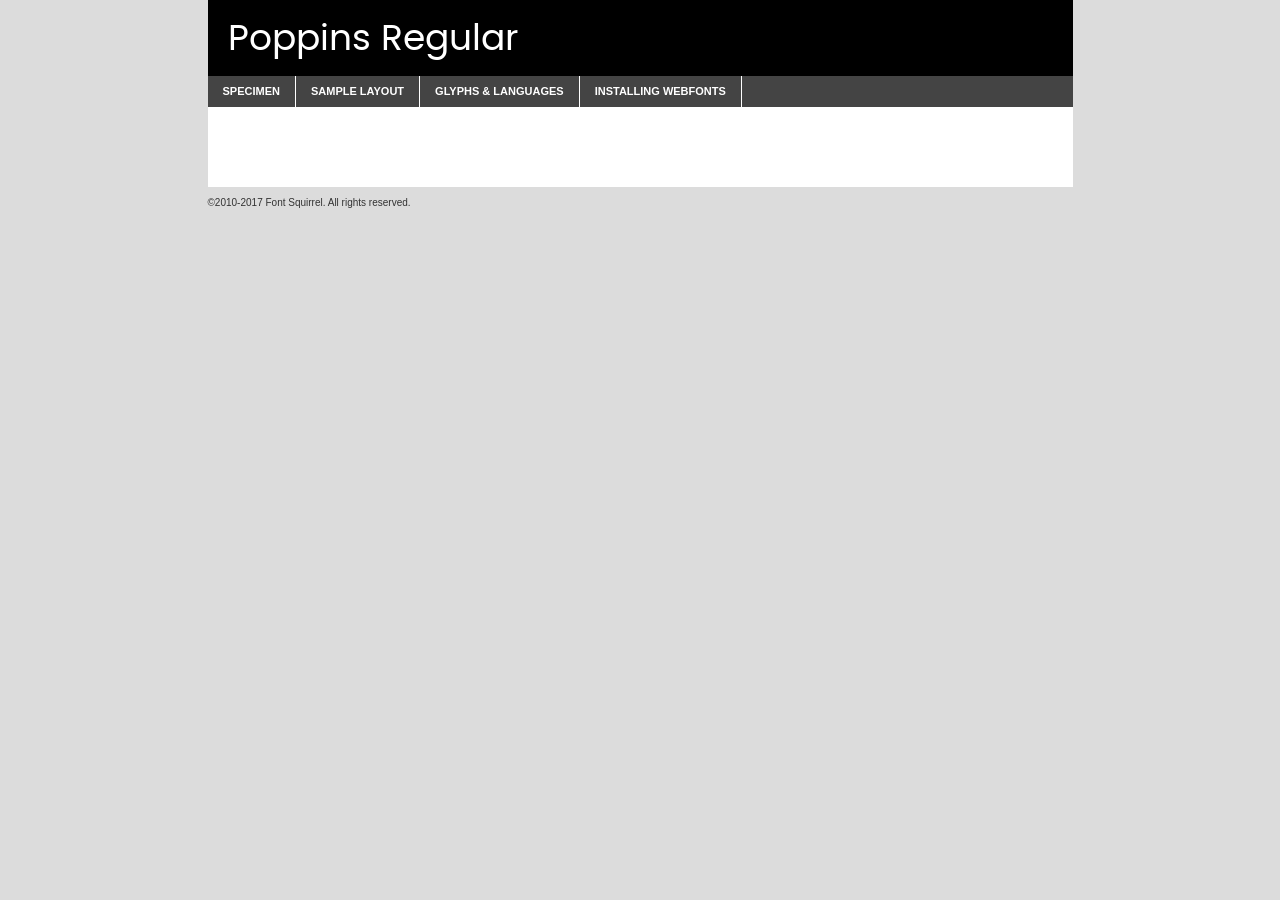
<file: components/fonts/poppins-regular-demo.html>
<!DOCTYPE html PUBLIC "-//W3C//DTD XHTML 1.0 Transitional//EN"
	"http://www.w3.org/TR/xhtml1/DTD/xhtml1-transitional.dtd">

<html xmlns="http://www.w3.org/1999/xhtml" xml:lang="en" lang="en">
<head>
	<meta http-equiv="Content-Type" content="text/html; charset=utf-8" />
	<script src="http://ajax.googleapis.com/ajax/libs/jquery/1.7.2/jquery.min.js" type="text/javascript" charset="utf-8"></script>
	<script type="text/javascript">
	(function($){$.fn.easyTabs=function(option){var param=jQuery.extend({fadeSpeed:"fast",defaultContent:1,activeClass:'active'},option);$(this).each(function(){var thisId="#"+this.id;if(param.defaultContent==''){param.defaultContent=1;}
	if(typeof param.defaultContent=="number")
	{var defaultTab=$(thisId+" .tabs li:eq("+(param.defaultContent-1)+") a").attr('href').substr(1);}else{var defaultTab=param.defaultContent;}
	$(thisId+" .tabs li a").each(function(){var tabToHide=$(this).attr('href').substr(1);$("#"+tabToHide).addClass('easytabs-tab-content');});hideAll();changeContent(defaultTab);function hideAll(){$(thisId+" .easytabs-tab-content").hide();}
	function changeContent(tabId){hideAll();$(thisId+" .tabs li").removeClass(param.activeClass);$(thisId+" .tabs li a[href=#"+tabId+"]").closest('li').addClass(param.activeClass);if(param.fadeSpeed!="none")
	{$(thisId+" #"+tabId).fadeIn(param.fadeSpeed);}else{$(thisId+" #"+tabId).show();}}
	$(thisId+" .tabs li").click(function(){var tabId=$(this).find('a').attr('href').substr(1);changeContent(tabId);return false;});});}})(jQuery);
	</script>
	<link rel="stylesheet" href="specimen_files/specimen_stylesheet.css" type="text/css" charset="utf-8" />
	<link rel="stylesheet" href="stylesheet.css" type="text/css" charset="utf-8" />

	<style type="text/css">
					body{
				font-family: 'poppinsregular';
							}
		</style>

	<title>Poppins Regular Specimen</title>
	
	
	<script type="text/javascript" charset="utf-8">
		$(document).ready(function() {
			$('#container').easyTabs({defaultContent:1});
		});
	</script>
</head>

<body>
<div id="container">
	<div id="header">
		Poppins Regular	</div>
	<ul class="tabs">
		<li><a href="#specimen">Specimen</a></li>
		<li><a href="#layout">Sample Layout</a></li>
				<li><a href="#glyphs">Glyphs &amp; Languages</a></li>
		<li><a href="#installing">Installing Webfonts</a></li>
		
	</ul>
	
	<div id="main_content">

		
			<div id="specimen">
		
				<div class="section">
					<div class="grid12 firstcol">
						<div class="huge">AaBb</div>
					</div>
				</div>
		
				<div class="section">
					<div class="glyph_range">A&#x200B;B&#x200b;C&#x200b;D&#x200b;E&#x200b;F&#x200b;G&#x200b;H&#x200b;I&#x200b;J&#x200b;K&#x200b;L&#x200b;M&#x200b;N&#x200b;O&#x200b;P&#x200b;Q&#x200b;R&#x200b;S&#x200b;T&#x200b;U&#x200b;V&#x200b;W&#x200b;X&#x200b;Y&#x200b;Z&#x200b;a&#x200b;b&#x200b;c&#x200b;d&#x200b;e&#x200b;f&#x200b;g&#x200b;h&#x200b;i&#x200b;j&#x200b;k&#x200b;l&#x200b;m&#x200b;n&#x200b;o&#x200b;p&#x200b;q&#x200b;r&#x200b;s&#x200b;t&#x200b;u&#x200b;v&#x200b;w&#x200b;x&#x200b;y&#x200b;z&#x200b;1&#x200b;2&#x200b;3&#x200b;4&#x200b;5&#x200b;6&#x200b;7&#x200b;8&#x200b;9&#x200b;0&#x200b;&amp;&#x200b;.&#x200b;,&#x200b;?&#x200b;!&#x200b;&#64;&#x200b;(&#x200b;)&#x200b;#&#x200b;$&#x200b;%&#x200b;*&#x200b;+&#x200b;-&#x200b;=&#x200b;:&#x200b;;</div>
				</div>
				<div class="section">
					<div class="grid12 firstcol">
						<table class="sample_table">
							<tr><td>10</td><td class="size10">abcdefghijklmnopqrstuvwxyzABCDEFGHIJKLMNOPQRSTUVWXYZ0123456789abcdefghijklmnopqrstuvwxyzABCDEFGHIJKLMNOPQRSTUVWXYZ0123456789abcdefghijklmnopqrstuvwxyzABCDEFGHIJKLMNOPQRSTUVWXYZ</td></tr>
							<tr><td>11</td><td class="size11">abcdefghijklmnopqrstuvwxyzABCDEFGHIJKLMNOPQRSTUVWXYZ0123456789abcdefghijklmnopqrstuvwxyzABCDEFGHIJKLMNOPQRSTUVWXYZ0123456789abcdefghijklmnopqrstuvwxyzABCDEFGHIJKLMNOPQRSTUVWXYZ</td></tr>
							<tr><td>12</td><td class="size12">abcdefghijklmnopqrstuvwxyzABCDEFGHIJKLMNOPQRSTUVWXYZ0123456789abcdefghijklmnopqrstuvwxyzABCDEFGHIJKLMNOPQRSTUVWXYZ0123456789abcdefghijklmnopqrstuvwxyzABCDEFGHIJKLMNOPQRSTUVWXYZ</td></tr>
							<tr><td>13</td><td class="size13">abcdefghijklmnopqrstuvwxyzABCDEFGHIJKLMNOPQRSTUVWXYZ0123456789abcdefghijklmnopqrstuvwxyzABCDEFGHIJKLMNOPQRSTUVWXYZ0123456789abcdefghijklmnopqrstuvwxyzABCDEFGHIJKLMNOPQRSTUVWXYZ</td></tr>
							<tr><td>14</td><td class="size14">abcdefghijklmnopqrstuvwxyzABCDEFGHIJKLMNOPQRSTUVWXYZ0123456789abcdefghijklmnopqrstuvwxyzABCDEFGHIJKLMNOPQRSTUVWXYZ0123456789abcdefghijklmnopqrstuvwxyzABCDEFGHIJKLMNOPQRSTUVWXYZ</td></tr>
							<tr><td>16</td><td class="size16">abcdefghijklmnopqrstuvwxyzABCDEFGHIJKLMNOPQRSTUVWXYZ0123456789abcdefghijklmnopqrstuvwxyzABCDEFGHIJKLMNOPQRSTUVWXYZ</td></tr>
							<tr><td>18</td><td class="size18">abcdefghijklmnopqrstuvwxyzABCDEFGHIJKLMNOPQRSTUVWXYZ0123456789abcdefghijklmnopqrstuvwxyzABCDEFGHIJKLMNOPQRSTUVWXYZ</td></tr>
							<tr><td>20</td><td class="size20">abcdefghijklmnopqrstuvwxyzABCDEFGHIJKLMNOPQRSTUVWXYZ0123456789abcdefghijklmnopqrstuvwxyzABCDEFGHIJKLMNOPQRSTUVWXYZ</td></tr>
							<tr><td>24</td><td class="size24">abcdefghijklmnopqrstuvwxyzABCDEFGHIJKLMNOPQRSTUVWXYZ0123456789abcdefghijklmnopqrstuvwxyzABCDEFGHIJKLMNOPQRSTUVWXYZ</td></tr>
							<tr><td>30</td><td class="size30">abcdefghijklmnopqrstuvwxyzABCDEFGHIJKLMNOPQRSTUVWXYZ0123456789abcdefghijklmnopqrstuvwxyzABCDEFGHIJKLMNOPQRSTUVWXYZ</td></tr>
							<tr><td>36</td><td class="size36">abcdefghijklmnopqrstuvwxyzABCDEFGHIJKLMNOPQRSTUVWXYZ0123456789abcdefghijklmnopqrstuvwxyzABCDEFGHIJKLMNOPQRSTUVWXYZ</td></tr>
							<tr><td>48</td><td class="size48">abcdefghijklmnopqrstuvwxyzABCDEFGHIJKLMNOPQRSTUVWXYZ0123456789abcdefghijklmnopqrstuvwxyzABCDEFGHIJKLMNOPQRSTUVWXYZ</td></tr>
							<tr><td>60</td><td class="size60">abcdefghijklmnopqrstuvwxyzABCDEFGHIJKLMNOPQRSTUVWXYZ0123456789abcdefghijklmnopqrstuvwxyzABCDEFGHIJKLMNOPQRSTUVWXYZ</td></tr>
							<tr><td>72</td><td class="size72">abcdefghijklmnopqrstuvwxyzABCDEFGHIJKLMNOPQRSTUVWXYZ0123456789abcdefghijklmnopqrstuvwxyzABCDEFGHIJKLMNOPQRSTUVWXYZ</td></tr>
							<tr><td>90</td><td class="size90">abcdefghijklmnopqrstuvwxyzABCDEFGHIJKLMNOPQRSTUVWXYZ0123456789abcdefghijklmnopqrstuvwxyzABCDEFGHIJKLMNOPQRSTUVWXYZ</td></tr>
						</table>
				
					</div>
			
				</div>
		
		
		
								<div class="section" id="bodycomparison">


										<div id="xheight">
				<div class="fontbody">&#x25FC;&#x25FC;&#x25FC;&#x25FC;&#x25FC;&#x25FC;&#x25FC;&#x25FC;&#x25FC;&#x25FC;&#x25FC;&#x25FC;&#x25FC;&#x25FC;&#x25FC;&#x25FC;&#x25FC;&#x25FC;&#x25FC;&#x25FC;&#x25FC;&#x25FC;&#x25FC;&#x25FC;&#x25FC;&#x25FC;&#x25FC;&#x25FC;&#x25FC;&#x25FC;&#x25FC;&#x25FC;&#x25FC;&#x25FC;&#x25FC;&#x25FC;&#x25FC;&#x25FC;&#x25FC;&#x25FC;&#x25FC;&#x25FC;&#x25FC;&#x25FC;&#x25FC;&#x25FC;&#x25FC;&#x25FC;&#x25FC;&#x25FC;&#x25FC;&#x25FC;&#x25FC;&#x25FC;&#x25FC;&#x25FC;&#x25FC;&#x25FC;&#x25FC;&#x25FC;&#x25FC;&#x25FC;&#x25FC;&#x25FC;&#x25FC;&#x25FC;&#x25FC;&#x25FC;&#x25FC;&#x25FC;&#x25FC;&#x25FC;&#x25FC;&#x25FC;&#x25FC;&#x25FC;&#x25FC;&#x25FC;&#x25FC;&#x25FC;&#x25FC;&#x25FC;&#x25FC;&#x25FC;&#x25FC;&#x25FC;&#x25FC;&#x25FC;&#x25FC;&#x25FC;&#x25FC;&#x25FC;&#x25FC;&#x25FC;&#x25FC;&#x25FC;&#x25FC;&#x25FC;&#x25FC;body</div><div class="arialbody">body</div><div class="verdanabody">body</div><div class="georgiabody">body</div></div>
										<div class="fontbody" style="z-index:1">
											body<span>Poppins Regular</span>
										</div>
										<div class="arialbody" style="z-index:1">
											body<span>Arial</span>
										</div>
										<div class="verdanabody" style="z-index:1">
											body<span>Verdana</span>
										</div>
										<div class="georgiabody" style="z-index:1">
											body<span>Georgia</span>
										</div>



								</div>
		
		
				<div class="section psample psample_row1" id="">
					
					<div class="grid2 firstcol">
						<p class="size10"><span>10.</span>Aenean lacinia bibendum nulla sed consectetur. Fusce dapibus, tellus ac cursus commodo, tortor mauris condimentum nibh, ut fermentum massa justo sit amet risus. Nullam id dolor id nibh ultricies vehicula ut id elit. Cum sociis natoque penatibus et magnis dis parturient montes, nascetur ridiculus mus. Nulla vitae elit libero, a pharetra augue.</p>
			
					</div>
					<div class="grid3">
						<p class="size11"><span>11.</span>Aenean lacinia bibendum nulla sed consectetur. Fusce dapibus, tellus ac cursus commodo, tortor mauris condimentum nibh, ut fermentum massa justo sit amet risus. Nullam id dolor id nibh ultricies vehicula ut id elit. Cum sociis natoque penatibus et magnis dis parturient montes, nascetur ridiculus mus. Nulla vitae elit libero, a pharetra augue.</p>
			
					</div>
					<div class="grid3">
						<p class="size12"><span>12.</span>Aenean lacinia bibendum nulla sed consectetur. Fusce dapibus, tellus ac cursus commodo, tortor mauris condimentum nibh, ut fermentum massa justo sit amet risus. Nullam id dolor id nibh ultricies vehicula ut id elit. Cum sociis natoque penatibus et magnis dis parturient montes, nascetur ridiculus mus. Nulla vitae elit libero, a pharetra augue.</p>
			
					</div>
					<div class="grid4">
						<p class="size13"><span>13.</span>Aenean lacinia bibendum nulla sed consectetur. Fusce dapibus, tellus ac cursus commodo, tortor mauris condimentum nibh, ut fermentum massa justo sit amet risus. Nullam id dolor id nibh ultricies vehicula ut id elit. Cum sociis natoque penatibus et magnis dis parturient montes, nascetur ridiculus mus. Nulla vitae elit libero, a pharetra augue.</p>
			
					</div>
					<div class="white_blend"></div>
					
				</div>
				<div class="section psample psample_row2" id="">
					<div class="grid3 firstcol">
						<p class="size14"><span>14.</span>Aenean lacinia bibendum nulla sed consectetur. Fusce dapibus, tellus ac cursus commodo, tortor mauris condimentum nibh, ut fermentum massa justo sit amet risus. Nullam id dolor id nibh ultricies vehicula ut id elit. Cum sociis natoque penatibus et magnis dis parturient montes, nascetur ridiculus mus. Nulla vitae elit libero, a pharetra augue.</p>
			
					</div>
					<div class="grid4">
						<p class="size16"><span>16.</span>Aenean lacinia bibendum nulla sed consectetur. Fusce dapibus, tellus ac cursus commodo, tortor mauris condimentum nibh, ut fermentum massa justo sit amet risus. Nullam id dolor id nibh ultricies vehicula ut id elit. Cum sociis natoque penatibus et magnis dis parturient montes, nascetur ridiculus mus. Nulla vitae elit libero, a pharetra augue.</p>
			
					</div>
					<div class="grid5">
						<p class="size18"><span>18.</span>Aenean lacinia bibendum nulla sed consectetur. Fusce dapibus, tellus ac cursus commodo, tortor mauris condimentum nibh, ut fermentum massa justo sit amet risus. Nullam id dolor id nibh ultricies vehicula ut id elit. Cum sociis natoque penatibus et magnis dis parturient montes, nascetur ridiculus mus. Nulla vitae elit libero, a pharetra augue.</p>
			
					</div>

					<div class="white_blend"></div>

				</div>
				
				<div class="section psample psample_row3" id="">
					<div class="grid5 firstcol">
						<p class="size20"><span>20.</span>Aenean lacinia bibendum nulla sed consectetur. Fusce dapibus, tellus ac cursus commodo, tortor mauris condimentum nibh, ut fermentum massa justo sit amet risus. Nullam id dolor id nibh ultricies vehicula ut id elit. Cum sociis natoque penatibus et magnis dis parturient montes, nascetur ridiculus mus. Nulla vitae elit libero, a pharetra augue.</p>
					</div>
					<div class="grid7">
						<p class="size24"><span>24.</span>Aenean lacinia bibendum nulla sed consectetur. Fusce dapibus, tellus ac cursus commodo, tortor mauris condimentum nibh, ut fermentum massa justo sit amet risus. Nullam id dolor id nibh ultricies vehicula ut id elit. Cum sociis natoque penatibus et magnis dis parturient montes, nascetur ridiculus mus. Nulla vitae elit libero, a pharetra augue.</p>
					</div>
					
					<div class="white_blend"></div>
					
				</div>
				
				<div class="section psample psample_row4" id="">
					<div class="grid12 firstcol">
						<p class="size30"><span>30.</span>Aenean lacinia bibendum nulla sed consectetur. Fusce dapibus, tellus ac cursus commodo, tortor mauris condimentum nibh, ut fermentum massa justo sit amet risus. Nullam id dolor id nibh ultricies vehicula ut id elit. Cum sociis natoque penatibus et magnis dis parturient montes, nascetur ridiculus mus. Nulla vitae elit libero, a pharetra augue.</p>
					</div>
					<div class="white_blend"></div>
					
				</div>
				
				
				
				<div class="section psample psample_row1 fullreverse">
					<div class="grid2 firstcol">
						<p class="size10"><span>10.</span>Aenean lacinia bibendum nulla sed consectetur. Fusce dapibus, tellus ac cursus commodo, tortor mauris condimentum nibh, ut fermentum massa justo sit amet risus. Nullam id dolor id nibh ultricies vehicula ut id elit. Cum sociis natoque penatibus et magnis dis parturient montes, nascetur ridiculus mus. Nulla vitae elit libero, a pharetra augue.</p>
			
					</div>
					<div class="grid3">
						<p class="size11"><span>11.</span>Aenean lacinia bibendum nulla sed consectetur. Fusce dapibus, tellus ac cursus commodo, tortor mauris condimentum nibh, ut fermentum massa justo sit amet risus. Nullam id dolor id nibh ultricies vehicula ut id elit. Cum sociis natoque penatibus et magnis dis parturient montes, nascetur ridiculus mus. Nulla vitae elit libero, a pharetra augue.</p>
			
					</div>
					<div class="grid3">
						<p class="size12"><span>12.</span>Aenean lacinia bibendum nulla sed consectetur. Fusce dapibus, tellus ac cursus commodo, tortor mauris condimentum nibh, ut fermentum massa justo sit amet risus. Nullam id dolor id nibh ultricies vehicula ut id elit. Cum sociis natoque penatibus et magnis dis parturient montes, nascetur ridiculus mus. Nulla vitae elit libero, a pharetra augue.</p>
			
					</div>
					<div class="grid4">
						<p class="size13"><span>13.</span>Aenean lacinia bibendum nulla sed consectetur. Fusce dapibus, tellus ac cursus commodo, tortor mauris condimentum nibh, ut fermentum massa justo sit amet risus. Nullam id dolor id nibh ultricies vehicula ut id elit. Cum sociis natoque penatibus et magnis dis parturient montes, nascetur ridiculus mus. Nulla vitae elit libero, a pharetra augue.</p>
			
					</div>
					<div class="black_blend"></div>
					
				</div>
				
				<div class="section psample psample_row2 fullreverse">
					<div class="grid3 firstcol">
						<p class="size14"><span>14.</span>Aenean lacinia bibendum nulla sed consectetur. Fusce dapibus, tellus ac cursus commodo, tortor mauris condimentum nibh, ut fermentum massa justo sit amet risus. Nullam id dolor id nibh ultricies vehicula ut id elit. Cum sociis natoque penatibus et magnis dis parturient montes, nascetur ridiculus mus. Nulla vitae elit libero, a pharetra augue.</p>
			
					</div>
					<div class="grid4">
						<p class="size16"><span>16.</span>Aenean lacinia bibendum nulla sed consectetur. Fusce dapibus, tellus ac cursus commodo, tortor mauris condimentum nibh, ut fermentum massa justo sit amet risus. Nullam id dolor id nibh ultricies vehicula ut id elit. Cum sociis natoque penatibus et magnis dis parturient montes, nascetur ridiculus mus. Nulla vitae elit libero, a pharetra augue.</p>
			
					</div>
					<div class="grid5">
						<p class="size18"><span>18.</span>Aenean lacinia bibendum nulla sed consectetur. Fusce dapibus, tellus ac cursus commodo, tortor mauris condimentum nibh, ut fermentum massa justo sit amet risus. Nullam id dolor id nibh ultricies vehicula ut id elit. Cum sociis natoque penatibus et magnis dis parturient montes, nascetur ridiculus mus. Nulla vitae elit libero, a pharetra augue.</p>
			
					</div>
					<div class="black_blend"></div>

				</div>
				
				<div class="section psample fullreverse psample_row3" id="">
					<div class="grid5 firstcol">
						<p class="size20"><span>20.</span>Aenean lacinia bibendum nulla sed consectetur. Fusce dapibus, tellus ac cursus commodo, tortor mauris condimentum nibh, ut fermentum massa justo sit amet risus. Nullam id dolor id nibh ultricies vehicula ut id elit. Cum sociis natoque penatibus et magnis dis parturient montes, nascetur ridiculus mus. Nulla vitae elit libero, a pharetra augue.</p>
					</div>
					<div class="grid7">
						<p class="size24"><span>24.</span>Aenean lacinia bibendum nulla sed consectetur. Fusce dapibus, tellus ac cursus commodo, tortor mauris condimentum nibh, ut fermentum massa justo sit amet risus. Nullam id dolor id nibh ultricies vehicula ut id elit. Cum sociis natoque penatibus et magnis dis parturient montes, nascetur ridiculus mus. Nulla vitae elit libero, a pharetra augue.</p>
					</div>
					
					<div class="black_blend"></div>
					
				</div>
				
				<div class="section psample fullreverse psample_row4" id="" style="border-bottom: 20px #000 solid;">
					<div class="grid12 firstcol">
						<p class="size30"><span>30.</span>Aenean lacinia bibendum nulla sed consectetur. Fusce dapibus, tellus ac cursus commodo, tortor mauris condimentum nibh, ut fermentum massa justo sit amet risus. Nullam id dolor id nibh ultricies vehicula ut id elit. Cum sociis natoque penatibus et magnis dis parturient montes, nascetur ridiculus mus. Nulla vitae elit libero, a pharetra augue.</p>
					</div>
					<div class="black_blend"></div>
					
				</div>
				
				
				
				
			</div>
			
			<div id="layout">
				
				<div class="section">
					
					<div class="grid12 firstcol">
						<h1>Lorem Ipsum Dolor</h1>
						<h2>Etiam porta sem malesuada magna mollis euismod</h2>
						
						<p class="byline">By <a href="#link">Aenean Lacinia</a></p>
					</div>
				</div>
				<div class="section">
					<div class="grid8 firstcol">
						<p class="large">Donec sed odio dui. Morbi leo risus, porta ac consectetur ac, vestibulum at eros. Fusce dapibus, tellus ac cursus commodo, tortor mauris condimentum nibh, ut fermentum massa justo sit amet risus. </p>

						
						<h3>Pellentesque ornare sem</h3>

						<p>Maecenas sed diam eget risus varius blandit sit amet non magna. Maecenas faucibus mollis interdum. Donec ullamcorper nulla non metus auctor fringilla. Nullam id dolor id nibh ultricies vehicula ut id elit. Nullam id dolor id nibh ultricies vehicula ut id elit. </p>

						<p>Aenean eu leo quam. Pellentesque ornare sem lacinia quam venenatis vestibulum. Lorem ipsum dolor sit amet, consectetur adipiscing elit. Cum sociis natoque penatibus et magnis dis parturient montes, nascetur ridiculus mus. </p>

						<p>Nulla vitae elit libero, a pharetra augue. Praesent commodo cursus magna, vel scelerisque nisl consectetur et. Aenean lacinia bibendum nulla sed consectetur. </p>

						<p>Nullam quis risus eget urna mollis ornare vel eu leo. Nullam quis risus eget urna mollis ornare vel eu leo. Maecenas sed diam eget risus varius blandit sit amet non magna. Donec ullamcorper nulla non metus auctor fringilla. </p>

						<h3>Cras mattis consectetur</h3>

						<p>Aenean eu leo quam. Pellentesque ornare sem lacinia quam venenatis vestibulum. Aenean lacinia bibendum nulla sed consectetur. Integer posuere erat a ante venenatis dapibus posuere velit aliquet. Cras mattis consectetur purus sit amet fermentum. </p>

						<p>Nullam id dolor id nibh ultricies vehicula ut id elit. Nullam quis risus eget urna mollis ornare vel eu leo. Cras mattis consectetur purus sit amet fermentum.</p>
					</div>
					
					<div class="grid4 sidebar">
						
						<div class="box reverse">
							<p class="last">Nullam quis risus eget urna mollis ornare vel eu leo. Donec ullamcorper nulla non metus auctor fringilla. Cras mattis consectetur purus sit amet fermentum. Sed posuere consectetur est at lobortis. Lorem ipsum dolor sit amet, consectetur adipiscing elit. </p>
						</div>
						
						<p class="caption">Maecenas sed diam eget risus varius.</p>

						<p>Vestibulum id ligula porta felis euismod semper. Integer posuere erat a ante venenatis dapibus posuere velit aliquet. Vestibulum id ligula porta felis euismod semper. Sed posuere consectetur est at lobortis. Maecenas sed diam eget risus varius blandit sit amet non magna. Fusce dapibus, tellus ac cursus commodo, tortor mauris condimentum nibh, ut fermentum massa justo sit amet risus. </p>

					

						<p>Duis mollis, est non commodo luctus, nisi erat porttitor ligula, eget lacinia odio sem nec elit. Aenean lacinia bibendum nulla sed consectetur. Vivamus sagittis lacus vel augue laoreet rutrum faucibus dolor auctor. Aenean lacinia bibendum nulla sed consectetur. Nullam quis risus eget urna mollis ornare vel eu leo. </p>

						<p>Praesent commodo cursus magna, vel scelerisque nisl consectetur et. Donec ullamcorper nulla non metus auctor fringilla. Maecenas faucibus mollis interdum. Fusce dapibus, tellus ac cursus commodo, tortor mauris condimentum nibh, ut fermentum massa justo sit amet risus. </p>

					</div>
				</div>
				
			</div>


			



		<div id="glyphs">
			<div class="section">
				<div class="grid12 firstcol">
			
				<h1>Language Support</h1>
				<p>The subset of Poppins Regular in this kit supports the following languages:<br />
			
					Albanian, Basque, Breton, Chamorro, Danish, Dutch, English, Faroese, Finnish, French, Frisian, Galician, German, Icelandic, Italian, Malagasy, Norwegian, Portuguese, Spanish, Alsatian, Aragonese, Arapaho, Arrernte, Asturian, Aymara, Bislama, Cebuano, Corsican, Fijian, French_creole, Genoese, Gilbertese, Greenlandic, Haitian_creole, Hiligaynon, Hmong, Hopi, Ibanag, Iloko_ilokano, Indonesian, Interglossa_glosa, Interlingua, Irish_gaelic, Jerriais, Lojban, Lombard, Luxembourgeois, Manx, Mohawk, Norfolk_pitcairnese, Occitan, Oromo, Pangasinan, Papiamento, Piedmontese, Potawatomi, Rhaeto-romance, Romansh, Rotokas, Sami_lule, Samoan, Sardinian, Scots_gaelic, Seychelles_creole, Shona, Sicilian, Somali, Southern_ndebele, Swahili, Swati_swazi, Tagalog_filipino_pilipino, Tetum, Tok_pisin, Uyghur_latinized, Volapuk, Walloon, Warlpiri, Xhosa, Yapese, Zulu, Latinbasic, Ubasic, Demo				</p>
				<h1>Glyph Chart</h1>
				<p>The subset of Poppins Regular in this kit includes all the glyphs listed below. Unicode entities are included above each glyph to help you insert individual characters into your layout.</p>
				<div id="glyph_chart">
			
																														 <div><p>&amp;#13;</p>&#13;</div>
																				 <div><p>&amp;#32;</p>&#32;</div>
																				 <div><p>&amp;#33;</p>&#33;</div>
																				 <div><p>&amp;#34;</p>&#34;</div>
																				 <div><p>&amp;#35;</p>&#35;</div>
																				 <div><p>&amp;#36;</p>&#36;</div>
																				 <div><p>&amp;#37;</p>&#37;</div>
																				 <div><p>&amp;#38;</p>&#38;</div>
																				 <div><p>&amp;#39;</p>&#39;</div>
																				 <div><p>&amp;#40;</p>&#40;</div>
																				 <div><p>&amp;#41;</p>&#41;</div>
																				 <div><p>&amp;#42;</p>&#42;</div>
																				 <div><p>&amp;#43;</p>&#43;</div>
																				 <div><p>&amp;#44;</p>&#44;</div>
																				 <div><p>&amp;#45;</p>&#45;</div>
																				 <div><p>&amp;#46;</p>&#46;</div>
																				 <div><p>&amp;#47;</p>&#47;</div>
																				 <div><p>&amp;#48;</p>&#48;</div>
																				 <div><p>&amp;#49;</p>&#49;</div>
																				 <div><p>&amp;#50;</p>&#50;</div>
																				 <div><p>&amp;#51;</p>&#51;</div>
																				 <div><p>&amp;#52;</p>&#52;</div>
																				 <div><p>&amp;#53;</p>&#53;</div>
																				 <div><p>&amp;#54;</p>&#54;</div>
																				 <div><p>&amp;#55;</p>&#55;</div>
																				 <div><p>&amp;#56;</p>&#56;</div>
																				 <div><p>&amp;#57;</p>&#57;</div>
																				 <div><p>&amp;#58;</p>&#58;</div>
																				 <div><p>&amp;#59;</p>&#59;</div>
																				 <div><p>&amp;#60;</p>&#60;</div>
																				 <div><p>&amp;#61;</p>&#61;</div>
																				 <div><p>&amp;#62;</p>&#62;</div>
																				 <div><p>&amp;#63;</p>&#63;</div>
																				 <div><p>&amp;#64;</p>&#64;</div>
																				 <div><p>&amp;#65;</p>&#65;</div>
																				 <div><p>&amp;#66;</p>&#66;</div>
																				 <div><p>&amp;#67;</p>&#67;</div>
																				 <div><p>&amp;#68;</p>&#68;</div>
																				 <div><p>&amp;#69;</p>&#69;</div>
																				 <div><p>&amp;#70;</p>&#70;</div>
																				 <div><p>&amp;#71;</p>&#71;</div>
																				 <div><p>&amp;#72;</p>&#72;</div>
																				 <div><p>&amp;#73;</p>&#73;</div>
																				 <div><p>&amp;#74;</p>&#74;</div>
																				 <div><p>&amp;#75;</p>&#75;</div>
																				 <div><p>&amp;#76;</p>&#76;</div>
																				 <div><p>&amp;#77;</p>&#77;</div>
																				 <div><p>&amp;#78;</p>&#78;</div>
																				 <div><p>&amp;#79;</p>&#79;</div>
																				 <div><p>&amp;#80;</p>&#80;</div>
																				 <div><p>&amp;#81;</p>&#81;</div>
																				 <div><p>&amp;#82;</p>&#82;</div>
																				 <div><p>&amp;#83;</p>&#83;</div>
																				 <div><p>&amp;#84;</p>&#84;</div>
																				 <div><p>&amp;#85;</p>&#85;</div>
																				 <div><p>&amp;#86;</p>&#86;</div>
																				 <div><p>&amp;#87;</p>&#87;</div>
																				 <div><p>&amp;#88;</p>&#88;</div>
																				 <div><p>&amp;#89;</p>&#89;</div>
																				 <div><p>&amp;#90;</p>&#90;</div>
																				 <div><p>&amp;#91;</p>&#91;</div>
																				 <div><p>&amp;#92;</p>&#92;</div>
																				 <div><p>&amp;#93;</p>&#93;</div>
																				 <div><p>&amp;#94;</p>&#94;</div>
																				 <div><p>&amp;#95;</p>&#95;</div>
																				 <div><p>&amp;#96;</p>&#96;</div>
																				 <div><p>&amp;#97;</p>&#97;</div>
																				 <div><p>&amp;#98;</p>&#98;</div>
																				 <div><p>&amp;#99;</p>&#99;</div>
																				 <div><p>&amp;#100;</p>&#100;</div>
																				 <div><p>&amp;#101;</p>&#101;</div>
																				 <div><p>&amp;#102;</p>&#102;</div>
																				 <div><p>&amp;#103;</p>&#103;</div>
																				 <div><p>&amp;#104;</p>&#104;</div>
																				 <div><p>&amp;#105;</p>&#105;</div>
																				 <div><p>&amp;#106;</p>&#106;</div>
																				 <div><p>&amp;#107;</p>&#107;</div>
																				 <div><p>&amp;#108;</p>&#108;</div>
																				 <div><p>&amp;#109;</p>&#109;</div>
																				 <div><p>&amp;#110;</p>&#110;</div>
																				 <div><p>&amp;#111;</p>&#111;</div>
																				 <div><p>&amp;#112;</p>&#112;</div>
																				 <div><p>&amp;#113;</p>&#113;</div>
																				 <div><p>&amp;#114;</p>&#114;</div>
																				 <div><p>&amp;#115;</p>&#115;</div>
																				 <div><p>&amp;#116;</p>&#116;</div>
																				 <div><p>&amp;#117;</p>&#117;</div>
																				 <div><p>&amp;#118;</p>&#118;</div>
																				 <div><p>&amp;#119;</p>&#119;</div>
																				 <div><p>&amp;#120;</p>&#120;</div>
																				 <div><p>&amp;#121;</p>&#121;</div>
																				 <div><p>&amp;#122;</p>&#122;</div>
																				 <div><p>&amp;#123;</p>&#123;</div>
																				 <div><p>&amp;#124;</p>&#124;</div>
																				 <div><p>&amp;#125;</p>&#125;</div>
																				 <div><p>&amp;#126;</p>&#126;</div>
																				 <div><p>&amp;#160;</p>&#160;</div>
																				 <div><p>&amp;#161;</p>&#161;</div>
																				 <div><p>&amp;#162;</p>&#162;</div>
																				 <div><p>&amp;#163;</p>&#163;</div>
																				 <div><p>&amp;#164;</p>&#164;</div>
																				 <div><p>&amp;#165;</p>&#165;</div>
																				 <div><p>&amp;#166;</p>&#166;</div>
																				 <div><p>&amp;#167;</p>&#167;</div>
																				 <div><p>&amp;#168;</p>&#168;</div>
																				 <div><p>&amp;#169;</p>&#169;</div>
																				 <div><p>&amp;#170;</p>&#170;</div>
																				 <div><p>&amp;#171;</p>&#171;</div>
																				 <div><p>&amp;#172;</p>&#172;</div>
																				 <div><p>&amp;#173;</p>&#173;</div>
																				 <div><p>&amp;#174;</p>&#174;</div>
																				 <div><p>&amp;#175;</p>&#175;</div>
																				 <div><p>&amp;#176;</p>&#176;</div>
																				 <div><p>&amp;#177;</p>&#177;</div>
																				 <div><p>&amp;#178;</p>&#178;</div>
																				 <div><p>&amp;#179;</p>&#179;</div>
																				 <div><p>&amp;#180;</p>&#180;</div>
																				 <div><p>&amp;#181;</p>&#181;</div>
																				 <div><p>&amp;#182;</p>&#182;</div>
																				 <div><p>&amp;#183;</p>&#183;</div>
																				 <div><p>&amp;#184;</p>&#184;</div>
																				 <div><p>&amp;#185;</p>&#185;</div>
																				 <div><p>&amp;#186;</p>&#186;</div>
																				 <div><p>&amp;#187;</p>&#187;</div>
																				 <div><p>&amp;#188;</p>&#188;</div>
																				 <div><p>&amp;#189;</p>&#189;</div>
																				 <div><p>&amp;#190;</p>&#190;</div>
																				 <div><p>&amp;#191;</p>&#191;</div>
																				 <div><p>&amp;#192;</p>&#192;</div>
																				 <div><p>&amp;#193;</p>&#193;</div>
																				 <div><p>&amp;#194;</p>&#194;</div>
																				 <div><p>&amp;#195;</p>&#195;</div>
																				 <div><p>&amp;#196;</p>&#196;</div>
																				 <div><p>&amp;#197;</p>&#197;</div>
																				 <div><p>&amp;#198;</p>&#198;</div>
																				 <div><p>&amp;#199;</p>&#199;</div>
																				 <div><p>&amp;#200;</p>&#200;</div>
																				 <div><p>&amp;#201;</p>&#201;</div>
																				 <div><p>&amp;#202;</p>&#202;</div>
																				 <div><p>&amp;#203;</p>&#203;</div>
																				 <div><p>&amp;#204;</p>&#204;</div>
																				 <div><p>&amp;#205;</p>&#205;</div>
																				 <div><p>&amp;#206;</p>&#206;</div>
																				 <div><p>&amp;#207;</p>&#207;</div>
																				 <div><p>&amp;#208;</p>&#208;</div>
																				 <div><p>&amp;#209;</p>&#209;</div>
																				 <div><p>&amp;#210;</p>&#210;</div>
																				 <div><p>&amp;#211;</p>&#211;</div>
																				 <div><p>&amp;#212;</p>&#212;</div>
																				 <div><p>&amp;#213;</p>&#213;</div>
																				 <div><p>&amp;#214;</p>&#214;</div>
																				 <div><p>&amp;#215;</p>&#215;</div>
																				 <div><p>&amp;#216;</p>&#216;</div>
																				 <div><p>&amp;#217;</p>&#217;</div>
																				 <div><p>&amp;#218;</p>&#218;</div>
																				 <div><p>&amp;#219;</p>&#219;</div>
																				 <div><p>&amp;#220;</p>&#220;</div>
																				 <div><p>&amp;#221;</p>&#221;</div>
																				 <div><p>&amp;#222;</p>&#222;</div>
																				 <div><p>&amp;#223;</p>&#223;</div>
																				 <div><p>&amp;#224;</p>&#224;</div>
																				 <div><p>&amp;#225;</p>&#225;</div>
																				 <div><p>&amp;#226;</p>&#226;</div>
																				 <div><p>&amp;#227;</p>&#227;</div>
																				 <div><p>&amp;#228;</p>&#228;</div>
																				 <div><p>&amp;#229;</p>&#229;</div>
																				 <div><p>&amp;#230;</p>&#230;</div>
																				 <div><p>&amp;#231;</p>&#231;</div>
																				 <div><p>&amp;#232;</p>&#232;</div>
																				 <div><p>&amp;#233;</p>&#233;</div>
																				 <div><p>&amp;#234;</p>&#234;</div>
																				 <div><p>&amp;#235;</p>&#235;</div>
																				 <div><p>&amp;#236;</p>&#236;</div>
																				 <div><p>&amp;#237;</p>&#237;</div>
																				 <div><p>&amp;#238;</p>&#238;</div>
																				 <div><p>&amp;#239;</p>&#239;</div>
																				 <div><p>&amp;#240;</p>&#240;</div>
																				 <div><p>&amp;#241;</p>&#241;</div>
																				 <div><p>&amp;#242;</p>&#242;</div>
																				 <div><p>&amp;#243;</p>&#243;</div>
																				 <div><p>&amp;#244;</p>&#244;</div>
																				 <div><p>&amp;#245;</p>&#245;</div>
																				 <div><p>&amp;#246;</p>&#246;</div>
																				 <div><p>&amp;#247;</p>&#247;</div>
																				 <div><p>&amp;#248;</p>&#248;</div>
																				 <div><p>&amp;#249;</p>&#249;</div>
																				 <div><p>&amp;#250;</p>&#250;</div>
																				 <div><p>&amp;#251;</p>&#251;</div>
																				 <div><p>&amp;#252;</p>&#252;</div>
																				 <div><p>&amp;#253;</p>&#253;</div>
																				 <div><p>&amp;#254;</p>&#254;</div>
																				 <div><p>&amp;#255;</p>&#255;</div>
																				 <div><p>&amp;#338;</p>&#338;</div>
																				 <div><p>&amp;#339;</p>&#339;</div>
																				 <div><p>&amp;#376;</p>&#376;</div>
																				 <div><p>&amp;#710;</p>&#710;</div>
																				 <div><p>&amp;#732;</p>&#732;</div>
																				 <div><p>&amp;#8192;</p>&#8192;</div>
																				 <div><p>&amp;#8193;</p>&#8193;</div>
																				 <div><p>&amp;#8194;</p>&#8194;</div>
																				 <div><p>&amp;#8195;</p>&#8195;</div>
																				 <div><p>&amp;#8196;</p>&#8196;</div>
																				 <div><p>&amp;#8197;</p>&#8197;</div>
																				 <div><p>&amp;#8198;</p>&#8198;</div>
																				 <div><p>&amp;#8199;</p>&#8199;</div>
																				 <div><p>&amp;#8200;</p>&#8200;</div>
																				 <div><p>&amp;#8201;</p>&#8201;</div>
																				 <div><p>&amp;#8202;</p>&#8202;</div>
																				 <div><p>&amp;#8208;</p>&#8208;</div>
																				 <div><p>&amp;#8209;</p>&#8209;</div>
																				 <div><p>&amp;#8210;</p>&#8210;</div>
																				 <div><p>&amp;#8211;</p>&#8211;</div>
																				 <div><p>&amp;#8212;</p>&#8212;</div>
																				 <div><p>&amp;#8216;</p>&#8216;</div>
																				 <div><p>&amp;#8217;</p>&#8217;</div>
																				 <div><p>&amp;#8218;</p>&#8218;</div>
																				 <div><p>&amp;#8220;</p>&#8220;</div>
																				 <div><p>&amp;#8221;</p>&#8221;</div>
																				 <div><p>&amp;#8222;</p>&#8222;</div>
																				 <div><p>&amp;#8226;</p>&#8226;</div>
																				 <div><p>&amp;#8230;</p>&#8230;</div>
																				 <div><p>&amp;#8239;</p>&#8239;</div>
																				 <div><p>&amp;#8249;</p>&#8249;</div>
																				 <div><p>&amp;#8250;</p>&#8250;</div>
																				 <div><p>&amp;#8287;</p>&#8287;</div>
																				 <div><p>&amp;#8364;</p>&#8364;</div>
																				 <div><p>&amp;#8482;</p>&#8482;</div>
																				 <div><p>&amp;#64257;</p>&#64257;</div>
																				 <div><p>&amp;#64258;</p>&#64258;</div>
																																																</div>	
				</div>
		
		
			</div>
		</div>
		
		
		<div id="specs">
			
		</div>
	
		<div id="installing">
			<div class="section">
				<div class="grid7 firstcol">
					<h1>Installing Webfonts</h1>
					
					<p>Webfonts are supported by all major browser platforms but not all in the same way. There are currently four different font formats that must be included in order to target all browsers. This includes TTF, WOFF, EOT and SVG.</p>
					
					<h2>1. Upload your webfonts</h2>
					<p>You must upload your webfont kit to your website. They should be in or near the same directory as your CSS files.</p>
					
					<h2>2. Include the webfont stylesheet</h2>
					<p>A special CSS @font-face declaration helps the various browsers select the appropriate font it needs without causing you a bunch of headaches. Learn more about this syntax by reading the <a href="https://www.fontspring.com/blog/further-hardening-of-the-bulletproof-syntax">Fontspring blog post</a> about it. The code for it is as follows:</p>


<code>
@font-face{ 
	font-family: 'MyWebFont';
	src: url('WebFont.eot');
	src: url('WebFont.eot?#iefix') format('embedded-opentype'),
	     url('WebFont.woff') format('woff'),
	     url('WebFont.ttf') format('truetype'),
	     url('WebFont.svg#webfont') format('svg');
}
</code>

	<p>We've already gone ahead and generated the code for you. All you have to do is link to the stylesheet in your HTML, like this:</p>
	<code>&lt;link rel=&quot;stylesheet&quot; href=&quot;stylesheet.css&quot; type=&quot;text/css&quot; charset=&quot;utf-8&quot; /&gt;</code>

					<h2>3. Modify your own stylesheet</h2>
					<p>To take advantage of your new fonts, you must tell your stylesheet to use them. Look at the original @font-face declaration above and find the property called "font-family." The name linked there will be what you use to reference the font. Prepend that webfont name to the font stack in the "font-family" property, inside the selector you want to change. For example:</p>
<code>p { font-family: 'WebFont', Arial, sans-serif; }</code>

<h2>4. Test</h2>
<p>Getting webfonts to work cross-browser <em>can</em> be tricky. Use the information in the sidebar to help you if you find that fonts aren't loading in a particular browser.</p>
				</div>
				
				<div class="grid5 sidebar">
					<div class="box">
						<h2>Troubleshooting<br />Font-Face Problems</h2>
						<p>Having trouble getting your webfonts to load in your new website? Here are some tips to sort out what might be the problem.</p>

						<h3>Fonts not showing in any browser</h3>

						<p>This sounds like you need to work on the plumbing. You either did not upload the fonts to the correct directory, or you did not link the fonts properly in the CSS. If you've confirmed that all this is correct and you still have a problem, take a look at your .htaccess file and see if requests are getting intercepted.</p>

						<h3>Fonts not loading in iPhone or iPad</h3>

						<p>The most common problem here is that you are serving the fonts from an IIS server. IIS refuses to serve files that have unknown MIME types. If that is the case, you must set the MIME type for SVG to "image/svg+xml" in the server settings. Follow these instructions from Microsoft if you need help.</p>

						<h3>Fonts not loading in Firefox</h3>

						<p>The primary reason for this failure? You are still using a version Firefox older than 3.5. So upgrade already! If that isn't it, then you are very likely serving fonts from a different domain. Firefox requires that all font assets be served from the same domain. Lastly it is possible that you need to add WOFF to your list of MIME types (if you are serving via IIS.)</p>

						<h3>Fonts not loading in IE</h3>

						<p>Are you looking at Internet Explorer on an actual Windows machine or are you cheating by using a service like Adobe BrowserLab? Many of these screenshot services do not render @font-face for IE. Best to test it on a real machine.</p>

						<h3>Fonts not loading in IE9</h3>

						<p>IE9, like Firefox, requires that fonts be served from the same domain as the website. Make sure that is the case.</p>
					</div>
				</div>
			</div>
			
		</div>
	
	</div>
	<div id="footer">
		<p>&copy;2010-2017 Font Squirrel. All rights reserved.</p>
	</div>
</div>
</body>
</html>
</file>
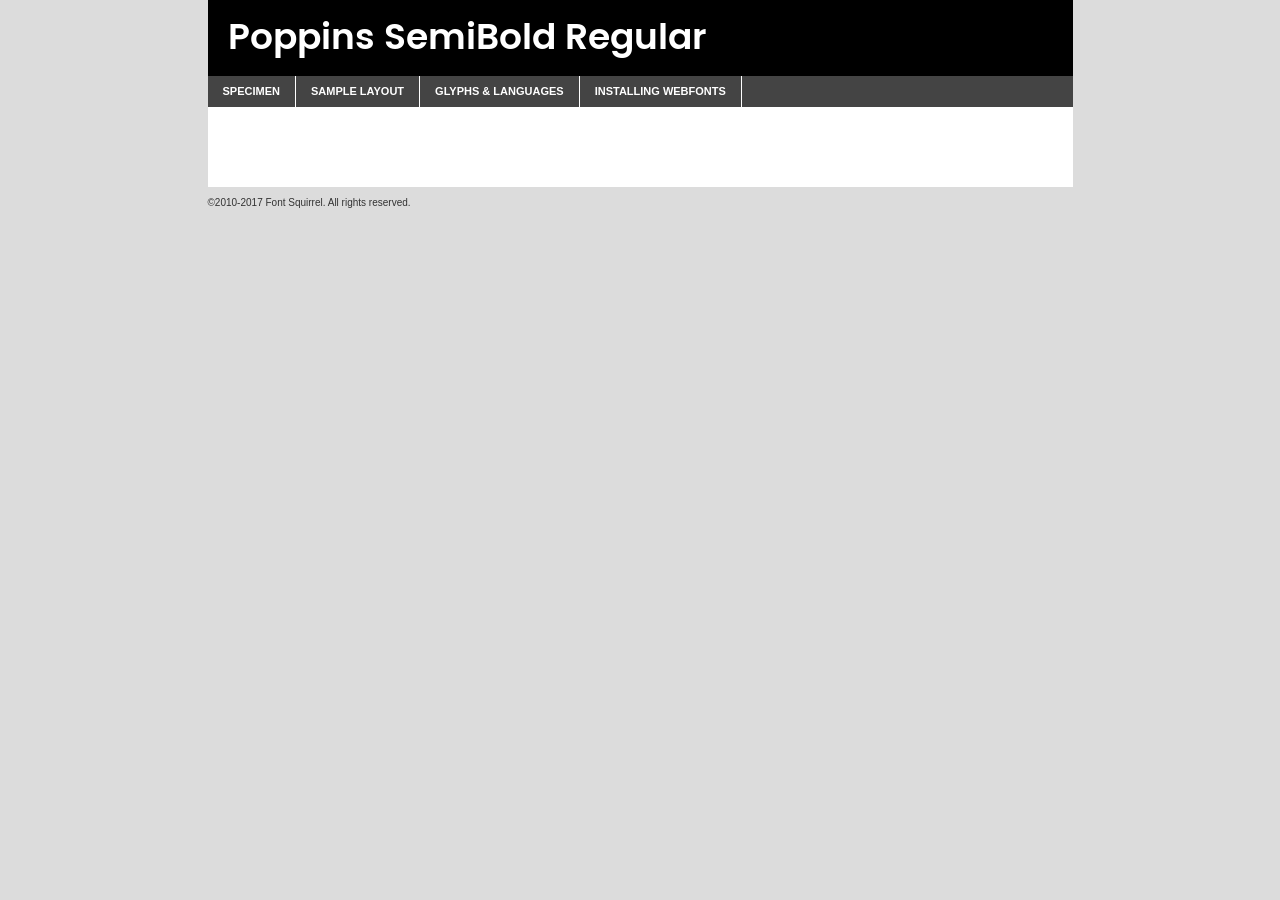
<file: components/fonts/poppins-semibold-demo.html>
<!DOCTYPE html PUBLIC "-//W3C//DTD XHTML 1.0 Transitional//EN"
	"http://www.w3.org/TR/xhtml1/DTD/xhtml1-transitional.dtd">

<html xmlns="http://www.w3.org/1999/xhtml" xml:lang="en" lang="en">
<head>
	<meta http-equiv="Content-Type" content="text/html; charset=utf-8" />
	<script src="http://ajax.googleapis.com/ajax/libs/jquery/1.7.2/jquery.min.js" type="text/javascript" charset="utf-8"></script>
	<script type="text/javascript">
	(function($){$.fn.easyTabs=function(option){var param=jQuery.extend({fadeSpeed:"fast",defaultContent:1,activeClass:'active'},option);$(this).each(function(){var thisId="#"+this.id;if(param.defaultContent==''){param.defaultContent=1;}
	if(typeof param.defaultContent=="number")
	{var defaultTab=$(thisId+" .tabs li:eq("+(param.defaultContent-1)+") a").attr('href').substr(1);}else{var defaultTab=param.defaultContent;}
	$(thisId+" .tabs li a").each(function(){var tabToHide=$(this).attr('href').substr(1);$("#"+tabToHide).addClass('easytabs-tab-content');});hideAll();changeContent(defaultTab);function hideAll(){$(thisId+" .easytabs-tab-content").hide();}
	function changeContent(tabId){hideAll();$(thisId+" .tabs li").removeClass(param.activeClass);$(thisId+" .tabs li a[href=#"+tabId+"]").closest('li').addClass(param.activeClass);if(param.fadeSpeed!="none")
	{$(thisId+" #"+tabId).fadeIn(param.fadeSpeed);}else{$(thisId+" #"+tabId).show();}}
	$(thisId+" .tabs li").click(function(){var tabId=$(this).find('a').attr('href').substr(1);changeContent(tabId);return false;});});}})(jQuery);
	</script>
	<link rel="stylesheet" href="specimen_files/specimen_stylesheet.css" type="text/css" charset="utf-8" />
	<link rel="stylesheet" href="stylesheet.css" type="text/css" charset="utf-8" />

	<style type="text/css">
					body{
				font-family: 'poppinssemibold';
							}
		</style>

	<title>Poppins SemiBold Regular Specimen</title>
	
	
	<script type="text/javascript" charset="utf-8">
		$(document).ready(function() {
			$('#container').easyTabs({defaultContent:1});
		});
	</script>
</head>

<body>
<div id="container">
	<div id="header">
		Poppins SemiBold Regular	</div>
	<ul class="tabs">
		<li><a href="#specimen">Specimen</a></li>
		<li><a href="#layout">Sample Layout</a></li>
				<li><a href="#glyphs">Glyphs &amp; Languages</a></li>
		<li><a href="#installing">Installing Webfonts</a></li>
		
	</ul>
	
	<div id="main_content">

		
			<div id="specimen">
		
				<div class="section">
					<div class="grid12 firstcol">
						<div class="huge">AaBb</div>
					</div>
				</div>
		
				<div class="section">
					<div class="glyph_range">A&#x200B;B&#x200b;C&#x200b;D&#x200b;E&#x200b;F&#x200b;G&#x200b;H&#x200b;I&#x200b;J&#x200b;K&#x200b;L&#x200b;M&#x200b;N&#x200b;O&#x200b;P&#x200b;Q&#x200b;R&#x200b;S&#x200b;T&#x200b;U&#x200b;V&#x200b;W&#x200b;X&#x200b;Y&#x200b;Z&#x200b;a&#x200b;b&#x200b;c&#x200b;d&#x200b;e&#x200b;f&#x200b;g&#x200b;h&#x200b;i&#x200b;j&#x200b;k&#x200b;l&#x200b;m&#x200b;n&#x200b;o&#x200b;p&#x200b;q&#x200b;r&#x200b;s&#x200b;t&#x200b;u&#x200b;v&#x200b;w&#x200b;x&#x200b;y&#x200b;z&#x200b;1&#x200b;2&#x200b;3&#x200b;4&#x200b;5&#x200b;6&#x200b;7&#x200b;8&#x200b;9&#x200b;0&#x200b;&amp;&#x200b;.&#x200b;,&#x200b;?&#x200b;!&#x200b;&#64;&#x200b;(&#x200b;)&#x200b;#&#x200b;$&#x200b;%&#x200b;*&#x200b;+&#x200b;-&#x200b;=&#x200b;:&#x200b;;</div>
				</div>
				<div class="section">
					<div class="grid12 firstcol">
						<table class="sample_table">
							<tr><td>10</td><td class="size10">abcdefghijklmnopqrstuvwxyzABCDEFGHIJKLMNOPQRSTUVWXYZ0123456789abcdefghijklmnopqrstuvwxyzABCDEFGHIJKLMNOPQRSTUVWXYZ0123456789abcdefghijklmnopqrstuvwxyzABCDEFGHIJKLMNOPQRSTUVWXYZ</td></tr>
							<tr><td>11</td><td class="size11">abcdefghijklmnopqrstuvwxyzABCDEFGHIJKLMNOPQRSTUVWXYZ0123456789abcdefghijklmnopqrstuvwxyzABCDEFGHIJKLMNOPQRSTUVWXYZ0123456789abcdefghijklmnopqrstuvwxyzABCDEFGHIJKLMNOPQRSTUVWXYZ</td></tr>
							<tr><td>12</td><td class="size12">abcdefghijklmnopqrstuvwxyzABCDEFGHIJKLMNOPQRSTUVWXYZ0123456789abcdefghijklmnopqrstuvwxyzABCDEFGHIJKLMNOPQRSTUVWXYZ0123456789abcdefghijklmnopqrstuvwxyzABCDEFGHIJKLMNOPQRSTUVWXYZ</td></tr>
							<tr><td>13</td><td class="size13">abcdefghijklmnopqrstuvwxyzABCDEFGHIJKLMNOPQRSTUVWXYZ0123456789abcdefghijklmnopqrstuvwxyzABCDEFGHIJKLMNOPQRSTUVWXYZ0123456789abcdefghijklmnopqrstuvwxyzABCDEFGHIJKLMNOPQRSTUVWXYZ</td></tr>
							<tr><td>14</td><td class="size14">abcdefghijklmnopqrstuvwxyzABCDEFGHIJKLMNOPQRSTUVWXYZ0123456789abcdefghijklmnopqrstuvwxyzABCDEFGHIJKLMNOPQRSTUVWXYZ0123456789abcdefghijklmnopqrstuvwxyzABCDEFGHIJKLMNOPQRSTUVWXYZ</td></tr>
							<tr><td>16</td><td class="size16">abcdefghijklmnopqrstuvwxyzABCDEFGHIJKLMNOPQRSTUVWXYZ0123456789abcdefghijklmnopqrstuvwxyzABCDEFGHIJKLMNOPQRSTUVWXYZ</td></tr>
							<tr><td>18</td><td class="size18">abcdefghijklmnopqrstuvwxyzABCDEFGHIJKLMNOPQRSTUVWXYZ0123456789abcdefghijklmnopqrstuvwxyzABCDEFGHIJKLMNOPQRSTUVWXYZ</td></tr>
							<tr><td>20</td><td class="size20">abcdefghijklmnopqrstuvwxyzABCDEFGHIJKLMNOPQRSTUVWXYZ0123456789abcdefghijklmnopqrstuvwxyzABCDEFGHIJKLMNOPQRSTUVWXYZ</td></tr>
							<tr><td>24</td><td class="size24">abcdefghijklmnopqrstuvwxyzABCDEFGHIJKLMNOPQRSTUVWXYZ0123456789abcdefghijklmnopqrstuvwxyzABCDEFGHIJKLMNOPQRSTUVWXYZ</td></tr>
							<tr><td>30</td><td class="size30">abcdefghijklmnopqrstuvwxyzABCDEFGHIJKLMNOPQRSTUVWXYZ0123456789abcdefghijklmnopqrstuvwxyzABCDEFGHIJKLMNOPQRSTUVWXYZ</td></tr>
							<tr><td>36</td><td class="size36">abcdefghijklmnopqrstuvwxyzABCDEFGHIJKLMNOPQRSTUVWXYZ0123456789abcdefghijklmnopqrstuvwxyzABCDEFGHIJKLMNOPQRSTUVWXYZ</td></tr>
							<tr><td>48</td><td class="size48">abcdefghijklmnopqrstuvwxyzABCDEFGHIJKLMNOPQRSTUVWXYZ0123456789abcdefghijklmnopqrstuvwxyzABCDEFGHIJKLMNOPQRSTUVWXYZ</td></tr>
							<tr><td>60</td><td class="size60">abcdefghijklmnopqrstuvwxyzABCDEFGHIJKLMNOPQRSTUVWXYZ0123456789abcdefghijklmnopqrstuvwxyzABCDEFGHIJKLMNOPQRSTUVWXYZ</td></tr>
							<tr><td>72</td><td class="size72">abcdefghijklmnopqrstuvwxyzABCDEFGHIJKLMNOPQRSTUVWXYZ0123456789abcdefghijklmnopqrstuvwxyzABCDEFGHIJKLMNOPQRSTUVWXYZ</td></tr>
							<tr><td>90</td><td class="size90">abcdefghijklmnopqrstuvwxyzABCDEFGHIJKLMNOPQRSTUVWXYZ0123456789abcdefghijklmnopqrstuvwxyzABCDEFGHIJKLMNOPQRSTUVWXYZ</td></tr>
						</table>
				
					</div>
			
				</div>
		
		
		
								<div class="section" id="bodycomparison">


										<div id="xheight">
				<div class="fontbody">&#x25FC;&#x25FC;&#x25FC;&#x25FC;&#x25FC;&#x25FC;&#x25FC;&#x25FC;&#x25FC;&#x25FC;&#x25FC;&#x25FC;&#x25FC;&#x25FC;&#x25FC;&#x25FC;&#x25FC;&#x25FC;&#x25FC;&#x25FC;&#x25FC;&#x25FC;&#x25FC;&#x25FC;&#x25FC;&#x25FC;&#x25FC;&#x25FC;&#x25FC;&#x25FC;&#x25FC;&#x25FC;&#x25FC;&#x25FC;&#x25FC;&#x25FC;&#x25FC;&#x25FC;&#x25FC;&#x25FC;&#x25FC;&#x25FC;&#x25FC;&#x25FC;&#x25FC;&#x25FC;&#x25FC;&#x25FC;&#x25FC;&#x25FC;&#x25FC;&#x25FC;&#x25FC;&#x25FC;&#x25FC;&#x25FC;&#x25FC;&#x25FC;&#x25FC;&#x25FC;&#x25FC;&#x25FC;&#x25FC;&#x25FC;&#x25FC;&#x25FC;&#x25FC;&#x25FC;&#x25FC;&#x25FC;&#x25FC;&#x25FC;&#x25FC;&#x25FC;&#x25FC;&#x25FC;&#x25FC;&#x25FC;&#x25FC;&#x25FC;&#x25FC;&#x25FC;&#x25FC;&#x25FC;&#x25FC;&#x25FC;&#x25FC;&#x25FC;&#x25FC;&#x25FC;&#x25FC;&#x25FC;&#x25FC;&#x25FC;&#x25FC;&#x25FC;&#x25FC;&#x25FC;&#x25FC;body</div><div class="arialbody">body</div><div class="verdanabody">body</div><div class="georgiabody">body</div></div>
										<div class="fontbody" style="z-index:1">
											body<span>Poppins SemiBold Regular</span>
										</div>
										<div class="arialbody" style="z-index:1">
											body<span>Arial</span>
										</div>
										<div class="verdanabody" style="z-index:1">
											body<span>Verdana</span>
										</div>
										<div class="georgiabody" style="z-index:1">
											body<span>Georgia</span>
										</div>



								</div>
		
		
				<div class="section psample psample_row1" id="">
					
					<div class="grid2 firstcol">
						<p class="size10"><span>10.</span>Aenean lacinia bibendum nulla sed consectetur. Fusce dapibus, tellus ac cursus commodo, tortor mauris condimentum nibh, ut fermentum massa justo sit amet risus. Nullam id dolor id nibh ultricies vehicula ut id elit. Cum sociis natoque penatibus et magnis dis parturient montes, nascetur ridiculus mus. Nulla vitae elit libero, a pharetra augue.</p>
			
					</div>
					<div class="grid3">
						<p class="size11"><span>11.</span>Aenean lacinia bibendum nulla sed consectetur. Fusce dapibus, tellus ac cursus commodo, tortor mauris condimentum nibh, ut fermentum massa justo sit amet risus. Nullam id dolor id nibh ultricies vehicula ut id elit. Cum sociis natoque penatibus et magnis dis parturient montes, nascetur ridiculus mus. Nulla vitae elit libero, a pharetra augue.</p>
			
					</div>
					<div class="grid3">
						<p class="size12"><span>12.</span>Aenean lacinia bibendum nulla sed consectetur. Fusce dapibus, tellus ac cursus commodo, tortor mauris condimentum nibh, ut fermentum massa justo sit amet risus. Nullam id dolor id nibh ultricies vehicula ut id elit. Cum sociis natoque penatibus et magnis dis parturient montes, nascetur ridiculus mus. Nulla vitae elit libero, a pharetra augue.</p>
			
					</div>
					<div class="grid4">
						<p class="size13"><span>13.</span>Aenean lacinia bibendum nulla sed consectetur. Fusce dapibus, tellus ac cursus commodo, tortor mauris condimentum nibh, ut fermentum massa justo sit amet risus. Nullam id dolor id nibh ultricies vehicula ut id elit. Cum sociis natoque penatibus et magnis dis parturient montes, nascetur ridiculus mus. Nulla vitae elit libero, a pharetra augue.</p>
			
					</div>
					<div class="white_blend"></div>
					
				</div>
				<div class="section psample psample_row2" id="">
					<div class="grid3 firstcol">
						<p class="size14"><span>14.</span>Aenean lacinia bibendum nulla sed consectetur. Fusce dapibus, tellus ac cursus commodo, tortor mauris condimentum nibh, ut fermentum massa justo sit amet risus. Nullam id dolor id nibh ultricies vehicula ut id elit. Cum sociis natoque penatibus et magnis dis parturient montes, nascetur ridiculus mus. Nulla vitae elit libero, a pharetra augue.</p>
			
					</div>
					<div class="grid4">
						<p class="size16"><span>16.</span>Aenean lacinia bibendum nulla sed consectetur. Fusce dapibus, tellus ac cursus commodo, tortor mauris condimentum nibh, ut fermentum massa justo sit amet risus. Nullam id dolor id nibh ultricies vehicula ut id elit. Cum sociis natoque penatibus et magnis dis parturient montes, nascetur ridiculus mus. Nulla vitae elit libero, a pharetra augue.</p>
			
					</div>
					<div class="grid5">
						<p class="size18"><span>18.</span>Aenean lacinia bibendum nulla sed consectetur. Fusce dapibus, tellus ac cursus commodo, tortor mauris condimentum nibh, ut fermentum massa justo sit amet risus. Nullam id dolor id nibh ultricies vehicula ut id elit. Cum sociis natoque penatibus et magnis dis parturient montes, nascetur ridiculus mus. Nulla vitae elit libero, a pharetra augue.</p>
			
					</div>

					<div class="white_blend"></div>

				</div>
				
				<div class="section psample psample_row3" id="">
					<div class="grid5 firstcol">
						<p class="size20"><span>20.</span>Aenean lacinia bibendum nulla sed consectetur. Fusce dapibus, tellus ac cursus commodo, tortor mauris condimentum nibh, ut fermentum massa justo sit amet risus. Nullam id dolor id nibh ultricies vehicula ut id elit. Cum sociis natoque penatibus et magnis dis parturient montes, nascetur ridiculus mus. Nulla vitae elit libero, a pharetra augue.</p>
					</div>
					<div class="grid7">
						<p class="size24"><span>24.</span>Aenean lacinia bibendum nulla sed consectetur. Fusce dapibus, tellus ac cursus commodo, tortor mauris condimentum nibh, ut fermentum massa justo sit amet risus. Nullam id dolor id nibh ultricies vehicula ut id elit. Cum sociis natoque penatibus et magnis dis parturient montes, nascetur ridiculus mus. Nulla vitae elit libero, a pharetra augue.</p>
					</div>
					
					<div class="white_blend"></div>
					
				</div>
				
				<div class="section psample psample_row4" id="">
					<div class="grid12 firstcol">
						<p class="size30"><span>30.</span>Aenean lacinia bibendum nulla sed consectetur. Fusce dapibus, tellus ac cursus commodo, tortor mauris condimentum nibh, ut fermentum massa justo sit amet risus. Nullam id dolor id nibh ultricies vehicula ut id elit. Cum sociis natoque penatibus et magnis dis parturient montes, nascetur ridiculus mus. Nulla vitae elit libero, a pharetra augue.</p>
					</div>
					<div class="white_blend"></div>
					
				</div>
				
				
				
				<div class="section psample psample_row1 fullreverse">
					<div class="grid2 firstcol">
						<p class="size10"><span>10.</span>Aenean lacinia bibendum nulla sed consectetur. Fusce dapibus, tellus ac cursus commodo, tortor mauris condimentum nibh, ut fermentum massa justo sit amet risus. Nullam id dolor id nibh ultricies vehicula ut id elit. Cum sociis natoque penatibus et magnis dis parturient montes, nascetur ridiculus mus. Nulla vitae elit libero, a pharetra augue.</p>
			
					</div>
					<div class="grid3">
						<p class="size11"><span>11.</span>Aenean lacinia bibendum nulla sed consectetur. Fusce dapibus, tellus ac cursus commodo, tortor mauris condimentum nibh, ut fermentum massa justo sit amet risus. Nullam id dolor id nibh ultricies vehicula ut id elit. Cum sociis natoque penatibus et magnis dis parturient montes, nascetur ridiculus mus. Nulla vitae elit libero, a pharetra augue.</p>
			
					</div>
					<div class="grid3">
						<p class="size12"><span>12.</span>Aenean lacinia bibendum nulla sed consectetur. Fusce dapibus, tellus ac cursus commodo, tortor mauris condimentum nibh, ut fermentum massa justo sit amet risus. Nullam id dolor id nibh ultricies vehicula ut id elit. Cum sociis natoque penatibus et magnis dis parturient montes, nascetur ridiculus mus. Nulla vitae elit libero, a pharetra augue.</p>
			
					</div>
					<div class="grid4">
						<p class="size13"><span>13.</span>Aenean lacinia bibendum nulla sed consectetur. Fusce dapibus, tellus ac cursus commodo, tortor mauris condimentum nibh, ut fermentum massa justo sit amet risus. Nullam id dolor id nibh ultricies vehicula ut id elit. Cum sociis natoque penatibus et magnis dis parturient montes, nascetur ridiculus mus. Nulla vitae elit libero, a pharetra augue.</p>
			
					</div>
					<div class="black_blend"></div>
					
				</div>
				
				<div class="section psample psample_row2 fullreverse">
					<div class="grid3 firstcol">
						<p class="size14"><span>14.</span>Aenean lacinia bibendum nulla sed consectetur. Fusce dapibus, tellus ac cursus commodo, tortor mauris condimentum nibh, ut fermentum massa justo sit amet risus. Nullam id dolor id nibh ultricies vehicula ut id elit. Cum sociis natoque penatibus et magnis dis parturient montes, nascetur ridiculus mus. Nulla vitae elit libero, a pharetra augue.</p>
			
					</div>
					<div class="grid4">
						<p class="size16"><span>16.</span>Aenean lacinia bibendum nulla sed consectetur. Fusce dapibus, tellus ac cursus commodo, tortor mauris condimentum nibh, ut fermentum massa justo sit amet risus. Nullam id dolor id nibh ultricies vehicula ut id elit. Cum sociis natoque penatibus et magnis dis parturient montes, nascetur ridiculus mus. Nulla vitae elit libero, a pharetra augue.</p>
			
					</div>
					<div class="grid5">
						<p class="size18"><span>18.</span>Aenean lacinia bibendum nulla sed consectetur. Fusce dapibus, tellus ac cursus commodo, tortor mauris condimentum nibh, ut fermentum massa justo sit amet risus. Nullam id dolor id nibh ultricies vehicula ut id elit. Cum sociis natoque penatibus et magnis dis parturient montes, nascetur ridiculus mus. Nulla vitae elit libero, a pharetra augue.</p>
			
					</div>
					<div class="black_blend"></div>

				</div>
				
				<div class="section psample fullreverse psample_row3" id="">
					<div class="grid5 firstcol">
						<p class="size20"><span>20.</span>Aenean lacinia bibendum nulla sed consectetur. Fusce dapibus, tellus ac cursus commodo, tortor mauris condimentum nibh, ut fermentum massa justo sit amet risus. Nullam id dolor id nibh ultricies vehicula ut id elit. Cum sociis natoque penatibus et magnis dis parturient montes, nascetur ridiculus mus. Nulla vitae elit libero, a pharetra augue.</p>
					</div>
					<div class="grid7">
						<p class="size24"><span>24.</span>Aenean lacinia bibendum nulla sed consectetur. Fusce dapibus, tellus ac cursus commodo, tortor mauris condimentum nibh, ut fermentum massa justo sit amet risus. Nullam id dolor id nibh ultricies vehicula ut id elit. Cum sociis natoque penatibus et magnis dis parturient montes, nascetur ridiculus mus. Nulla vitae elit libero, a pharetra augue.</p>
					</div>
					
					<div class="black_blend"></div>
					
				</div>
				
				<div class="section psample fullreverse psample_row4" id="" style="border-bottom: 20px #000 solid;">
					<div class="grid12 firstcol">
						<p class="size30"><span>30.</span>Aenean lacinia bibendum nulla sed consectetur. Fusce dapibus, tellus ac cursus commodo, tortor mauris condimentum nibh, ut fermentum massa justo sit amet risus. Nullam id dolor id nibh ultricies vehicula ut id elit. Cum sociis natoque penatibus et magnis dis parturient montes, nascetur ridiculus mus. Nulla vitae elit libero, a pharetra augue.</p>
					</div>
					<div class="black_blend"></div>
					
				</div>
				
				
				
				
			</div>
			
			<div id="layout">
				
				<div class="section">
					
					<div class="grid12 firstcol">
						<h1>Lorem Ipsum Dolor</h1>
						<h2>Etiam porta sem malesuada magna mollis euismod</h2>
						
						<p class="byline">By <a href="#link">Aenean Lacinia</a></p>
					</div>
				</div>
				<div class="section">
					<div class="grid8 firstcol">
						<p class="large">Donec sed odio dui. Morbi leo risus, porta ac consectetur ac, vestibulum at eros. Fusce dapibus, tellus ac cursus commodo, tortor mauris condimentum nibh, ut fermentum massa justo sit amet risus. </p>

						
						<h3>Pellentesque ornare sem</h3>

						<p>Maecenas sed diam eget risus varius blandit sit amet non magna. Maecenas faucibus mollis interdum. Donec ullamcorper nulla non metus auctor fringilla. Nullam id dolor id nibh ultricies vehicula ut id elit. Nullam id dolor id nibh ultricies vehicula ut id elit. </p>

						<p>Aenean eu leo quam. Pellentesque ornare sem lacinia quam venenatis vestibulum. Lorem ipsum dolor sit amet, consectetur adipiscing elit. Cum sociis natoque penatibus et magnis dis parturient montes, nascetur ridiculus mus. </p>

						<p>Nulla vitae elit libero, a pharetra augue. Praesent commodo cursus magna, vel scelerisque nisl consectetur et. Aenean lacinia bibendum nulla sed consectetur. </p>

						<p>Nullam quis risus eget urna mollis ornare vel eu leo. Nullam quis risus eget urna mollis ornare vel eu leo. Maecenas sed diam eget risus varius blandit sit amet non magna. Donec ullamcorper nulla non metus auctor fringilla. </p>

						<h3>Cras mattis consectetur</h3>

						<p>Aenean eu leo quam. Pellentesque ornare sem lacinia quam venenatis vestibulum. Aenean lacinia bibendum nulla sed consectetur. Integer posuere erat a ante venenatis dapibus posuere velit aliquet. Cras mattis consectetur purus sit amet fermentum. </p>

						<p>Nullam id dolor id nibh ultricies vehicula ut id elit. Nullam quis risus eget urna mollis ornare vel eu leo. Cras mattis consectetur purus sit amet fermentum.</p>
					</div>
					
					<div class="grid4 sidebar">
						
						<div class="box reverse">
							<p class="last">Nullam quis risus eget urna mollis ornare vel eu leo. Donec ullamcorper nulla non metus auctor fringilla. Cras mattis consectetur purus sit amet fermentum. Sed posuere consectetur est at lobortis. Lorem ipsum dolor sit amet, consectetur adipiscing elit. </p>
						</div>
						
						<p class="caption">Maecenas sed diam eget risus varius.</p>

						<p>Vestibulum id ligula porta felis euismod semper. Integer posuere erat a ante venenatis dapibus posuere velit aliquet. Vestibulum id ligula porta felis euismod semper. Sed posuere consectetur est at lobortis. Maecenas sed diam eget risus varius blandit sit amet non magna. Fusce dapibus, tellus ac cursus commodo, tortor mauris condimentum nibh, ut fermentum massa justo sit amet risus. </p>

					

						<p>Duis mollis, est non commodo luctus, nisi erat porttitor ligula, eget lacinia odio sem nec elit. Aenean lacinia bibendum nulla sed consectetur. Vivamus sagittis lacus vel augue laoreet rutrum faucibus dolor auctor. Aenean lacinia bibendum nulla sed consectetur. Nullam quis risus eget urna mollis ornare vel eu leo. </p>

						<p>Praesent commodo cursus magna, vel scelerisque nisl consectetur et. Donec ullamcorper nulla non metus auctor fringilla. Maecenas faucibus mollis interdum. Fusce dapibus, tellus ac cursus commodo, tortor mauris condimentum nibh, ut fermentum massa justo sit amet risus. </p>

					</div>
				</div>
				
			</div>


			



		<div id="glyphs">
			<div class="section">
				<div class="grid12 firstcol">
			
				<h1>Language Support</h1>
				<p>The subset of Poppins SemiBold Regular in this kit supports the following languages:<br />
			
					English, Arrernte, Bislama, Cebuano, Fijian, Gilbertese, Hmong, Ibanag, Iloko_ilokano, Interglossa_glosa, Interlingua, Lojban, Manx, Norfolk_pitcairnese, Oromo, Rotokas, Samoan, Sardinian, Seychelles_creole, Shona, Somali, Southern_ndebele, Swahili, Swati_swazi, Tok_pisin, Warlpiri, Xhosa, Zulu, Latinbasic, Demo				</p>
				<h1>Glyph Chart</h1>
				<p>The subset of Poppins SemiBold Regular in this kit includes all the glyphs listed below. Unicode entities are included above each glyph to help you insert individual characters into your layout.</p>
				<div id="glyph_chart">
			
																														 <div><p>&amp;#13;</p>&#13;</div>
																				 <div><p>&amp;#32;</p>&#32;</div>
																				 <div><p>&amp;#33;</p>&#33;</div>
																				 <div><p>&amp;#34;</p>&#34;</div>
																				 <div><p>&amp;#35;</p>&#35;</div>
																				 <div><p>&amp;#36;</p>&#36;</div>
																				 <div><p>&amp;#37;</p>&#37;</div>
																				 <div><p>&amp;#38;</p>&#38;</div>
																				 <div><p>&amp;#39;</p>&#39;</div>
																				 <div><p>&amp;#40;</p>&#40;</div>
																				 <div><p>&amp;#41;</p>&#41;</div>
																				 <div><p>&amp;#42;</p>&#42;</div>
																				 <div><p>&amp;#43;</p>&#43;</div>
																				 <div><p>&amp;#44;</p>&#44;</div>
																				 <div><p>&amp;#46;</p>&#46;</div>
																				 <div><p>&amp;#47;</p>&#47;</div>
																				 <div><p>&amp;#48;</p>&#48;</div>
																				 <div><p>&amp;#49;</p>&#49;</div>
																				 <div><p>&amp;#50;</p>&#50;</div>
																				 <div><p>&amp;#51;</p>&#51;</div>
																				 <div><p>&amp;#52;</p>&#52;</div>
																				 <div><p>&amp;#53;</p>&#53;</div>
																				 <div><p>&amp;#54;</p>&#54;</div>
																				 <div><p>&amp;#55;</p>&#55;</div>
																				 <div><p>&amp;#56;</p>&#56;</div>
																				 <div><p>&amp;#57;</p>&#57;</div>
																				 <div><p>&amp;#60;</p>&#60;</div>
																				 <div><p>&amp;#61;</p>&#61;</div>
																				 <div><p>&amp;#62;</p>&#62;</div>
																				 <div><p>&amp;#63;</p>&#63;</div>
																				 <div><p>&amp;#64;</p>&#64;</div>
																				 <div><p>&amp;#65;</p>&#65;</div>
																				 <div><p>&amp;#66;</p>&#66;</div>
																				 <div><p>&amp;#67;</p>&#67;</div>
																				 <div><p>&amp;#68;</p>&#68;</div>
																				 <div><p>&amp;#69;</p>&#69;</div>
																				 <div><p>&amp;#70;</p>&#70;</div>
																				 <div><p>&amp;#71;</p>&#71;</div>
																				 <div><p>&amp;#72;</p>&#72;</div>
																				 <div><p>&amp;#73;</p>&#73;</div>
																				 <div><p>&amp;#74;</p>&#74;</div>
																				 <div><p>&amp;#75;</p>&#75;</div>
																				 <div><p>&amp;#76;</p>&#76;</div>
																				 <div><p>&amp;#77;</p>&#77;</div>
																				 <div><p>&amp;#78;</p>&#78;</div>
																				 <div><p>&amp;#79;</p>&#79;</div>
																				 <div><p>&amp;#80;</p>&#80;</div>
																				 <div><p>&amp;#81;</p>&#81;</div>
																				 <div><p>&amp;#82;</p>&#82;</div>
																				 <div><p>&amp;#83;</p>&#83;</div>
																				 <div><p>&amp;#84;</p>&#84;</div>
																				 <div><p>&amp;#85;</p>&#85;</div>
																				 <div><p>&amp;#86;</p>&#86;</div>
																				 <div><p>&amp;#87;</p>&#87;</div>
																				 <div><p>&amp;#88;</p>&#88;</div>
																				 <div><p>&amp;#89;</p>&#89;</div>
																				 <div><p>&amp;#90;</p>&#90;</div>
																				 <div><p>&amp;#91;</p>&#91;</div>
																				 <div><p>&amp;#92;</p>&#92;</div>
																				 <div><p>&amp;#93;</p>&#93;</div>
																				 <div><p>&amp;#94;</p>&#94;</div>
																				 <div><p>&amp;#95;</p>&#95;</div>
																				 <div><p>&amp;#96;</p>&#96;</div>
																				 <div><p>&amp;#97;</p>&#97;</div>
																				 <div><p>&amp;#98;</p>&#98;</div>
																				 <div><p>&amp;#99;</p>&#99;</div>
																				 <div><p>&amp;#100;</p>&#100;</div>
																				 <div><p>&amp;#101;</p>&#101;</div>
																				 <div><p>&amp;#102;</p>&#102;</div>
																				 <div><p>&amp;#103;</p>&#103;</div>
																				 <div><p>&amp;#104;</p>&#104;</div>
																				 <div><p>&amp;#105;</p>&#105;</div>
																				 <div><p>&amp;#106;</p>&#106;</div>
																				 <div><p>&amp;#107;</p>&#107;</div>
																				 <div><p>&amp;#108;</p>&#108;</div>
																				 <div><p>&amp;#109;</p>&#109;</div>
																				 <div><p>&amp;#110;</p>&#110;</div>
																				 <div><p>&amp;#111;</p>&#111;</div>
																				 <div><p>&amp;#112;</p>&#112;</div>
																				 <div><p>&amp;#113;</p>&#113;</div>
																				 <div><p>&amp;#114;</p>&#114;</div>
																				 <div><p>&amp;#115;</p>&#115;</div>
																				 <div><p>&amp;#116;</p>&#116;</div>
																				 <div><p>&amp;#117;</p>&#117;</div>
																				 <div><p>&amp;#118;</p>&#118;</div>
																				 <div><p>&amp;#119;</p>&#119;</div>
																				 <div><p>&amp;#120;</p>&#120;</div>
																				 <div><p>&amp;#121;</p>&#121;</div>
																				 <div><p>&amp;#122;</p>&#122;</div>
																				 <div><p>&amp;#123;</p>&#123;</div>
																				 <div><p>&amp;#124;</p>&#124;</div>
																				 <div><p>&amp;#125;</p>&#125;</div>
																				 <div><p>&amp;#126;</p>&#126;</div>
																				 <div><p>&amp;#160;</p>&#160;</div>
																				 <div><p>&amp;#161;</p>&#161;</div>
																				 <div><p>&amp;#162;</p>&#162;</div>
																				 <div><p>&amp;#163;</p>&#163;</div>
																				 <div><p>&amp;#164;</p>&#164;</div>
																				 <div><p>&amp;#165;</p>&#165;</div>
																				 <div><p>&amp;#166;</p>&#166;</div>
																				 <div><p>&amp;#167;</p>&#167;</div>
																				 <div><p>&amp;#168;</p>&#168;</div>
																				 <div><p>&amp;#169;</p>&#169;</div>
																				 <div><p>&amp;#170;</p>&#170;</div>
																				 <div><p>&amp;#171;</p>&#171;</div>
																				 <div><p>&amp;#172;</p>&#172;</div>
																				 <div><p>&amp;#174;</p>&#174;</div>
																				 <div><p>&amp;#175;</p>&#175;</div>
																				 <div><p>&amp;#176;</p>&#176;</div>
																				 <div><p>&amp;#177;</p>&#177;</div>
																				 <div><p>&amp;#178;</p>&#178;</div>
																				 <div><p>&amp;#179;</p>&#179;</div>
																				 <div><p>&amp;#180;</p>&#180;</div>
																				 <div><p>&amp;#181;</p>&#181;</div>
																				 <div><p>&amp;#182;</p>&#182;</div>
																				 <div><p>&amp;#184;</p>&#184;</div>
																				 <div><p>&amp;#185;</p>&#185;</div>
																				 <div><p>&amp;#186;</p>&#186;</div>
																				 <div><p>&amp;#187;</p>&#187;</div>
																				 <div><p>&amp;#188;</p>&#188;</div>
																				 <div><p>&amp;#189;</p>&#189;</div>
																				 <div><p>&amp;#190;</p>&#190;</div>
																				 <div><p>&amp;#191;</p>&#191;</div>
																				 <div><p>&amp;#198;</p>&#198;</div>
																				 <div><p>&amp;#199;</p>&#199;</div>
																				 <div><p>&amp;#208;</p>&#208;</div>
																				 <div><p>&amp;#215;</p>&#215;</div>
																				 <div><p>&amp;#216;</p>&#216;</div>
																				 <div><p>&amp;#222;</p>&#222;</div>
																				 <div><p>&amp;#223;</p>&#223;</div>
																				 <div><p>&amp;#230;</p>&#230;</div>
																				 <div><p>&amp;#231;</p>&#231;</div>
																				 <div><p>&amp;#240;</p>&#240;</div>
																				 <div><p>&amp;#247;</p>&#247;</div>
																				 <div><p>&amp;#248;</p>&#248;</div>
																				 <div><p>&amp;#254;</p>&#254;</div>
																				 <div><p>&amp;#305;</p>&#305;</div>
																				 <div><p>&amp;#338;</p>&#338;</div>
																				 <div><p>&amp;#339;</p>&#339;</div>
																				 <div><p>&amp;#710;</p>&#710;</div>
																				 <div><p>&amp;#730;</p>&#730;</div>
																				 <div><p>&amp;#732;</p>&#732;</div>
																				 <div><p>&amp;#8192;</p>&#8192;</div>
																				 <div><p>&amp;#8193;</p>&#8193;</div>
																				 <div><p>&amp;#8194;</p>&#8194;</div>
																				 <div><p>&amp;#8195;</p>&#8195;</div>
																				 <div><p>&amp;#8196;</p>&#8196;</div>
																				 <div><p>&amp;#8197;</p>&#8197;</div>
																				 <div><p>&amp;#8198;</p>&#8198;</div>
																				 <div><p>&amp;#8199;</p>&#8199;</div>
																				 <div><p>&amp;#8200;</p>&#8200;</div>
																				 <div><p>&amp;#8201;</p>&#8201;</div>
																				 <div><p>&amp;#8202;</p>&#8202;</div>
																				 <div><p>&amp;#8211;</p>&#8211;</div>
																				 <div><p>&amp;#8212;</p>&#8212;</div>
																				 <div><p>&amp;#8216;</p>&#8216;</div>
																				 <div><p>&amp;#8217;</p>&#8217;</div>
																				 <div><p>&amp;#8218;</p>&#8218;</div>
																				 <div><p>&amp;#8220;</p>&#8220;</div>
																				 <div><p>&amp;#8221;</p>&#8221;</div>
																				 <div><p>&amp;#8222;</p>&#8222;</div>
																				 <div><p>&amp;#8226;</p>&#8226;</div>
																				 <div><p>&amp;#8239;</p>&#8239;</div>
																				 <div><p>&amp;#8249;</p>&#8249;</div>
																				 <div><p>&amp;#8250;</p>&#8250;</div>
																				 <div><p>&amp;#8287;</p>&#8287;</div>
																				 <div><p>&amp;#8364;</p>&#8364;</div>
																				 <div><p>&amp;#8482;</p>&#8482;</div>
																				 <div><p>&amp;#8722;</p>&#8722;</div>
																				 <div><p>&amp;#9724;</p>&#9724;</div>
																				 <div><p>&amp;#64257;</p>&#64257;</div>
																																																</div>	
				</div>
		
		
			</div>
		</div>
		
		
		<div id="specs">
			
		</div>
	
		<div id="installing">
			<div class="section">
				<div class="grid7 firstcol">
					<h1>Installing Webfonts</h1>
					
					<p>Webfonts are supported by all major browser platforms but not all in the same way. There are currently four different font formats that must be included in order to target all browsers. This includes TTF, WOFF, EOT and SVG.</p>
					
					<h2>1. Upload your webfonts</h2>
					<p>You must upload your webfont kit to your website. They should be in or near the same directory as your CSS files.</p>
					
					<h2>2. Include the webfont stylesheet</h2>
					<p>A special CSS @font-face declaration helps the various browsers select the appropriate font it needs without causing you a bunch of headaches. Learn more about this syntax by reading the <a href="https://www.fontspring.com/blog/further-hardening-of-the-bulletproof-syntax">Fontspring blog post</a> about it. The code for it is as follows:</p>


<code>
@font-face{ 
	font-family: 'MyWebFont';
	src: url('WebFont.eot');
	src: url('WebFont.eot?#iefix') format('embedded-opentype'),
	     url('WebFont.woff') format('woff'),
	     url('WebFont.ttf') format('truetype'),
	     url('WebFont.svg#webfont') format('svg');
}
</code>

	<p>We've already gone ahead and generated the code for you. All you have to do is link to the stylesheet in your HTML, like this:</p>
	<code>&lt;link rel=&quot;stylesheet&quot; href=&quot;stylesheet.css&quot; type=&quot;text/css&quot; charset=&quot;utf-8&quot; /&gt;</code>

					<h2>3. Modify your own stylesheet</h2>
					<p>To take advantage of your new fonts, you must tell your stylesheet to use them. Look at the original @font-face declaration above and find the property called "font-family." The name linked there will be what you use to reference the font. Prepend that webfont name to the font stack in the "font-family" property, inside the selector you want to change. For example:</p>
<code>p { font-family: 'WebFont', Arial, sans-serif; }</code>

<h2>4. Test</h2>
<p>Getting webfonts to work cross-browser <em>can</em> be tricky. Use the information in the sidebar to help you if you find that fonts aren't loading in a particular browser.</p>
				</div>
				
				<div class="grid5 sidebar">
					<div class="box">
						<h2>Troubleshooting<br />Font-Face Problems</h2>
						<p>Having trouble getting your webfonts to load in your new website? Here are some tips to sort out what might be the problem.</p>

						<h3>Fonts not showing in any browser</h3>

						<p>This sounds like you need to work on the plumbing. You either did not upload the fonts to the correct directory, or you did not link the fonts properly in the CSS. If you've confirmed that all this is correct and you still have a problem, take a look at your .htaccess file and see if requests are getting intercepted.</p>

						<h3>Fonts not loading in iPhone or iPad</h3>

						<p>The most common problem here is that you are serving the fonts from an IIS server. IIS refuses to serve files that have unknown MIME types. If that is the case, you must set the MIME type for SVG to "image/svg+xml" in the server settings. Follow these instructions from Microsoft if you need help.</p>

						<h3>Fonts not loading in Firefox</h3>

						<p>The primary reason for this failure? You are still using a version Firefox older than 3.5. So upgrade already! If that isn't it, then you are very likely serving fonts from a different domain. Firefox requires that all font assets be served from the same domain. Lastly it is possible that you need to add WOFF to your list of MIME types (if you are serving via IIS.)</p>

						<h3>Fonts not loading in IE</h3>

						<p>Are you looking at Internet Explorer on an actual Windows machine or are you cheating by using a service like Adobe BrowserLab? Many of these screenshot services do not render @font-face for IE. Best to test it on a real machine.</p>

						<h3>Fonts not loading in IE9</h3>

						<p>IE9, like Firefox, requires that fonts be served from the same domain as the website. Make sure that is the case.</p>
					</div>
				</div>
			</div>
			
		</div>
	
	</div>
	<div id="footer">
		<p>&copy;2010-2017 Font Squirrel. All rights reserved.</p>
	</div>
</div>
</body>
</html>
</file>
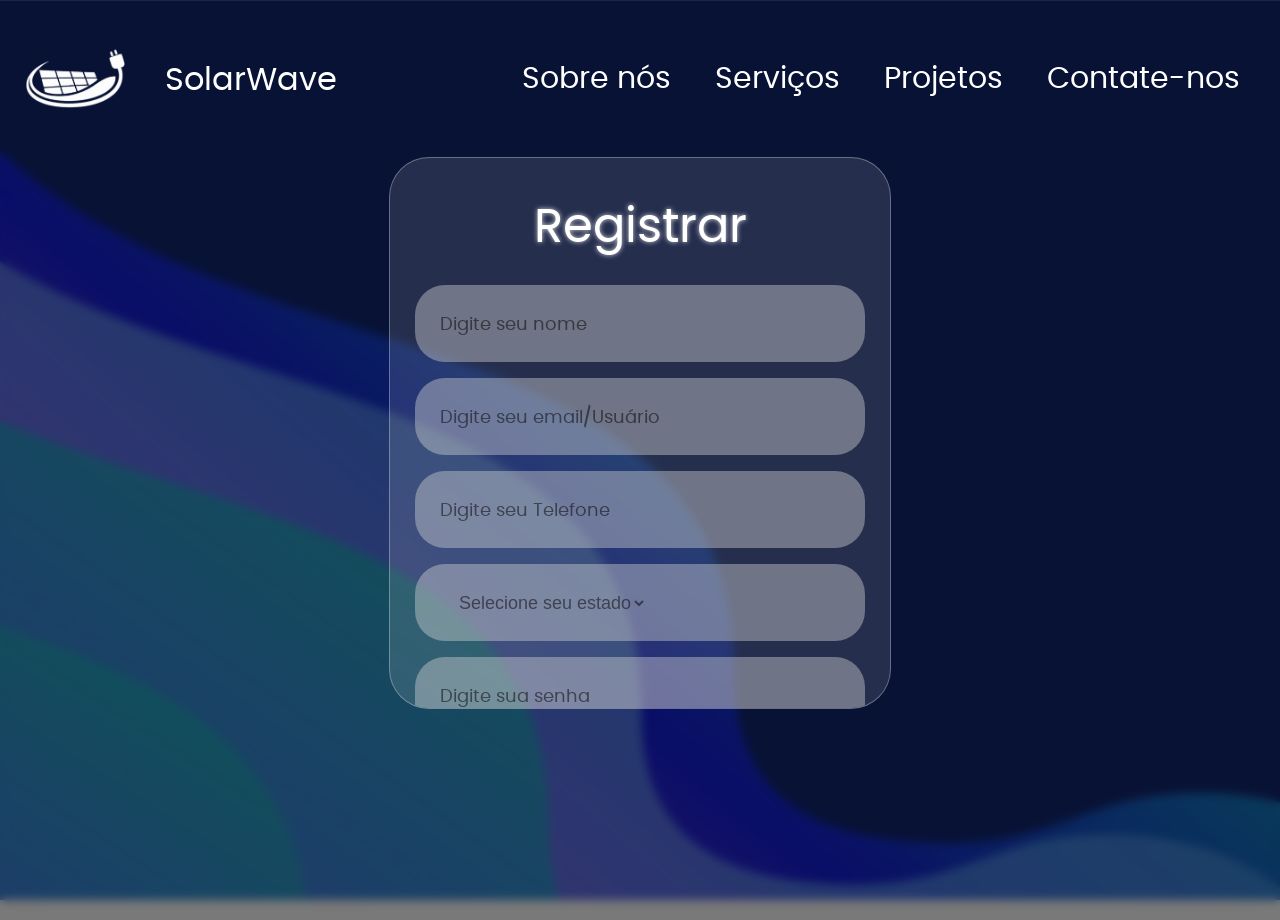
<file: Login/Registrar/Registrar.html>
<!DOCTYPE html>
<html lang="pt-br">
<head>
    <meta charset="UTF-8">
    <meta name="viewport" content="width=device-width, initial-scale=1.0">
    <title>Registrar</title>
    <link rel="stylesheet" href="./Registrar.CSS">
    <link href="../../styles/fonts.css" rel="stylesheet">
    <link rel="stylesheet" href="https://cdn.jsdelivr.net/npm/bootstrap-icons@1.13.1/font/bootstrap-icons.min.css">   
</head>
    <body>
        <header>
            <div id="title">
                <ul>
                    <li><img class="logo" src="../../components/Images/logo.png" alt="logo"></li>
                    <li class="name"><h1>SolarWave</h1></li>
                </ul>
            </div>

            <ul>
                <a href="#"><li>Sobre nós</li></a>
                <a href="#"><li>Serviços</li></a>
                <a href="#"><li>Projetos</li></a>
                <a href="#"><li>Contate-nos</li></a>
            </ul>
        </header>
        <div class="corpo">
            <div class="Container">
                <h1 class="login">Registrar</h1>

                <div class="form-scroll">

                    <div class="Nome">
                        <label for="nome"></label>
                        <input type="text" id="nome" name="nome" placeholder="Digite seu nome">
                    </div>

                    <div class="Email">
                        <label for="email"></label>
                        <input type="email" id="email" name="email" placeholder="Digite seu email/Usuário">
                    </div>

                    <div class="Telefone">
                        <label for="Telefone"></label>
                        <input type="tel" id="Telefone" name="Telefone" placeholder="Digite seu Telefone">
                    </div>

                    <div class="Estado">
                        <label for="estado"></label>
                        <select id="estado" name="estado">
                            <option value="" disabled selected>Selecione seu estado</option>

                            <optgroup label="Norte">
                                <option value="AC">Acre</option>
                                <option value="AM">Amazonas</option>
                                <option value="AP">Amapá</option>
                                <option value="PA">Pará</option>
                                <option value="RO">Rondônia</option>
                                <option value="RR">Roraima</option>
                                <option value="TO">Tocantins</option>
                            </optgroup>

                            <optgroup label="Nordeste">
                                <option value="AL">Alagoas</option>
                                <option value="BA">Bahia</option>
                                <option value="CE">Ceará</option>
                                <option value="MA">Maranhão</option>
                                <option value="PB">Paraíba</option>
                                <option value="PE">Pernambuco</option>
                                <option value="PI">Piauí</option>
                                <option value="RN">Rio Grande do Norte</option>
                                <option value="SE">Sergipe</option>
                            </optgroup>

                            <optgroup label="Centro-Oeste">
                                <option value="DF">Distrito Federal</option>
                                <option value="GO">Goiás</option>
                                <option value="MS">Mato Grosso do Sul</option>
                                <option value="MT">Mato Grosso</option>
                            </optgroup>

                            <optgroup label="Sudeste">
                                <option value="ES">Espírito Santo</option>
                                <option value="MG">Minas Gerais</option>
                                <option value="RJ">Rio de Janeiro</option>
                                <option value="SP">São Paulo</option>
                            </optgroup>

                            <optgroup label="Sul">
                                <option value="PR">Paraná</option>
                                <option value="RS">Rio Grande do Sul</option>
                                <option value="SC">Santa Catarina</option>
                            </optgroup>
                        </select>
                    </div>

                    <!-- <div class="Cidade">
                        <label for="cidade"></label>
                        <input type="text" id="cidade" name="cidade" placeholder="Digite sua cidade">
                    </div> -->

                    <!-- <div class="Endereco">
                        <label for="Rua"></label>
                        <input type="text" id="Rua" name="Rua" placeholder="Digite seu endereço">
                    </div> -->

                    <div class="Senha">
                        <label for="senha"></label>
                        <input type="password" id="senha" name="senha" placeholder="Digite sua senha">
                    </div>

                    <div class="ConfirmarSenha">
                        <label for="confirmar-senha"></label>
                        <input type="password" id="confirmar-senha" name="confirmar-senha" placeholder="Confirme sua senha">
                    </div>

                    <p class="Mensagem"></p>
                    <p>Já tem uma conta? <a href="../Login.html" class="Registrar">Faça Login</a></p>
                    <button id="loginButton" onclick="verificarSenha()" ><i class="bi bi-arrow-return-right"></i></button>
                </div>

                

                    
            </div>
        <div class="Registrar">

        </div>
        
    </body>

    <script src="Registrar.JS"></script>
</html>
</file>
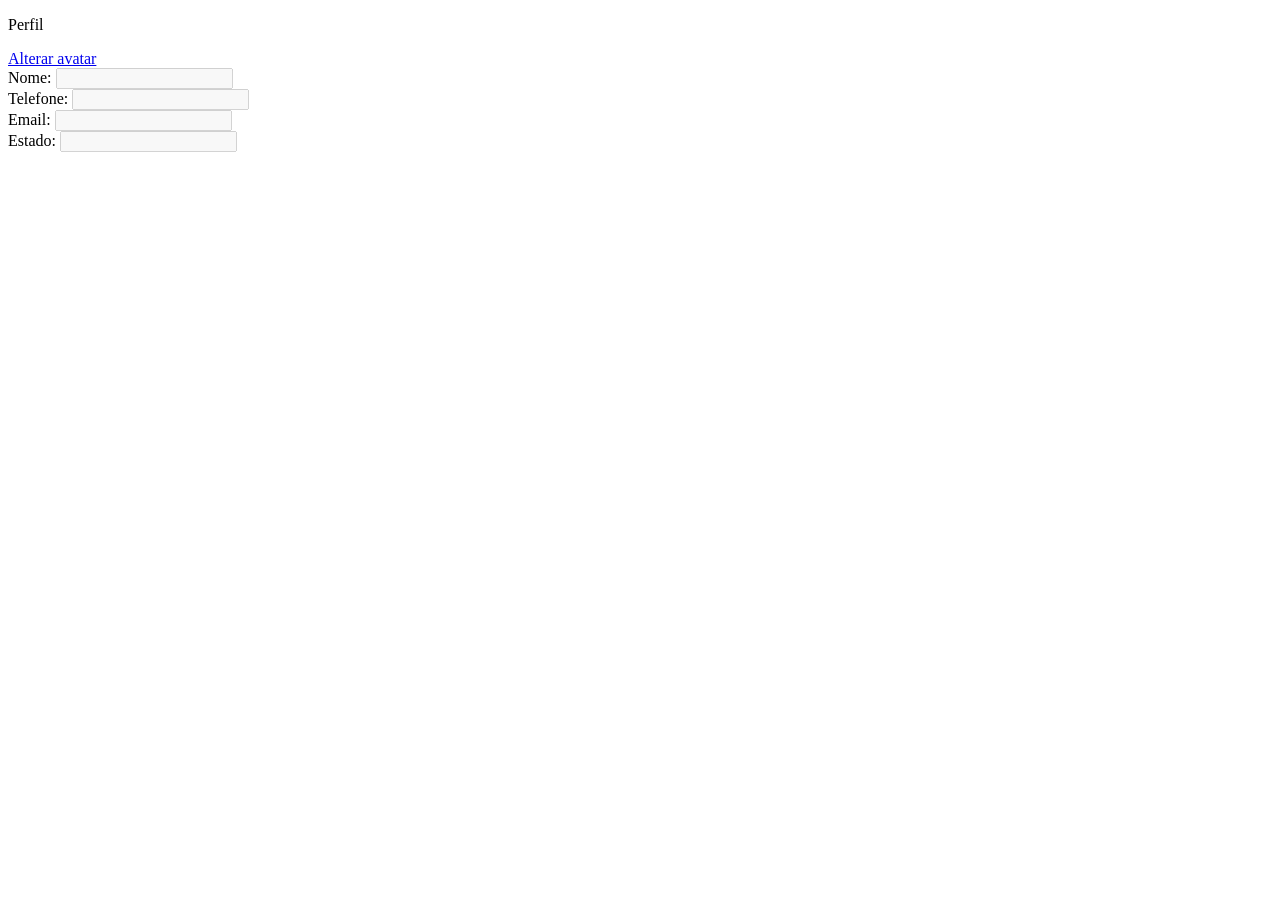
<file: TelaInicial/Pages/perfil.html>
<!DOCTYPE html>
<html lang="pt-br">
<head>
    <meta charset="UTF-8">
    <meta name="viewport" content="width=device-width, initial-scale=1.0">
    <title>Perfil</title>
</head>
<body>
    <div id="personalizar-perfil">
        
        <div class="esquerda-perfil">
            <p>Perfil</p>
            <i class="bi bi-person-circle"></i>
            <a href="#">Alterar avatar</a>
        </div>

        <div class="direita-perfil">
            <form>
                
                <div class="grupo-perfil">
                    <label for="nome">Nome:</label>
                    <input type="text" id="nome" name="nome" disabled>
                </div>

                <!-- <div class="grupo-perfil">
                    <label for="cep">CEP:</label>
                    <input type="text" id="cep" name="cep" disabled>
                </div>
                 -->
                <div class="grupo-perfil">
                    <label for="telefone">Telefone:</label>
                    <input type="text" id="telefone" name="telefone" maxlength="15" inputmode="numeric" disabled>
                </div>

                <div class="grupo-perfil">
                    <label for="email">Email:</label>
                    <input type="email" id="email" name="email" disabled>
                </div>
                
                <!-- <div class="grupo-perfil grupo-endereco">
                    <label for="Rua">Endereço da residência:</label>
                    <input type="text" id="Rua" name="Rua" disabled>
                </div> -->

                <!-- <div class="grupo-perfil">
                    <label for="cidade">Cidade:</label>
                    <input type="text" id="cidade" name="cidade" disabled>
                </div> -->

                <div class="grupo-perfil">
                    <label for="estado">Estado:</label>
                    <input type="text" id="estado" name="estado" disabled>
                </div>

            </form>
        </div>
    </div>
</body>
</html>
</file>
<file: styles/style.css>
body {
    background: 
        radial-gradient(circle at 75% 25%, rgba(24,129,209,0.5), transparent 50%),
        radial-gradient(circle at 20% 80%, rgba(0,80,145,0.2), transparent 60%),
        #000c14;
    background-attachment: fixed;
    color: white;
    font-family: poppinsregular;
    max-width: 1200px;
    margin: 0 auto;
    padding: 20px;
}

header {
    display: flex;
    justify-content: space-between;
    align-items: center;
    margin-right: -105px;
    margin-left: -120px;
}

a li {
    transition: all 0.5s ease;
    transform-origin: center;
    color:white;
    font-size: 30px;
}

a:hover li {
    transform: translateY(-2px);
    color: rgb(106, 218, 233);
}

.reserv-btn {
    background-color: aliceblue;
    color: rgb(0, 80, 145);
    border: 2px solid white;
    border-radius: 50px;
    padding: 10px;
    display: inline-block;
    margin-right: 50px;
    margin-left: -105px;
    margin-top:-10px;
    transition: all 0.5s ease;
    transform-origin: center;
    font-size: 30px;
}

.reserv-btn:hover {
    transform: scale(1.10);
    background-color: transparent;
    color: rgb(255, 255, 255);
}

.learn1-btn {
    color: rgb(255, 255, 255);
    border: 2px solid white;
    border-radius: 50px;
    padding: 10px;
    display: inline-block;
    margin-right: 50px;
    
    margin-top:-10px;
    transition: all 0.5s ease;
    transform-origin: center;
    font-size: 30px;
}

.learn1-btn:hover {
    transform: scale(1.10);
    background-color: rgb(255, 255, 255);
    color: rgb(0, 80, 145);
}

#title ul {
    flex-direction: row;
    line-height: 10px;
    display: flex;
    align-items: center;
    padding: 0;
    margin: 0;
}

#title {
    margin-left: -15px;
}

li {
    display: inline-block;
    margin: 20px;
}

.logo {
    width: 100px;
    
}

h1 {
    font-weight: 200;
}

main {
    display: flex;
    align-items: center;
    justify-content: space-between;
    gap: 40px;
}

aside {
    max-width: 50%;
}

.placas {
    width: 600px;
    max-width: none;
    z-index: 2;
}

article {
    width: 55%;
    display: flex;
    justify-content: flex-end;
    margin-right: -200px;
    position: relative;
}

article::after {
    content: "";
    position: absolute;
    bottom: -10px;
    right: 105px;
    width: 400px;
    height: 60px;
    background: rgba(0, 0, 0, 0.4);
    filter: blur(25px);
    border-radius: 50%;
    z-index: 1;
}

.text {
    margin-left: -105px;
    font-size: 52px;
    font-family: poppinslight;
    line-height: 1.5;
    width: 900px;
}
</file>
<file: styles/fonts.css>
@font-face {
    font-family: 'poppinsblack';
    src: url('../components/fonts/poppins-black-webfont.woff2') format('woff2'),
         url('../components/fonts/poppins-black-webfont.woff') format('woff');
    font-weight: normal;
    font-style: normal;
  
  }
  
  
  
  
  @font-face {
    font-family: 'poppinsbold';
    src: url('../components/fonts/') format('woff2'),
         url('../components/fonts/poppins-bold-webfont.woff') format('woff');
    font-weight: normal;
    font-style: normal;
  
  }
  
  
  @font-face {
    font-family: 'poppinslight';
    src: url('../components/fonts/poppins-light-webfont.woff2') format('woff2'),
         url('../components/fonts/poppins-light-webfont.woff') format('woff');
    font-weight: normal;
    font-style: normal;
  
  }
  
  
  @font-face {
    font-family: 'poppinsmedium';
    src: url('../components/fonts/poppins-medium-webfont.woff2') format('woff2'),
         url('../components/fonts/poppins-medium-webfont.woff') format('woff');
    font-weight: normal;
    font-style: normal;
  
  }
  
  @font-face {
    font-family: 'poppinsregular';
    src: url('../components/fonts/poppins-regular-webfont.woff2') format('woff2'),
         url('../components/fonts/poppins-regular-webfont.woff') format('woff');
    font-weight: normal;
    font-style: normal;
  
  }
  
  @font-face {
    font-family: 'poppinssemibold';
    src: url('../components/fonts/poppins-semibold-webfont.woff2') format('woff2'),
         url('../components/fonts/poppins-semibold-webfont.woff') format('woff');
    font-weight: normal;
    font-style: normal;
  
  }
</file>
<file: styles/media.css>
@media screen and (max-width: 760px){

    main {
        flex-direction: column;
    }

    header {
        flex-direction: column;
    }

    header, .reserv-btn, .text, article {
        margin: 0 auto;
    }

    .text {
        font-size: 32px;
        width: 100%;
        max-width: 100%;
        text-align: center;
    }

    .reserv-btn, .learn1-btn {
        margin: 10px 0;
        font-size: 18px;
    }

    article {
        width: 100%;
        justify-content: center;
    }

    .placas {
        width: 100%;
        max-width: 350px;
    }

    article::after {
        right: 50%;
        transform: translateX(50%);
        width: 250px;
        height: 40px;
    }

    #title ul {
        flex-direction: column;
    }

    li {
        margin: 10px;
    }
}
</file>
<file: TelaInicial/style.css>
body {
    background-attachment: fixed;
    background-image: url("../components/Images/BG-TelaInicial.jpg");
    background-color: rgba(0, 0, 0, 0.763);
    backdrop-filter: blur(5px);
    background-blend-mode: multiply;

    color: white;
    font-family: poppinsregular;

    margin: 0;
    width: 100%;
    display: flex;

    min-height: 100vh;
    overflow-x: hidden; /* era overflow: hidden — cortava tudo */
}

a {
    text-decoration: none;
    color: white;
}

li {
    list-style: none;
    color: white;
}

#upx-name{
    margin: 10px;
    margin-bottom: -30px;
    display: flex;
    gap: 5px
}

#upx-name p {
    font-size: 25px;
    margin-top: 10px;
    margin-bottom: 20px;
}

.logo {
    margin-top: 5px;
    width: 70px;
    height: 40px;
    object-fit: cover;
}

#sidebar {
    background: rgba(255, 255, 255, 0.12);
    backdrop-filter: blur(15px);
    -webkit-backdrop-filter: blur(15px);

    display: flex;
    flex-direction: column;

    width: 300px;
    flex-shrink: 0;

    height: 100vh;
    
    top: 0;
    overflow-y: auto;
}


#sidebar-items {
    display: flex;
    flex-direction: column;

    gap: 10px;
    padding: 5px;
}

#sidebar-items a {
    background-color: rgba(255, 255, 255, 0.169);
    border-radius: 8px;
    border:rgba(255, 255, 255, 0.475) 1px solid;
    color: white;

    display: block;
    padding: 10px;

    transition: 0.3s ease;
}

#sidebar-items a:hover {
    transform: scale(1.02);
    background-color: rgba(255, 255, 255, 0.488);
    box-shadow: 0px 5px 10px rgba(0, 0, 0, 0.322);
}
#sidebar-items a.active {
    background-color: rgba(255, 255, 255, 0.488);
    box-shadow: 0px 5px 10px rgba(0, 0, 0, 0.322);
}

.container {
    display: flex;
    flex-direction: column;
    flex: 1;
    min-width: 0; 
}

header {
    background: rgba(255, 255, 255, 0.12);
    backdrop-filter: blur(15px);
    -webkit-backdrop-filter: blur(15px);
    height: 90px;

    margin-top: -20px;
    flex-shrink: 0;
}

#header-items {
    font-size: 20px;

    height: 50%;
    margin-right: 20px;

    display: flex;
    align-items: center;
    justify-content: flex-end;

    gap: 30px;

}

#header-items li {
    margin-top: 30px;
    transition: 0.3s ease;
}

#header-items li:hover{
    transform: translateY(-2px);
    color: rgb(106, 218, 233);
}

main {
    background-color: transparent;
    border-top: rgba(255, 255, 255, 0.475) 1px solid;
    border-left: rgba(255, 255, 255, 0.475) 1px solid;
    border-radius: 8px 0px;

    display: flex;
    padding: 20px;

    flex: 1;           
    min-height: 0;     
    overflow-y: auto;  
}

/*╭ title -------*/
#adicionar-economia > p::before,
#andamento-economia > p::before,
#config-configurar > p::before,
.esquerda-perfil > p::before,
#visualizar-relatorio > p::before {
    content: "╭ ";
}

/*Economia Page ----------------*/

#adicionar-economia {
    background: rgba(255, 255, 255, 0.12);
    backdrop-filter: blur(15px);
    -webkit-backdrop-filter: blur(15px);
    border: rgba(255, 255, 255, 0.475) 1px solid;
    border-radius: 8px;

    width: 1580px;
}

#adicionar-economia p {
    font-size: 30px;
    margin: 5px;
    margin-bottom: -15px;

}

.custom-select, .input, .OutroCons{
    width: auto;
    padding: 25px;
    border: rgba(255, 255, 255, 0.475) 1px solid;
    border-radius: 40px;
    border: none;
    background-color: rgba(255, 255, 255, 0.8);
    font-size: 18px;
    cursor: pointer ;
    background: rgba(211, 211, 211, 0.418);
    transition: all 1s;
    margin: 8px;
    color: black;
    transition: 0.5s ease;
}

.custom-select:hover, .input:hover, .Outro:hover, .OutroCons:hover{
    background-color: white;
    outline: none;
    background-color: rgba(255, 255, 255, 0.8);
    box-shadow: 0 0 10px rgba(255, 255, 255, 0.8);
}

.input::placeholder, .Outro::placeholder, .OutroCons::placeholder{
    color: black;
}

.custom-select:focus, .input:focus, .Outro:focus, .OutroCons:focus{
    background-color: white;
    outline: none;
    background-color: rgba(255, 255, 255, 0.8);
    box-shadow: 0 0 10px rgba(255, 255, 255, 0.8);
}

.duvida{
    width: 20px;
    height: 20px;
    font-size:20px;
    background-color: white;
    position: absolute;
    top: 70px;
    left: 830px;
    border-radius: 40px;
}

.Adicionar {
    position: absolute;
    width: 30px;
    height: 30px;
    font-size:20px;
    background-color: white;
    top: 70px;
    left: 251px;
    border-radius: 40px;
    font-size: 25px;
    display: flex;
    align-items: center;
    justify-content: center;
    border: 0px solid;
    transition: 0.5s ease;

}

.Adicionar:hover{
    color:white;
    background-color: black;
}

.AdicionarValor{
    position: absolute;
    width: 30px;
    height: 30px;
    font-size:20px;
    background-color: white;
    top: 70px;
    left: 540px;
    border-radius: 40px;
    font-size: 25px;
    display: flex;
    align-items: center;
    justify-content: center;
    border: 0px solid;
    transition: 0.5s ease;
}
.Outro{
    width: auto;
    padding: 25px;
    border-radius: 40px;
    border: none;
    background-color: rgba(255, 255, 255, 0.8);
    font-size: 18px;
    cursor: pointer ;
    background: rgba(211, 211, 211, 0.418);
    transition: all 1s;
    margin: 8px;
    color: black;
    transition: 0.5s ease; 
    visibility:hidden;
}

.OutroCons{
    width: 230px;
    position: absolute;
    top: 40px;
    visibility: hidden;
}
.RemoverDispositivos{
    position: absolute;
    width: 100px;
    height: 30px;
    font-size:20px;
    background-color: rgba(255, 255, 255, 0.297);
    top: 85px;
    left: 1000px;
    border-radius: 40px;
    font-size: 25px;
    display: flex;
    align-items: center;
    justify-content: center;
    border: 0px solid;
    transition: 0.5s ease;
    font-size: 15px;
}

.RemoverDispositivos:hover{
    background-color: white;
    box-shadow: 0 0 10px rgba(255, 255, 255, 0.8);
}

#lista {
    margin-top: 20px;
    display: flex;
    flex-direction: column;
    gap: 10px;
    width: 1173px;
    height: 400px;
    background-color: rgba(255, 255, 255, 0);
    color: black;
}

#lista div {
    display: flex;
    justify-content: space-between;
    align-items: center;

    padding: 10px;
    border-radius: 8px;
    background-color: #f5f5f5;
}

#lista button {
    padding: 5px 10px;
    border: none;
    border-radius: 5px;
    background-color: red;
    color: white;
    cursor: pointer;
}

.AdicionarValor:hover{
    color:white;
    background-color: black;
}

#adicionar-items {
    display: flex;
    flex-direction: column;

    gap: 10px;
    padding: 5px;
}

#adicionar-economia > p::after {
    content: " ──────────────────────────";
    letter-spacing: -1px;
}

/*Configurar Page --------------*/
#config-configurar {
    background: rgba(255, 255, 255, 0.12);
    backdrop-filter: blur(15px);
    -webkit-backdrop-filter: blur(15px);
    border: rgba(255, 255, 255, 0.475) 1px solid;
    border-radius: 8px;

    width: 1580px;
}

#config-configurar p::after {
    content: " ───────────────────────";
    flex: 1;
    height: 2px;
}

#config-configurar p {
    font-size: 30px;
    margin: 5px;
    margin-bottom: -15px;
}

/*Relatório Page ---------------*/
#visualizar-relatorio {
    background: rgba(255, 255, 255, 0.12);
    backdrop-filter: blur(15px);
    -webkit-backdrop-filter: blur(15px);
    border: rgba(255, 255, 255, 0.475) 1px solid;
    border-radius: 8px;

    width: 1580px;
}

#visualizar-relatorio p::after {
    content: " ────────────────────────────";
    flex: 1;
    height: 2px;
}

#visualizar-relatorio p {
    font-size: 30px;
    margin: 5px;
    margin-bottom: -15px;
}

/*Perfil Page ------------------*/

#personalizar-perfil {
    background: rgba(255, 255, 255, 0.12);
    backdrop-filter: blur(15px);
    -webkit-backdrop-filter: blur(15px);
    border: rgba(255, 255, 255, 0.475) 1px solid;
    border-radius: 8px;

    display: flex;
    width: 1580px;
}

#personalizar-perfil p::after {
    content: " ────────────────────────────────";
    flex: 1;
    height: 2px;
}

#personalizar-perfil p {
    font-size: 30px;
    margin: 5px;
    margin-bottom: -15px;
}

.esquerda-perfil {
    display: flex;
    flex-direction: column;
}

.esquerda-perfil i {
    font-size: 400px;
    margin-left: 90px;
}

.esquerda-perfil a {
    position: absolute;
    margin-top: 560px;
    margin-left: 230px;

    border: rgba(255, 255, 255, 0.475) 1px solid;
    border-radius: 8px;

    padding: 5px;
    transition: all 0.1s ease;
}

.esquerda-perfil a:hover {
    background-color: rgba(255, 255, 255, 0.488);
    border: rgb(255, 255, 255) 1px solid;
}

.direita-perfil {
    display: flex;
    align-items: center;
    justify-content: center;
}

.direita-perfil form {
    display: grid;
    grid-template-columns: 1fr 1fr;
    gap: 12px 20px;
    width: 400px;
    zoom: 2;
}

.direita-perfil input {
    width: 100%;
    box-sizing: border-box;
}

.grupo-perfil {
    display: flex;
    flex-direction: column;
    
}

.grupo-endereco {
    grid-column: 1 / -1;
}

/* Remove as setas no Chrome, Edge, Safari e Opera */
input[type="number"]::-webkit-inner-spin-button,
input[type="number"]::-webkit-outer-spin-button {
    -webkit-appearance: none;
    margin: 0;
}

/* Remove as setas no Firefox */
input[type="number"] {
    -moz-appearance: textfield;
}
</file>
<file: Login/Login.CSS>
body {
    background-attachment: fixed;
    color: white;
    font-family: poppinsregular;
    max-width: none;
    margin: 0;
    min-height: 100vh;
    background-image: url("../components/Images/yakin13.jpg") ;
    background-size: cover;
    background-position: center;
    background-repeat: no-repeat;
    overflow-y: hidden ;
    backdrop-filter: blur(5px);
    background-color: rgba(0, 0, 0, 0.526);
    background-blend-mode: multiply;
}

header {
    display: flex;
    justify-content: space-between; 
    align-items: center; 
    margin: 20px;

}

a li {
    transition: all 0.5s ease;
    transform-origin: center;
    color:white;
    font-size: 30px;
}

a:hover li {
    transform: translateY(-2px);
    color: rgb(106, 218, 233);
}

.reserv-btn {
    background-color: aliceblue;
    color: rgb(0, 80, 145);
    border: 2px solid white;
    border-radius: 50px;
    padding: 10px;
    display: inline-block;
    margin-right: 50px;
    margin-left: -105px;
    margin-top:-10px;
    transition: all 0.5s ease;
    transform-origin: center;
    font-size: 30px;
}

.reserv-btn:hover {
    transform: scale(1.10);
    background-color: transparent;
    color: rgb(255, 255, 255);
}

.learn1-btn {
    color: rgb(255, 255, 255);
    border: 2px solid white;
    border-radius: 50px;
    padding: 10px;
    display: inline-block;
    margin-right: 50px;
    
    margin-top:-10px;
    transition: all 0.5s ease;
    transform-origin: center;
    font-size: 30px;
}

.learn1-btn:hover {
    transform: scale(1.10);
    background-color: rgb(255, 255, 255);
    color: rgb(0, 80, 145);
    
}

#title ul {
    flex-direction: row;
    line-height: 10px;
    display: flex;
    align-items: center;
    padding: 0;
    margin: 0;
}

#title {
    margin-left: -15px;
}

li {
    display: inline-block;
    margin: 20px;
}

.logo {
    width: 100px;
    
}

h1 {
    font-weight: 200;
}

main {
    display: flex;
    align-items: center;
    justify-content: space-between;
    gap: 40px;
}

aside {
    max-width: 50%;
}

.placas {
    width: 600px;
    max-width: none;
    z-index: 2;
}

article {
    width: 55%;
    display: flex;
    justify-content: flex-end;
    margin-right: -200px;
    position: relative;
}

article::after {
    content: "";
    position: absolute;
    bottom: -10px;
    right: 105px;
    width: 400px;
    height: 60px;
    background: rgba(0, 0, 0, 0.4);
    filter: blur(25px);
    border-radius: 50%;
    z-index: 1;
}

.text {
    margin-left: -105px;
    font-size: 52px;
    font-family: poppinslight;
    line-height: 1.5;
    width: 900px;
}

.Container {
    position: relative;
    z-index: 1;
    display: flex;
    width: 500px;
    height: 550px;
    margin-top: -10px;

    background: rgba(255, 255, 255, 0.12);
    backdrop-filter: blur(15px);
    -webkit-backdrop-filter: blur(15px);

    border: 1px solid rgba(255, 255, 255, 0.3);

    border-radius: 40px;
    transition: 1s;
    
}

.Container:hover, .Container:focus-within {
    box-shadow: 0 20px 40px rgba(0,0,0,0.5);
    
}

.corpo{
    height: 100%;
    width: 100%;
    display: flex;
    flex-direction: column;
    justify-content: center;
    align-items: center;
}


.Container{
    display: flex;
    flex-flow: column;
    align-items: center;
}

.Email, .Senha{
    width: 80%;
    padding: 25px;
    border-radius: 30px;
    border: none;
    background-color: rgba(255, 255, 255, 0.8);
    font-size: 18px;
    cursor: pointer ;
    background: rgba(211, 211, 211, 0.418);
    transition: all 1s;
    margin: 20px;
}

.Email:focus, .Senha:focus{
    outline: none;
    background-color: rgba(255, 255, 255, 0.8);
    box-shadow: 0 0 10px rgba(255, 255, 255, 0.8);
}

.Email:focus-within, .Senha:focus-within{
    background-color: rgba(255, 255, 255, 0.8);
    box-shadow: 0 0 10px rgba(255, 255, 255, 0.8);
}


input{
    all: unset;
    color: black;
    font-size: 18px;
    font-family: poppinsregular;

}

input:focus{
    outline: none; 
}

input::placeholder{
    color: rgb(0, 0, 0);
    opacity: 0.5;
}

.login {
    font-size: 48px;
    margin-bottom: 30px;
    color: white;
    font-family: poppinsregular;
    text-shadow: 0 0 5px rgba(255, 255, 255, 0.8);
    transition: all 1s;
}

#loginButton{
    width: 80px;
    height: 60px;
    background-color: transparent;
    color: white;
    border: 2px solid white;
    border-radius: 10px;
    padding: 10px 20px;
    font-size: 18px;
    cursor: pointer;
    transition: all 0.5s ease;
    font-size: 20px;
    display: flex;
    align-items: center;
    justify-content: center;
    margin-top: 50px;
}

#loginButton:hover {
    background-color: white;
    color: rgb(0, 80, 145);
    border-color: white;

}

.Registrar{
    color: rgb(72, 139, 239);
    transition: all 0.5s ease;
    text-decoration: none;
}

.Registrar:hover{
    text-shadow: 0 0 5px rgba(42, 47, 49, 0.8);
}


input[type="password"]::-ms-reveal,
input[type="password"]::-ms-clear {
    display: none;
}
</file>
<file: components/fonts/specimen_files/specimen_stylesheet.css>
@import url('grid_12-825-55-15.css');

/*  
	CSS Reset by Eric Meyer - Released under Public Domain
    http://meyerweb.com/eric/tools/css/reset/
*/
html, body, div, span, applet, object, iframe,
h1, h2, h3, h4, h5, h6, p, blockquote, pre,
a, abbr, acronym, address, big, cite, code,
del, dfn, em, font, img, ins, kbd, q, s, samp,
small, strike, strong, sub, sup, tt, var,
b, u, i, center, dl, dt, dd, ol, ul, li,
fieldset, form, label, legend, table, 
caption, tbody, tfoot, thead, tr, th, td 
                  {margin: 0;padding: 0;border: 0;outline: 0;
                  font-size: 100%;vertical-align: baseline;
                  background: transparent;}
body              {line-height: 1;}
ol, ul            {list-style: none;}
blockquote, q     {quotes: none;}
blockquote:before, blockquote:after,
q:before, q:after {content: '';	content: none;}
:focus            {outline: 0;}
ins               {text-decoration: none;}
del               {text-decoration: line-through;}
table             {border-collapse: collapse;border-spacing: 0;}




body {
	color: #000;
	background-color: #dcdcdc;
}

a {
	text-decoration: none;
	color: #1883ba;
}

h1{
	font-size: 32px;
	font-weight: normal;
	font-style: normal;
	margin-bottom: 18px;
}

h2{
	font-size: 18px;
}

#container {
	width: 865px;
	margin: 0px auto;
}


#header {
	padding: 20px;
	font-size: 36px;
	background-color: #000;
	color: #fff;
}

#header span {
	color: #666;
}
#main_content {
	background-color: #fff;
	padding: 60px 20px 20px;
}


#footer p {
	margin: 0;
	padding-top: 10px;
	padding-bottom: 50px;
	color: #333;
	font: 10px Arial, sans-serif;
}

.tabs {
	width: 100%;
	height: 31px;
	background-color: #444;
}
.tabs li {
	float:  left;
	margin: 0;
	overflow: hidden;
	background-color: #444;
}
.tabs li a {
	display: block;
	color: #fff;
	text-decoration: none;
	font: bold 11px/11px 'Arial';
	text-transform: uppercase;
	padding: 10px 15px;
	border-right: 1px solid #fff;
}

.tabs li a:hover {
		background-color: #00b3ff;

}

.tabs li.active a {
	color:  #000;
	background-color: #fff;
}



div.huge {
	
	font-size: 300px;
	line-height: 1em;
	padding: 0;
	letter-spacing: -.02em;
	overflow: hidden;
}
div.glyph_range {
	font-size: 72px;
	line-height: 1.1em;
}

.size10{ font-size: 10px; }
.size11{ font-size: 11px; }
.size12{ font-size: 12px; }
.size13{ font-size: 13px; }
.size14{ font-size: 14px; }
.size16{ font-size: 16px; }
.size18{ font-size: 18px; }
.size20{ font-size: 20px; }
.size24{ font-size: 24px; }
.size30{ font-size: 30px; }
.size36{ font-size: 36px; }
.size48{ font-size: 48px; }
.size60{ font-size: 60px; }
.size72{ font-size: 72px; }
.size90{ font-size: 90px; }


.psample_row1 {	height: 120px;}
.psample_row1 {	height: 120px;}
.psample_row2 {	height: 160px;}
.psample_row3 {	height: 160px;}
.psample_row4 {	height: 160px;}

.psample {
	overflow: hidden;
	position: relative;
}
.psample p {
	line-height: 1.3em;
	display: block;
	overflow: hidden;
	margin: 0;
}

.psample span {
	margin-right: .5em;
}

.white_blend {
	width: 100%;
	height: 61px;
	background-image: url([data-uri]);
	position: absolute;
	bottom: 0;
}
.black_blend {
	width: 100%;
	height: 61px;
	background-image: url([data-uri]);
	position: absolute;
	bottom: 0;
}
.fullreverse {
	background:  #000 !important;
	color:  #fff !important;
	margin-left: -20px;
	padding-left: 20px;
	margin-right: -20px;
	padding-right: 20px;
	padding: 20px;
	margin-bottom:0;
}


.sample_table td {
	padding-top: 3px;
	padding-bottom:5px;
	padding-left: 5px;
	vertical-align: middle;
	line-height: 1.2em;
}

.sample_table td:first-child {
	background-color: #eee;
	text-align: right;
	padding-right: 5px;
	padding-left: 0;
	padding: 5px;
	font: 11px/12px "Courier New", Courier, mono;
}

code {
	white-space: pre;
	background-color: #eee;
	display: block;
	padding: 10px;
	margin-bottom: 18px;
	overflow: auto;
}


.bottom,.last 	{margin-bottom:0 !important; padding-bottom:0 !important;}

.box  { 
  padding: 18px; 
  margin-bottom: 18px; 
  background: #eee; 
}

.reverse,.reversed { background:  #000 !important;color:  #fff !important; border: none !important;}

#bodycomparison {
	position: relative;
	overflow: hidden;
	font-size: 72px;
	height: 90px;
	white-space: nowrap;
}

#bodycomparison div{
	font-size: 72px;
	line-height: 90px;
	display: inline;
	margin: 0 15px 0 0;
	padding: 0;
}

#bodycomparison div span{
	font: 10px Arial;
	position: absolute;
	left: 0;
}
#xheight {
	float: none;
	position: absolute;
	color: #d9f3ff;
	font-size: 72px;
	line-height: 90px;
}

.fontbody {
 position: relative;
}
.arialbody{
	font-family: Arial;
	position: relative;
}
.verdanabody{
	font-family: Verdana;
	position: relative;
}
.georgiabody{
	font-family: Georgia;
	position: relative;
}

/* @group Layout page
 */

#layout h1 {
	font-size: 36px;
	line-height: 42px;
	font-weight: normal;
	font-style: normal;
}

#layout h2 {
	font-size: 24px;
	line-height: 23px;
	font-weight: normal;
	font-style: normal;
}

#layout h3 {
	font-size: 22px;
	line-height: 1.4em;
	margin-top: 1em;
	font-weight: normal;
	font-style: normal;
}


#layout p.byline {
	font-size: 12px;
	margin-top: 18px;
	line-height: 12px;
	margin-bottom: 0;
}
#layout p {
	font-size: 14px;
	line-height: 21px;
	margin-bottom: .5em;
}

#layout p.large{
	font-size: 18px;
	line-height: 26px;
}

#layout .sidebar p{
	font-size: 12px;
	line-height: 1.4em;
}

#layout p.caption {
	font-size: 10px;
	margin-top: -16px;
	margin-bottom: 18px;
}

/* @end */

/* @group Glyphs */

#glyph_chart div{
	background-color: #d9f3ff;
	color: black;
	float: left;
	font-size: 36px;
	height: 1.2em;
	line-height: 1.2em;
	margin-bottom: 1px;
	margin-right: 1px;
	text-align: center;
	width: 1.2em;
	position: relative;
	padding: .6em .2em .2em;
}

#glyph_chart div p {
	position: absolute;
	left: 0;
	top: 0;
	display: block;
	text-align: center;
	font: bold 9px Arial, sans-serif;
	background-color: #3a768f;
	width: 100%;
	color: #fff;
	padding: 2px 0;
}


#glyphs h1 {
	font-family: Arial, sans-serif;
}
/* @end */

/* @group Installing */

#installing {
	font: 13px Arial, sans-serif;
}

#installing p,
#glyphs p{
	line-height: 1.2em;
	margin-bottom: 18px;
	font: 13px Arial, sans-serif;
}



#installing h3{
	font-size: 15px;
	margin-top: 18px;
}

/* @end */

#rendering h1 {
	font-family: Arial, sans-serif;
}
.render_table td {
	font: 11px "Courier New", Courier, mono;
	vertical-align: middle;
}
</file>
<file: components/fonts/stylesheet.css>
/*! Generated by Font Squirrel (https://www.fontsquirrel.com) on May 19, 2021 */



@font-face {
    font-family: 'poppinsblack';
    src: url('poppins-black-webfont.woff2') format('woff2'),
         url('poppins-black-webfont.woff') format('woff');
    font-weight: normal;
    font-style: normal;

}




@font-face {
    font-family: 'poppinsbold';
    src: url('poppins-bold-webfont.woff2') format('woff2'),
         url('poppins-bold-webfont.woff') format('woff');
    font-weight: normal;
    font-style: normal;

}




@font-face {
    font-family: 'poppinslight';
    src: url('poppins-light-webfont.woff2') format('woff2'),
         url('poppins-light-webfont.woff') format('woff');
    font-weight: normal;
    font-style: normal;

}




@font-face {
    font-family: 'poppinsmedium';
    src: url('poppins-medium-webfont.woff2') format('woff2'),
         url('poppins-medium-webfont.woff') format('woff');
    font-weight: normal;
    font-style: normal;

}




@font-face {
    font-family: 'poppinsregular';
    src: url('poppins-regular-webfont.woff2') format('woff2'),
         url('poppins-regular-webfont.woff') format('woff');
    font-weight: normal;
    font-style: normal;

}




@font-face {
    font-family: 'poppinssemibold';
    src: url('poppins-semibold-webfont.woff2') format('woff2'),
         url('poppins-semibold-webfont.woff') format('woff');
    font-weight: normal;
    font-style: normal;

}
</file>
<file: Login/Registrar/Registrar.CSS>
body {
    background-attachment: fixed;
    color: white;
    font-family: poppinsregular;
    max-width: none;
    margin: 0;
    min-height: 100vh;
    background-image: url("../../components/Images/yakin13.jpg") ;
    background-size: cover;
    background-position: center;
    background-repeat: no-repeat;
    overflow-y: hidden ;
    backdrop-filter: blur(5px);
    background-color: rgba(0, 0, 0, 0.526);
    background-blend-mode: multiply;
}

header {
    display: flex;
    justify-content: space-between; 
    align-items: center; 
    margin: 20px;

}

a li {
    transition: all 0.5s ease;
    transform-origin: center;
    color:white;
    font-size: 30px;
}

a:hover li {
    transform: translateY(-2px);
    color: rgb(106, 218, 233);
}

.reserv-btn {
    background-color: aliceblue;
    color: rgb(0, 80, 145);
    border: 2px solid white;
    border-radius: 50px;
    padding: 10px;
    display: inline-block;
    margin-right: 50px;
    margin-left: -105px;
    margin-top:-10px;
    transition: all 0.5s ease;
    transform-origin: center;
    font-size: 30px;
}

.reserv-btn:hover {
    transform: scale(1.10);
    background-color: transparent;
    color: rgb(255, 255, 255);
}

.learn1-btn {
    color: rgb(255, 255, 255);
    border: 2px solid white;
    border-radius: 50px;
    padding: 10px;
    display: inline-block;
    margin-right: 50px;
    
    margin-top:-10px;
    transition: all 0.5s ease;
    transform-origin: center;
    font-size: 30px;
}

.learn1-btn:hover {
    transform: scale(1.10);
    background-color: rgb(255, 255, 255);
    color: rgb(0, 80, 145);
    
}

#title ul {
    flex-direction: row;
    line-height: 10px;
    display: flex;
    align-items: center;
    padding: 0;
    margin: 0;
}

#title {
    margin-left: -15px;
}

li {
    display: inline-block;
    margin: 20px;
}

.logo {
    width: 100px;
    
}

h1 {
    font-weight: 200;
}

main {
    display: flex;
    align-items: center;
    justify-content: space-between;
    gap: 40px;
}

aside {
    max-width: 50%;
}

.placas {
    width: 600px;
    max-width: none;
    z-index: 2;
}

article {
    width: 55%;
    display: flex;
    justify-content: flex-end;
    margin-right: -200px;
    position: relative;
}

article::after {
    content: "";
    position: absolute;
    bottom: -10px;
    right: 105px;
    width: 400px;
    height: 60px;
    background: rgba(0, 0, 0, 0.4);
    filter: blur(25px);
    border-radius: 50%;
    z-index: 1;
}

.text {
    margin-left: -105px;
    font-size: 52px;
    font-family: poppinslight;
    line-height: 1.5;
    width: 900px;
}

.Container {
    position: relative;
    z-index: 1;
    display: flex;
    width: 500px;
    height: 550px;
    overflow: hidden;

    background: rgba(255, 255, 255, 0.12);
    backdrop-filter: blur(15px);
    -webkit-backdrop-filter: blur(15px);
    border: 1px solid rgba(255, 255, 255, 0.3);
    border-radius: 40px;
    transition: 1s;
    
}

.Container:hover, .Container:focus-within {
    box-shadow: 0 20px 40px rgba(0,0,0,0.5);
    
}

.corpo{
    height: 100%;
    width: 100%;
    display: flex;
    flex-direction: column;
    justify-content: center;
    align-items: center;
}

.Container{
    display: flex;
    flex-flow: column;
    align-items: center;
}

#estado {
    color: rgb(0, 0, 0);
    opacity: 0.5;
    font-size: 18px;
    cursor: pointer;
    background: transparent;
    border: none;
    outline: none;
    text-align: right;
}

.Nome, .Email, .CEP, .Estado, .Cidade, .Endereco, .Senha, .ConfirmarSenha, .Telefone{
    width: 80%;
    padding: 25px;
    border-radius: 30px;
    border: none;
    background-color: rgba(255, 255, 255, 0.8);
    font-size: 18px;
    cursor: pointer ;
    background: rgba(211, 211, 211, 0.418);
    transition: all 1s;
    margin: 8px;
}

.Nome:focus, .Email:focus, .CEP:focus, .Estado:focus, .Cidade:focus, .Endereco:focus, .Senha:focus, .ConfirmarSenha:focus , .Telefone:focus{
    outline: none;
    background-color: rgba(255, 255, 255, 0.8);
    box-shadow: 0 0 10px rgba(255, 255, 255, 0.8);
}

.Nome:focus-within, .Email:focus-within, .Telefone:focus-within, .CEP:focus-within, .Estado:focus-within, .Cidade:focus-within, .Endereco:focus-within, .Senha:focus-within, .ConfirmarSenha:focus-within{
    background-color: rgba(255, 255, 255, 0.8);
    box-shadow: 0 0 10px rgba(255, 255, 255, 0.8);
}


input{
    all: unset;
    color: #000506;
    font-size: 18px;
    font-family: poppinsregular;
    width: 100%;
    background-color: transparent;

}

input:focus{
    outline: none; 
}

input::placeholder{
    color: rgb(0, 0, 0);
    opacity: 0.5;
}

.login {
    font-size: 48px;
    margin-bottom: 30px;
    color: white;
    font-family: poppinsregular;
    text-shadow: 0 0 5px rgba(255, 255, 255, 0.8);
    transition: all 1s;
    margin-bottom: 15px;
}

#loginButton{
    width: 80px;
    height: 60px;
    background-color: transparent;
    color: white;
    border: 2px solid white;
    border-radius: 10px;
    padding: 10px 20px;
    font-size: 18px;
    cursor: pointer;
    transition: all 0.5s ease;
    font-size: 20px;
    display: flex;
    align-items: center;
    justify-content: center;
    margin-top: 0px;
}

#loginButton:hover {
    background-color: white;
    color: rgb(0, 80, 145);
    border-color: white;

}

.Registrar{
    color: rgb(72, 139, 239);
    transition: all 0.5s ease;
    text-decoration: none;
}

.Registrar:hover{
    text-shadow: 0 0 5px rgba(42, 47, 49, 0.8);
}


.Mensagem{
    color: red ;
    font-family: poppinsregular;
    font-size: 18px;
    margin: -12px;
    transition: 0.5s all ease;
}

input:-webkit-autofill,
input:-webkit-autofill:hover,
input:-webkit-autofill:focus,
input:-webkit-autofill:active {
    /* Define uma sombra interna enorme com a cor transparente */
    -webkit-box-shadow: 0 0 0 30px transparent inset !important;
    
    /* Previne que o navegador mude a cor do fundo */
    -webkit-text-fill-color: #000; /* Define a cor do texto */
    transition: background-color 5000s ease-in-out 0s;
}

.form-scroll {
    width: 100%;
    overflow-y: auto;
    flex: 1;
    display: flex;
    flex-direction: column;
    align-items: center;
    padding-bottom: 20px;
}

.form-scroll::-webkit-scrollbar {
    width: 6px;
}

.form-scroll::-webkit-scrollbar-track {
    background: transparent;
}

.form-scroll::-webkit-scrollbar-thumb {
    background: rgba(255, 255, 255, 0.4);
    border-radius: 10px;
}

.form-scroll::-webkit-scrollbar-thumb:hover {
    background: rgba(255, 255, 255, 0.7);
}
</file>
